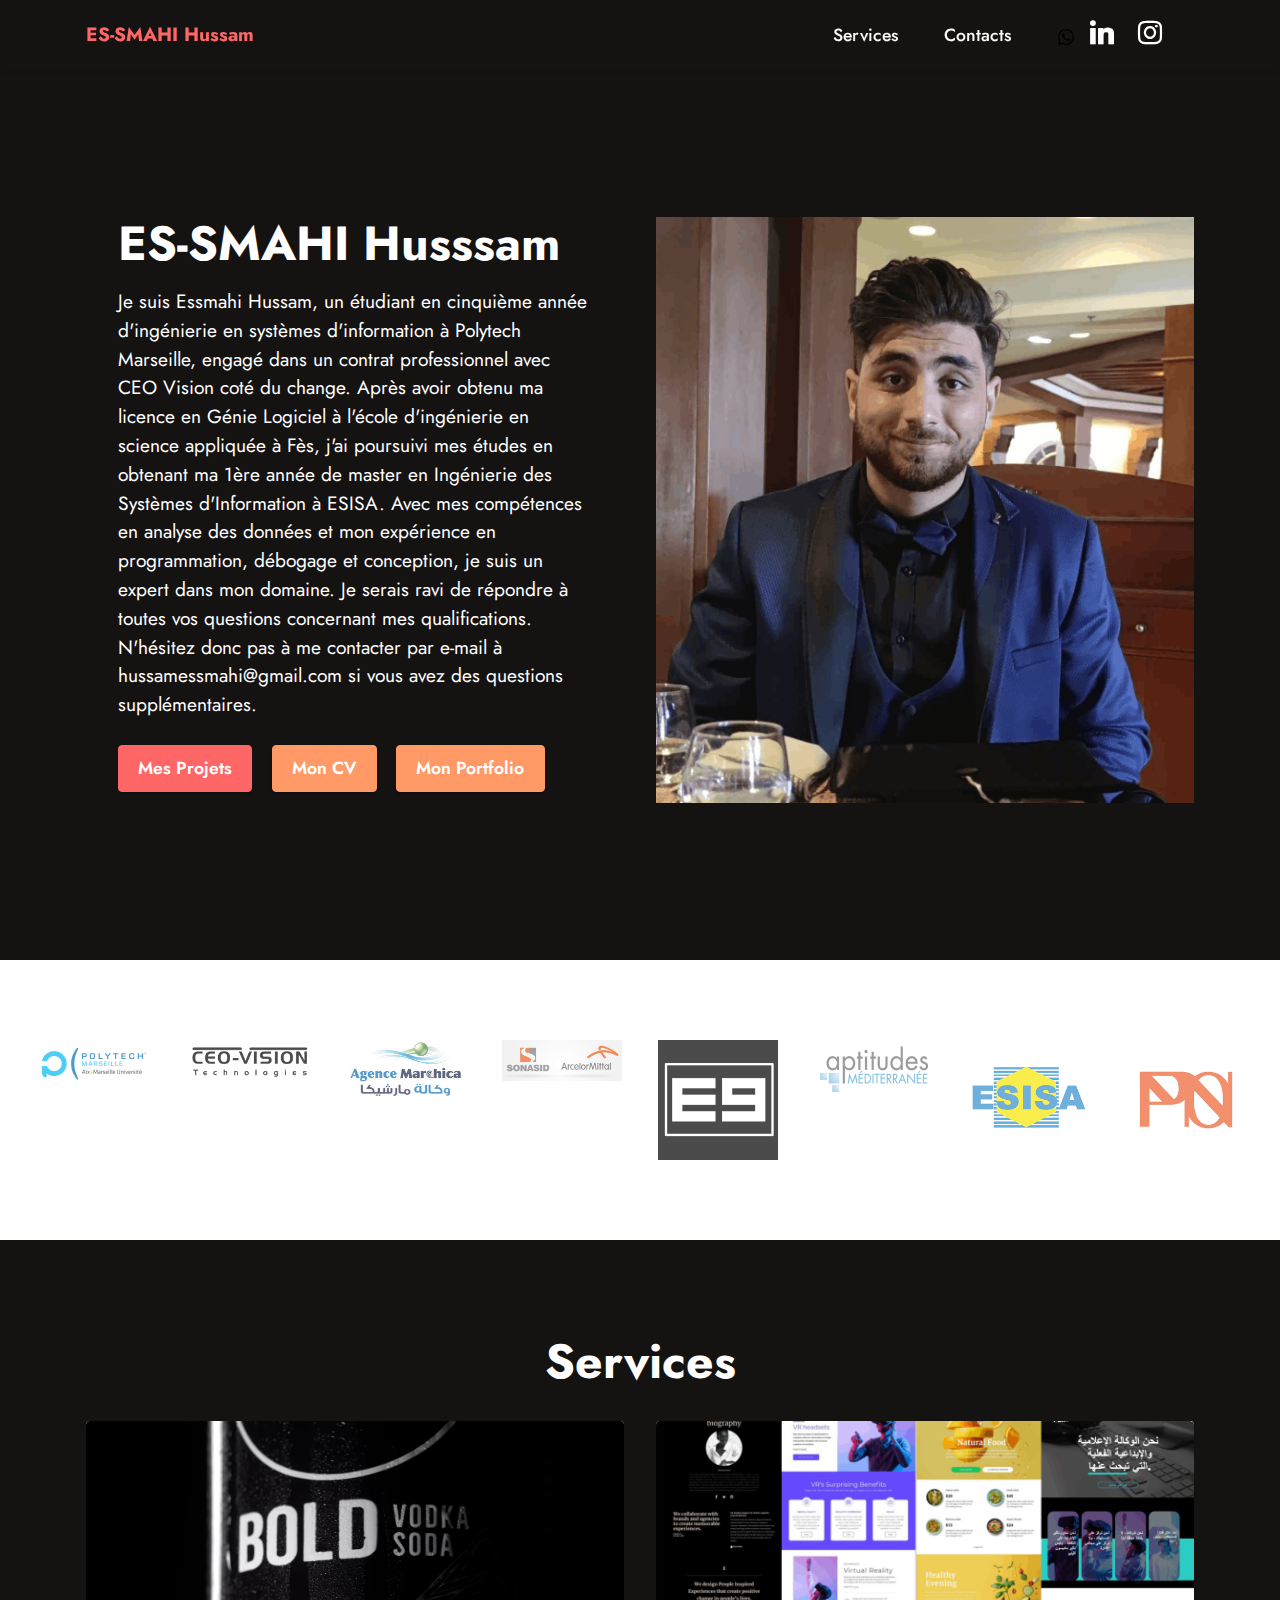
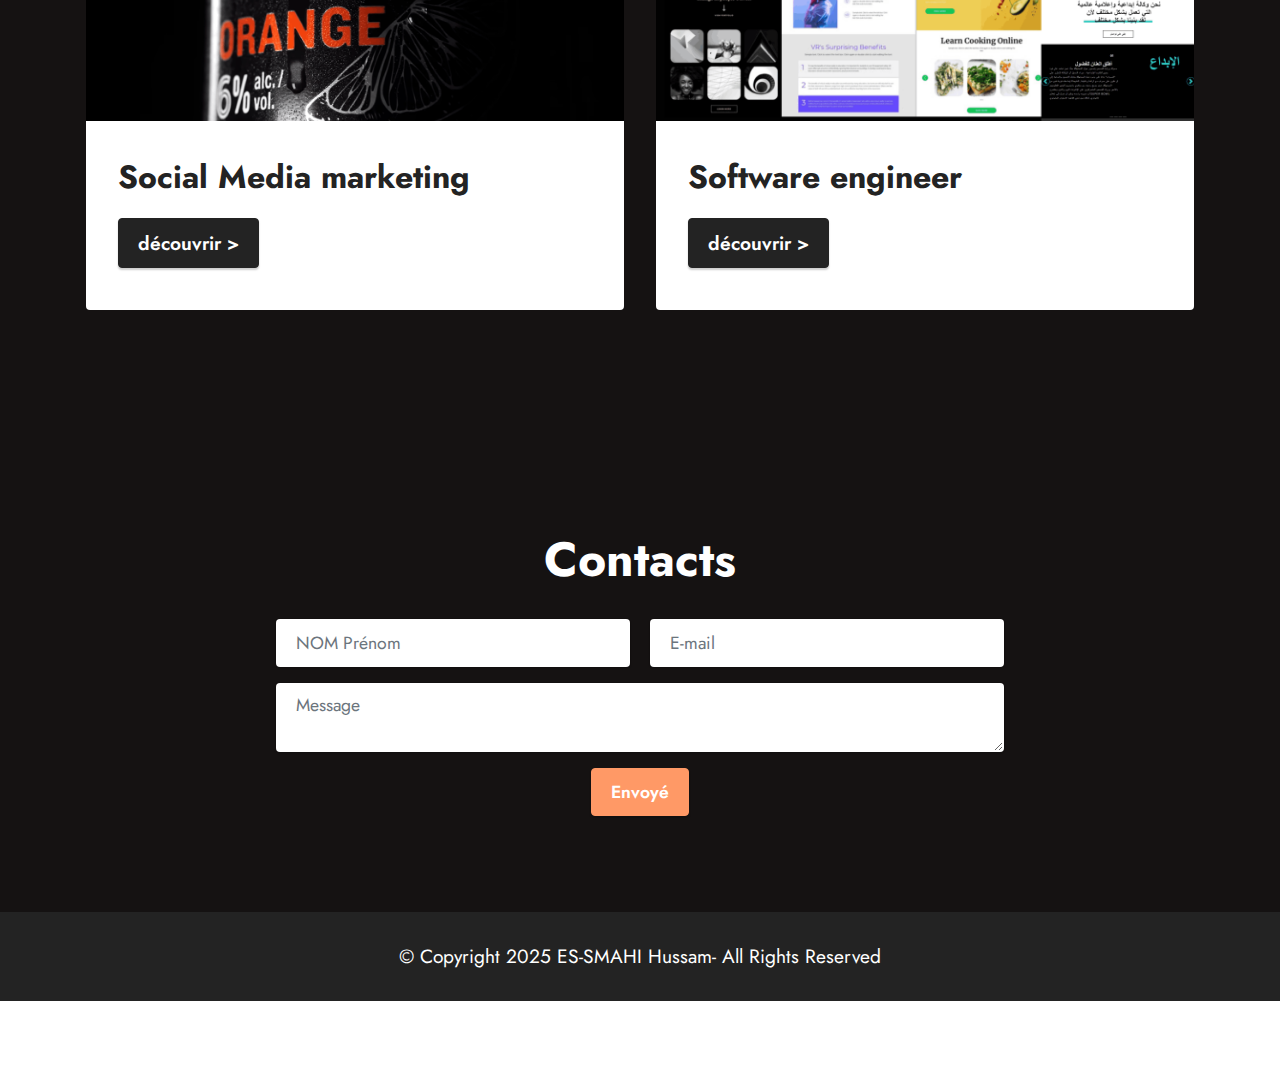
<file: index.html>
<!DOCTYPE html>
<html  >
<head>
  <!-- Site made with Mobirise Website Builder v5.6.5, https://mobirise.com -->
  <meta charset="UTF-8">
  <meta http-equiv="X-UA-Compatible" content="IE=edge">
  <meta name="generator" content="Mobirise v5.6.5, mobirise.com">
  <meta name="twitter:card" content="summary_large_image"/>
  <meta name="twitter:image:src" content="">
  <meta property="og:image" content="">
  <meta name="twitter:title" content="Home">
  <meta name="viewport" content="width=device-width, initial-scale=1, minimum-scale=1">
  <link rel="shortcut icon" href="assets/images/logo.png" type="image/x-icon">
  <meta name="description" content="">
  
  
  <title>Home</title>
  <link rel="stylesheet" href="assets/bootstrap/css/bootstrap.min.css">
  <link rel="stylesheet" href="assets/bootstrap/css/bootstrap-grid.min.css">
  <link rel="stylesheet" href="assets/bootstrap/css/bootstrap-reboot.min.css">
  <link rel="stylesheet" href="assets/dropdown/css/style.css">
  <link rel="stylesheet" href="assets/socicon/css/styles.css">
  <link rel="stylesheet" href="assets/theme/css/style.css">
  <link rel="preload" href="https://fonts.googleapis.com/css?family=Jost:100,200,300,400,500,600,700,800,900,100i,200i,300i,400i,500i,600i,700i,800i,900i&display=swap" as="style" onload="this.onload=null;this.rel='stylesheet'">
  <noscript><link rel="stylesheet" href="https://fonts.googleapis.com/css?family=Jost:100,200,300,400,500,600,700,800,900,100i,200i,300i,400i,500i,600i,700i,800i,900i&display=swap"></noscript>
  <link rel="preload" as="style" href="assets/mobirise/css/mbr-additional.css"><link rel="stylesheet" href="assets/mobirise/css/mbr-additional.css" type="text/css">
  
  
  
  
</head>
<body>
  
  <section data-bs-version="5.1" class="menu menu3 cid-tCF4sDsSWA" once="menu" id="menu3-0">
    
    <nav class="navbar navbar-dropdown navbar-fixed-top navbar-expand-lg">
        <div class="container">
            <div class="navbar-brand">
                
                <span class="navbar-caption-wrap"><a class="navbar-caption text-secondary text-primary display-7" href="index.html">ES-SMAHI Hussam</a></span>
            </div>
            <button class="navbar-toggler" type="button" data-toggle="collapse" data-bs-toggle="collapse" data-target="#navbarSupportedContent" data-bs-target="#navbarSupportedContent" aria-controls="navbarNavAltMarkup" aria-expanded="false" aria-label="Toggle navigation">
                <div class="hamburger">
                    <span></span>
                    <span></span>
                    <span></span>
                    <span></span>
                </div>
            </button>
            <div class="collapse navbar-collapse" id="navbarSupportedContent">
                <ul class="navbar-nav nav-dropdown nav-right" data-app-modern-menu="true"><li class="nav-item"><a class="nav-link link text-white display-4" href="https://mobiri.se">
                            Services</a></li><li class="nav-item"><a class="nav-link link text-white text-primary display-4" href="index.html#form5-3">Contacts</a>
                    </li></ul>
                <div class="icons-menu">
                    
                        <span class="p-2 mbr-iconfont socicon-whatsapp socicon" style="color: rgb(0, 0, 0); fill: rgb(0, 0, 0);"></span>
                    
                    <a class="iconfont-wrapper" href="https://www.linkedin.com/in/hussam-essmahi-9958611b5/" target="_blank">
                        <span class="p-2 mbr-iconfont socicon-linkedin socicon"></span>
                    </a>
                    <a class="iconfont-wrapper" href="https://www.instagram.com/hussam.essmahi/?hl=fr" target="_blank">
                        <span class="p-2 mbr-iconfont socicon-instagram socicon"></span>
                    </a>
                    
                </div>
                
            </div>
        </div>
    </nav>
</section>

<section data-bs-version="5.1" class="header14 cid-tCIPx9BCI0 mbr-fullscreen" id="header14-2">

    

    

    <div class="container">
        <div class="row justify-content-center align-items-center">
            <div class="col-12 col-md-6 image-wrapper">
                <img src="assets/images/screenshot-2022-12-24-115649-2-582x633.png" alt="Mobirise Website Builder">
            </div>
            <div class="col-12 col-md">
                <div class="text-wrapper">
                    <h1 class="mbr-section-title mbr-fonts-style mb-3 display-2">
                        <strong>ES-SMAHI Husssam</strong></h1>
                    <p class="mbr-text mbr-fonts-style display-7">Je suis Essmahi Hussam, un étudiant en cinquième année d'ingénierie en systèmes d'information à Polytech Marseille, engagé dans un contrat professionnel avec CEO Vision coté du change. Après avoir obtenu ma licence en Génie Logiciel à l'école d'ingénierie en science appliquée à Fès, j'ai poursuivi mes études en obtenant ma 1ère année de master en Ingénierie des Systèmes d'Information à ESISA.

Avec mes compétences en analyse des données et mon expérience en programmation, débogage et conception, je suis un expert dans mon domaine. Je serais ravi de répondre à toutes vos questions concernant mes qualifications. N'hésitez donc pas à me contacter par e-mail à hussamessmahi@gmail.com si vous avez des questions supplémentaires.</p>
                    <div class="mbr-section-btn mt-3"><a class="btn btn-secondary display-4" href="page1.html">Mes Projets</a> <a class="btn btn-danger display-4" href="assets/files/Es-smahi-Hussam2.pdf">Mon CV</a> <a class="btn btn-danger display-4" href="assets/files/Portfolio.pdf">Mon Portfolio</a></div>
                </div>
            </div>
        </div>
    </div>
</section>

<section data-bs-version="5.1" class="clients1 cid-tCJfXwPxIQ" id="clients1-4">
    
    <div class="images-container container-fluid">
        <div class="mbr-section-head">
            
            
            
        </div>
        <div class="row justify-content-center mt-4">
            <div class="col-md-3 card">
                <img src="assets/images/1200px-univ-aix-marseille-polytech.svg-240x94.png" alt="Mobirise Website Builder">
            </div>
          <div class="col-md-3 card">
                <img src="assets/images/Logo-CEO-Vision-Technologies_HR_v2.0.png" alt="Mobirise Website Builder">
            </div>
            <div class="col-md-3 card">
                <img src="assets/images/marchica-med-240x125.jpg" alt="Mobirise Website Builder">
            </div>
            <div class="col-md-3 card">
                <img src="assets/images/screenshot-2023-04-28-154111-240x81.png" alt="Mobirise Website Builder">
            </div>
            <div class="col-md-3 card">
                <img src="assets/images/e-9raya-6-240x240.png" alt="Mobirise Website Builder">
            </div>
            <div class="col-md-3 card">
                <img src="assets/images/aptitude-mediterranee-logo-removebg-preview-240x120.png" alt="Mobirise Website Builder">
            </div>
            <div class="col-md-3 card">
                <img src="assets/images/tlchargement-225x225.png" alt="Mobirise Website Builder">
            </div>
            <div class="col-md-3 card">
                <img src="assets/images/tlchargement-1-225x225.png" alt="Mobirise Website Builder">
            </div>
            
        </div>
    </div>
</section>

<section data-bs-version="5.1" class="features4 cid-tCJn4pSjIe" id="features4-6">
    
    
    <div class="container">
        <div class="mbr-section-head">
            <h4 class="mbr-section-title mbr-fonts-style align-center mb-0 display-2">
                <strong>Services</strong></h4>
            
        </div>
        <div class="row mt-4">
            <div class="item features-image сol-12 col-md-6 col-lg-6">
                <div class="item-wrapper">
                    <div class="item-img">
                        <img src="assets/images/video3-1256x707.png" alt="Mobirise Website Builder" title="">
                    </div>
                    <div class="item-content">
                        <h5 class="item-title mbr-fonts-style display-5"><strong>Social Media&nbsp;marketing</strong></h5>
                        
                        
                    </div>
                    <div class="mbr-section-btn item-footer mt-2"><a href="page5.html" class="btn item-btn btn-black display-7" target="_blank">découvrir &gt;</a></div>
                </div>
            </div>
            <div class="item features-image сol-12 col-md-6 col-lg-6">
                <div class="item-wrapper">
                    <div class="item-img">
                        <img src="assets/images/1-1256x628.png" alt="Mobirise Website Builder" title="">
                    </div>
                    <div class="item-content">
                        <h5 class="item-title mbr-fonts-style display-5"><strong>Software engineer</strong></h5>
                        
                        
                    </div>
                    <div class="mbr-section-btn item-footer mt-2"><a href="page1.html" class="btn item-btn btn-black display-7" target="_blank">découvrir
                            &gt;</a></div>
                </div>
            </div>
            

        </div>
    </div>
</section>

<section data-bs-version="5.1" class="form5 cid-tCJf3Zh24b" id="form5-3">
    
    
    <div class="container">
        <div class="mbr-section-head">
            <h3 class="mbr-section-title mbr-fonts-style align-center mb-0 display-2">
                <strong>Contacts</strong>
            </h3>
            
        </div>
        <div class="row justify-content-center mt-4">
            <div class="col-lg-8 mx-auto mbr-form" data-form-type="formoid">
                <form action="https://mobirise.eu/" method="POST" class="mbr-form form-with-styler" data-form-title="Form Name"><input type="hidden" name="email" data-form-email="true" value="ehWW7rApoA9Y2hfZn9GCkHL5u0ICSAsxdJmX8OKqvEM/43juf9tQSKIidzGbz67jUuAWk7LRwySB3l4bdKlcCVJN3Yz5Erg2LloMmnm/QEmBDAK+t4J5rGbTePOC7NWg">
                    <div class="row">
                        <div hidden="hidden" data-form-alert="" class="alert alert-success col-12">on vous souhait une Bonne Journée</div>
                        <div hidden="hidden" data-form-alert-danger="" class="alert alert-danger col-12">
                            Oops...! some problem!
                        </div>
                    </div>
                    <div class="dragArea row">
                        <div class="col-md col-sm-12 form-group mb-3" data-for="name">
                            <input type="text" name="name" placeholder="NOM Prénom" data-form-field="name" class="form-control" value="" id="name-form5-3">
                        </div>
                        <div class="col-md col-sm-12 form-group mb-3" data-for="email">
                            <input type="email" name="email" placeholder="E-mail" data-form-field="email" class="form-control" value="" id="email-form5-3">
                        </div>
                        
                        <div class="col-12 form-group mb-3" data-for="textarea">
                            <textarea name="textarea" placeholder="Message" data-form-field="textarea" class="form-control" id="textarea-form5-3"></textarea>
                        </div>
                        <div class="col-lg-12 col-md-12 col-sm-12 align-center mbr-section-btn"><button type="submit" class="btn btn-danger display-4">Envoyé</button></div>
                    </div>
                </form>
            </div>
        </div>
    </div>
</section>

<section data-bs-version="5.1" class="footer7 cid-tCLOP21ZpP" once="footers" id="footer7-10">

    

    

    <div class="container">
        <div class="media-container-row align-center mbr-white">
            <div class="col-12">
                <p class="mbr-text mb-0 mbr-fonts-style display-7">
                    © Copyright 2025 ES-SMAHI Hussam- All Rights Reserved
                </p>
            </div>
        </div>
    </div>
</section><section class="display-7" style="padding: 0;align-items: center;justify-content: center;flex-wrap: wrap;    align-content: center;display: flex;position: relative;height: 4rem;"><a href="https://mobiri.se/2725744" style="flex: 1 1;height: 4rem;position: absolute;width: 100%;z-index: 1;"><img alt="" style="height: 4rem;" src="[data-uri]"></a><p style="margin: 0;text-align: center;" class="display-7"></p><a style="z-index:1" href="https://mobirise.com/builder/html-code-generator.html"></a></section><script src="assets/bootstrap/js/bootstrap.bundle.min.js"></script>  <script src="assets/smoothscroll/smooth-scroll.js"></script>  <script src="assets/ytplayer/index.js"></script>  <script src="assets/dropdown/js/navbar-dropdown.js"></script>  <script src="assets/theme/js/script.js"></script>  <script src="assets/formoid/formoid.min.js"></script>  
  
  
</body>
</html>
</file>
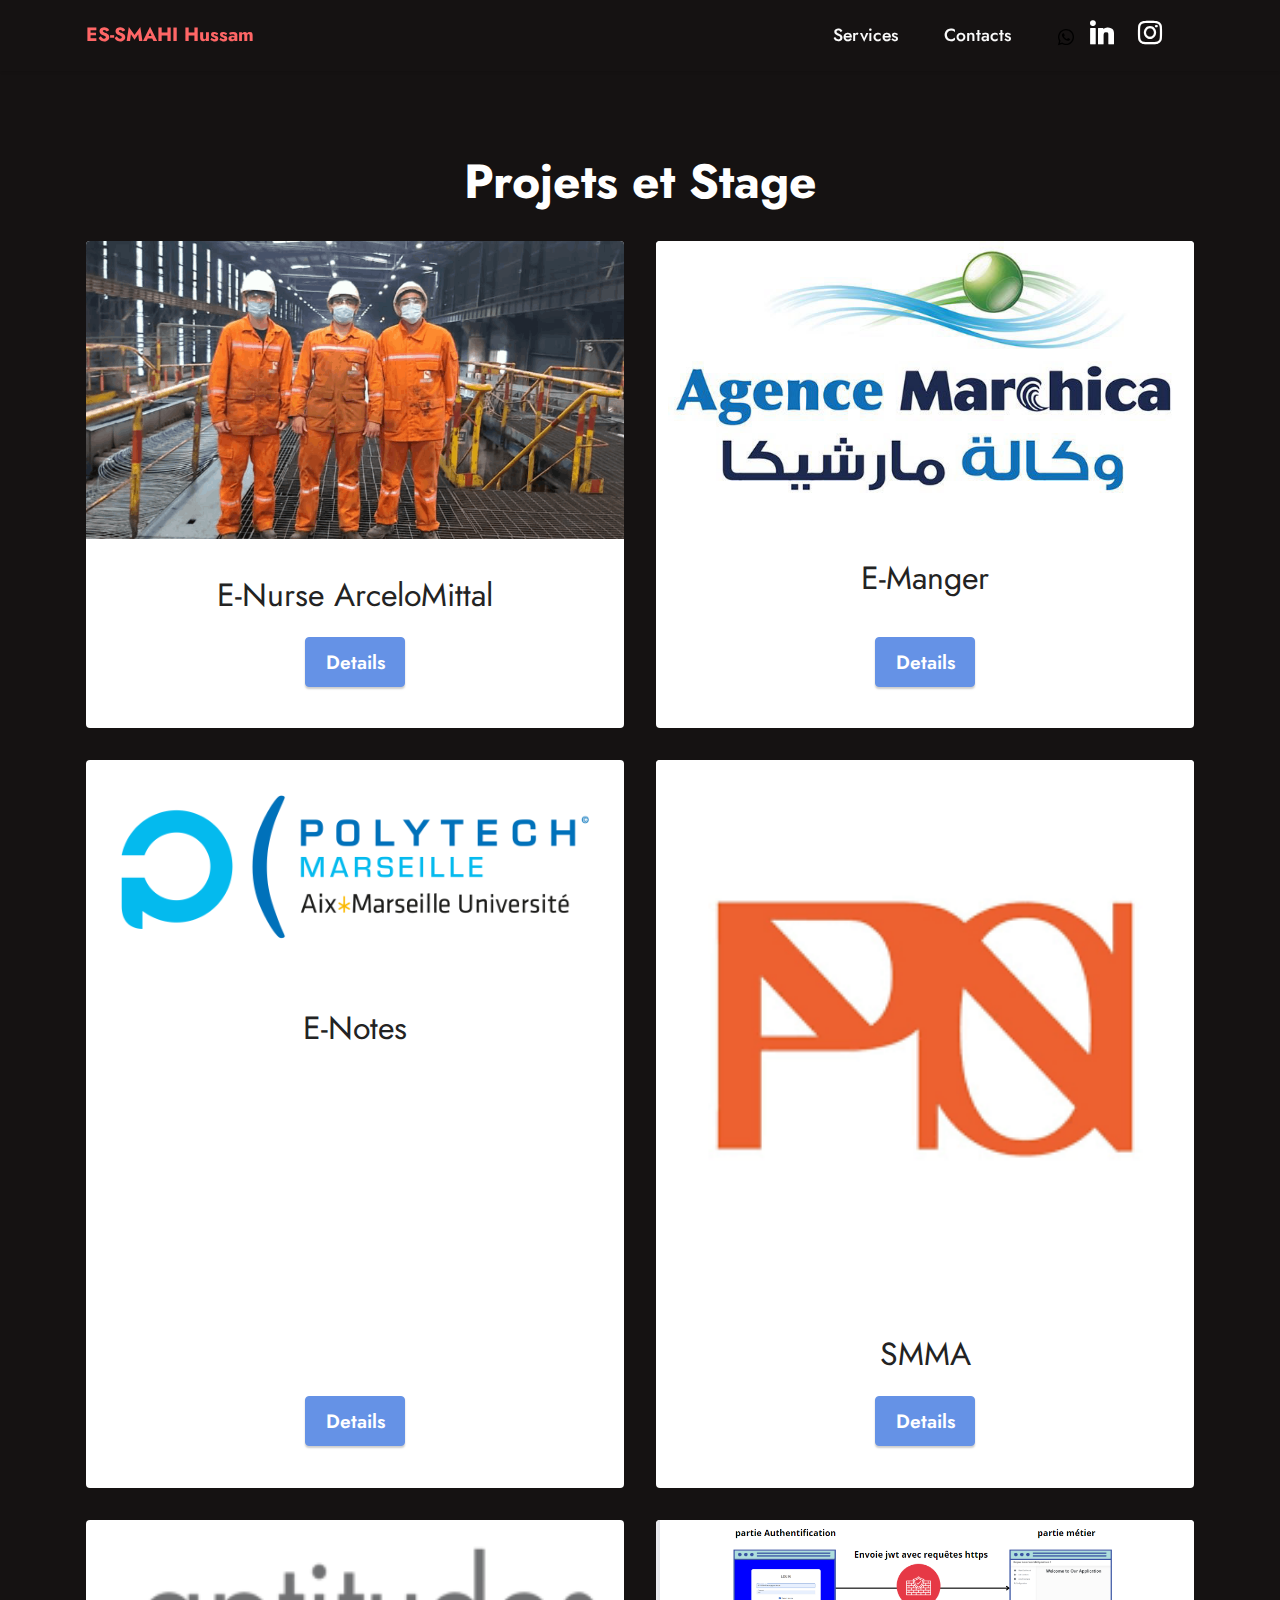
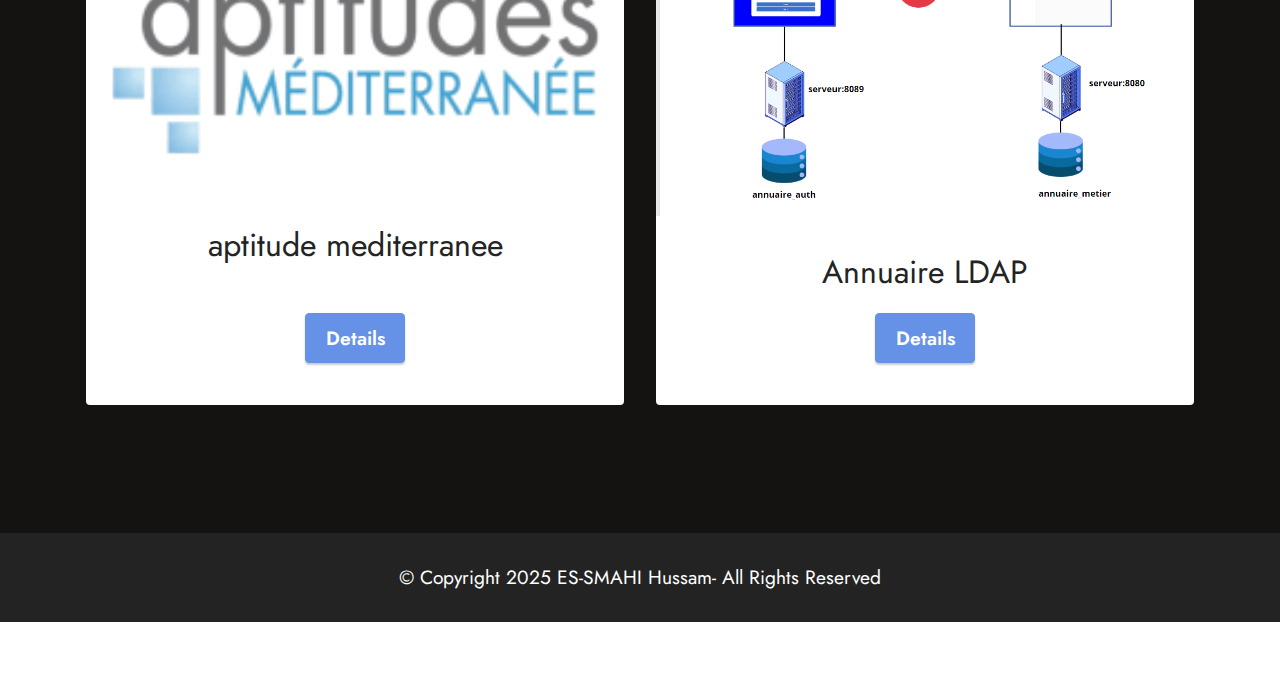
<file: page1.html>
<!DOCTYPE html>
<html  >
<head>
  <!-- Site made with Mobirise Website Builder v5.6.5, https://mobirise.com -->
  <meta charset="UTF-8">
  <meta http-equiv="X-UA-Compatible" content="IE=edge">
  <meta name="generator" content="Mobirise v5.6.5, mobirise.com">
  <meta name="twitter:card" content="summary_large_image"/>
  <meta name="twitter:image:src" content="">
  <meta property="og:image" content="">
  <meta name="twitter:title" content="Projet Programmation">
  <meta name="viewport" content="width=device-width, initial-scale=1, minimum-scale=1">
  <link rel="shortcut icon" href="assets/images/logo.png" type="image/x-icon">
  <meta name="description" content="">
  
  
  <title>Projet Programmation</title>
  <link rel="stylesheet" href="assets/bootstrap/css/bootstrap.min.css">
  <link rel="stylesheet" href="assets/bootstrap/css/bootstrap-grid.min.css">
  <link rel="stylesheet" href="assets/bootstrap/css/bootstrap-reboot.min.css">
  <link rel="stylesheet" href="assets/dropdown/css/style.css">
  <link rel="stylesheet" href="assets/socicon/css/styles.css">
  <link rel="stylesheet" href="assets/theme/css/style.css">
  <link rel="preload" href="https://fonts.googleapis.com/css?family=Jost:100,200,300,400,500,600,700,800,900,100i,200i,300i,400i,500i,600i,700i,800i,900i&display=swap" as="style" onload="this.onload=null;this.rel='stylesheet'">
  <noscript><link rel="stylesheet" href="https://fonts.googleapis.com/css?family=Jost:100,200,300,400,500,600,700,800,900,100i,200i,300i,400i,500i,600i,700i,800i,900i&display=swap"></noscript>
  <link rel="preload" as="style" href="assets/mobirise/css/mbr-additional.css"><link rel="stylesheet" href="assets/mobirise/css/mbr-additional.css" type="text/css">
  
  
  
  
</head>
<body>
  
  <section data-bs-version="5.1" class="menu menu3 cid-tCF4sDsSWA" once="menu" id="menu3-7">
    
    <nav class="navbar navbar-dropdown navbar-fixed-top navbar-expand-lg">
        <div class="container">
            <div class="navbar-brand">
                
                <span class="navbar-caption-wrap"><a class="navbar-caption text-secondary text-primary display-7" href="index.html">ES-SMAHI Hussam</a></span>
            </div>
            <button class="navbar-toggler" type="button" data-toggle="collapse" data-bs-toggle="collapse" data-target="#navbarSupportedContent" data-bs-target="#navbarSupportedContent" aria-controls="navbarNavAltMarkup" aria-expanded="false" aria-label="Toggle navigation">
                <div class="hamburger">
                    <span></span>
                    <span></span>
                    <span></span>
                    <span></span>
                </div>
            </button>
            <div class="collapse navbar-collapse" id="navbarSupportedContent">
                <ul class="navbar-nav nav-dropdown nav-right" data-app-modern-menu="true"><li class="nav-item"><a class="nav-link link text-white display-4" href="https://mobiri.se">
                            Services</a></li><li class="nav-item"><a class="nav-link link text-white text-primary display-4" href="index.html#form5-3">Contacts</a>
                    </li></ul>
                <div class="icons-menu">
                    
                        <span class="p-2 mbr-iconfont socicon-whatsapp socicon" style="color: rgb(0, 0, 0); fill: rgb(0, 0, 0);"></span>
                    
                    <a class="iconfont-wrapper" href="https://www.linkedin.com/in/hussam-essmahi-9958611b5/" target="_blank">
                        <span class="p-2 mbr-iconfont socicon-linkedin socicon"></span>
                    </a>
                    <a class="iconfont-wrapper" href="https://www.instagram.com/hussam.essmahi/?hl=fr" target="_blank">
                        <span class="p-2 mbr-iconfont socicon-instagram socicon"></span>
                    </a>
                    
                </div>
                
            </div>
        </div>
    </nav>
</section>

<section data-bs-version="5.1" class="gallery2 cid-tCK8ynt9mp" id="gallery2-a">
    
    
    <div class="container">
        <div class="mbr-section-head">
            <h4 class="mbr-section-title mbr-fonts-style align-center mb-0 display-2"><strong>Projets et Stage</strong></h4>
            
        </div>
        <div class="row mt-4">
            <div class="item features-image сol-12 col-md-6 col-lg-6">
                <div class="item-wrapper">
                    <div class="item-img">
                        <img src="assets/images/screenshot-2023-04-28-190928-811x450.png" alt="Mobirise Website Builder">
                    </div>
                    <div class="item-content">
                        <h5 class="item-title mbr-fonts-style display-5">E-Nurse ArceloMittal</h5>
                        
                        
                    </div>
                    <div class="mbr-section-btn item-footer mt-2"><a href="page2.html" class="btn btn-primary item-btn display-7">Details</a></div>
                </div>
            </div>
            <div class="item features-image сol-12 col-md-6 col-lg-6">
                <div class="item-wrapper">
                    <div class="item-img">
                        <img src="assets/images/marchica-med-718x375.jpg" alt="Mobirise Website Builder">
                    </div>
                    <div class="item-content">
                        <h5 class="item-title mbr-fonts-style display-5">E-Manger</h5>
                        
                        
                    </div>
                    <div class="mbr-section-btn item-footer mt-2"><a href="page3.html" class="btn btn-primary item-btn display-7">Details</a></div>
                </div>
            </div>
            <div class="item features-image сol-12 col-md-6 col-lg-6">
                <div class="item-wrapper">
                    <div class="item-img">
                        <img src="assets/images/1200px-univ-aix-marseille-polytech.svg-1200x472.png" alt="Mobirise Website Builder">
                    </div>
                    <div class="item-content">
                        <h5 class="item-title mbr-fonts-style display-5">E-Notes</h5>
                        
                        
                    </div>
                    <div class="mbr-section-btn item-footer mt-2"><a href="page4.html" class="btn btn-primary item-btn display-7">Details</a></div>
                </div>
            </div>
            <div class="item features-image сol-12 col-md-6 col-lg-6">
                <div class="item-wrapper">
                    <div class="item-img">
                        <img src="assets/images/tlchargement-1-225x225.png" alt="Mobirise Website Builder" title="">
                    </div>
                    <div class="item-content">
                        <h5 class="item-title mbr-fonts-style display-5">SMMA</h5>
                        
                        
                    </div>
                  
                    <div class="mbr-section-btn item-footer mt-2"><a href="page5.html" class="btn btn-primary item-btn display-7" target="_blank">Details</a></div>
                </div>
            </div>
            <div class="item features-image сol-12 col-md-6 col-lg-6">
                <div class="item-wrapper">
                    <div class="item-img">
                        <img src="assets/images/aptitude-mediterranee-logo-removebg-preview-240x120.png" alt="Mobirise Website Builder" title="">
                    </div>
                    <div class="item-content">
                        <h5 class="item-title mbr-fonts-style display-5">aptitude mediterranee</h5>
                        
                        
                    </div>
                    <div class="mbr-section-btn item-footer mt-2"><a href="page6.html" class="btn btn-primary item-btn display-7">Details</a></div>
                </div>
            </div>
            <div class="item features-image сol-12 col-md-6 col-lg-6">
                <div class="item-wrapper">
                    <div class="item-img">
                        <img src="assets/images/securite.png" alt="Mobirise Website Builder" title="">
                    </div>
                    <div class="item-content">
                        <h5 class="item-title mbr-fonts-style display-5">Annuaire LDAP</h5>
                        
                        
                    </div>
                    <div class="mbr-section-btn item-footer mt-2"><a href="page7.html" class="btn btn-primary item-btn display-7">Details</a></div>
                </div>
            </div>
        </div>
    </div>
</section>

<section data-bs-version="5.1" class="footer7 cid-tCLOP21ZpP" once="footers" id="footer7-10">

    

    

    <div class="container">
        <div class="media-container-row align-center mbr-white">
            <div class="col-12">
                <p class="mbr-text mb-0 mbr-fonts-style display-7">
                    © Copyright 2025 ES-SMAHI Hussam- All Rights Reserved
                </p>
            </div>
        </div>
    </div>
</section><section class="display-7" style="padding: 0;align-items: center;justify-content: center;flex-wrap: wrap;    align-content: center;display: flex;position: relative;height: 4rem;"><a href="https://mobiri.se/2725744" style="flex: 1 1;height: 4rem;position: absolute;width: 100%;z-index: 1;"><img alt="" style="height: 4rem;" src="[data-uri]"></a><p style="margin: 0;text-align: center;" class="display-7"></p><a style="z-index:1" href="https://mobirise.com/builder/html-code-generator.html"></a></section><script src="assets/bootstrap/js/bootstrap.bundle.min.js"></script>  <script src="assets/smoothscroll/smooth-scroll.js"></script>  <script src="assets/ytplayer/index.js"></script>  <script src="assets/dropdown/js/navbar-dropdown.js"></script>  <script src="assets/theme/js/script.js"></script>  <script src="assets/formoid/formoid.min.js"></script>  
  
  
</body>
</html>
</file>
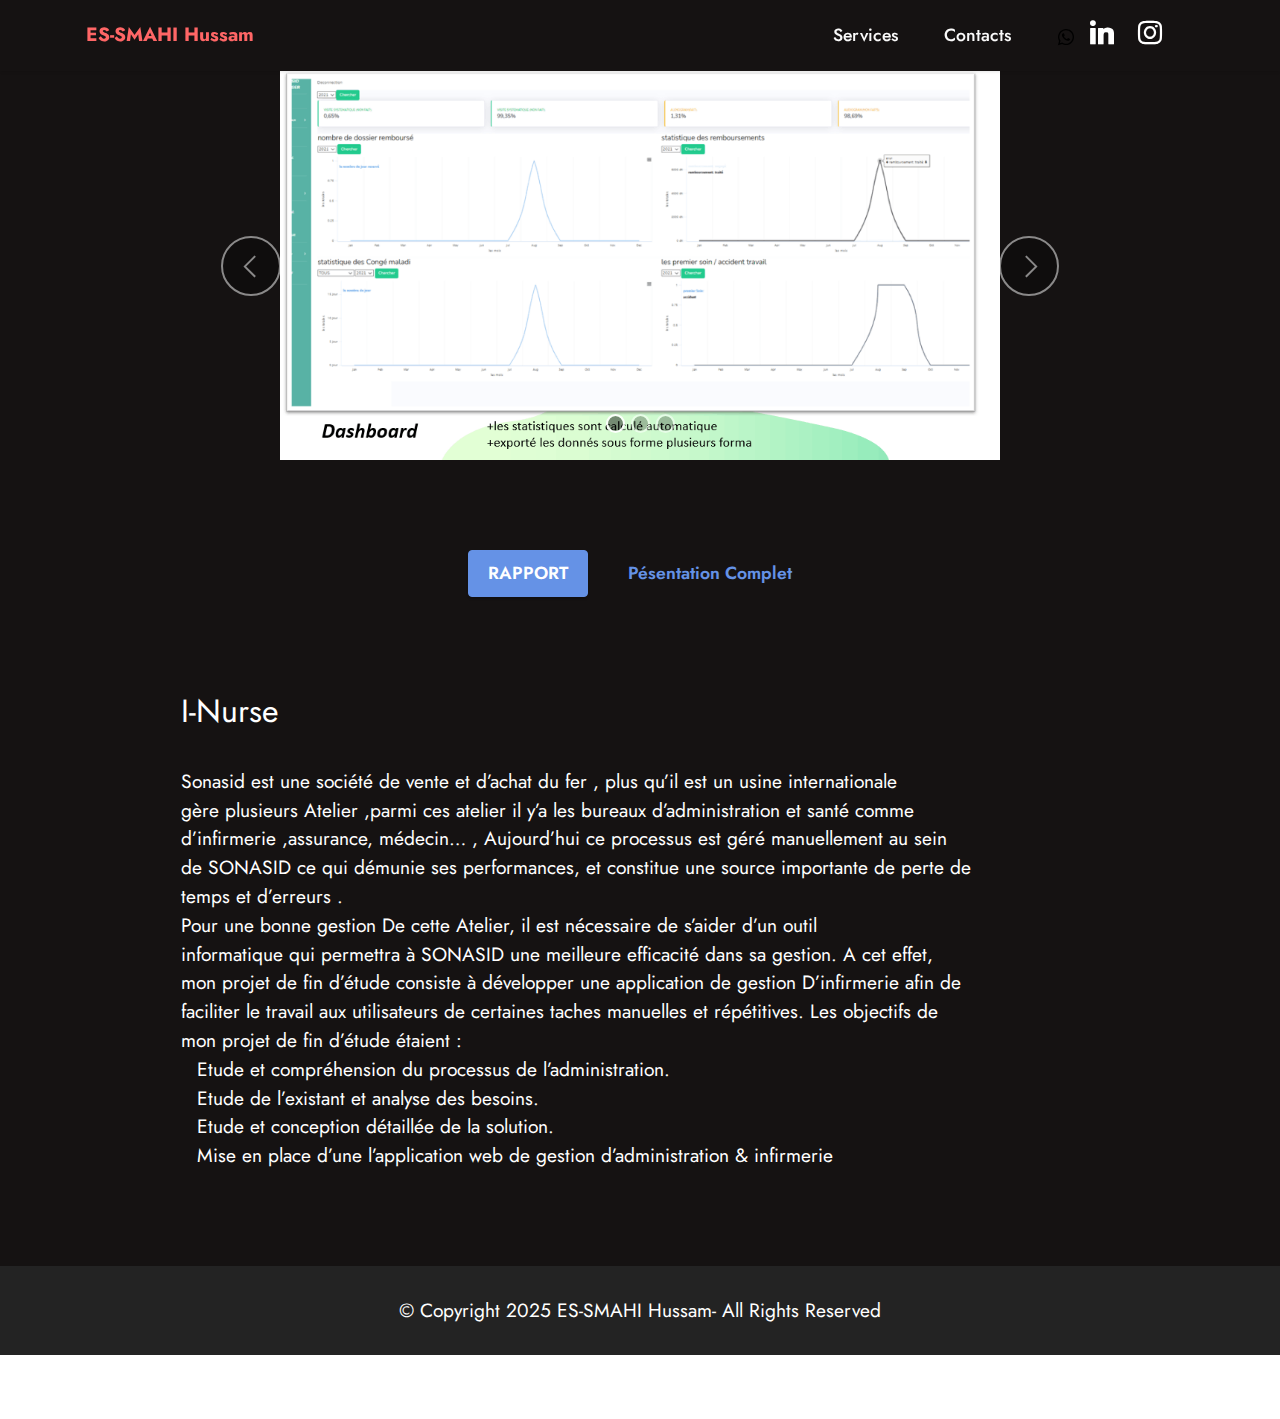
<file: page2.html>
<!DOCTYPE html>
<html  >
<head>
  <!-- Site made with Mobirise Website Builder v5.6.5, https://mobirise.com -->
  <meta charset="UTF-8">
  <meta http-equiv="X-UA-Compatible" content="IE=edge">
  <meta name="generator" content="Mobirise v5.6.5, mobirise.com">
  <meta name="twitter:card" content="summary_large_image"/>
  <meta name="twitter:image:src" content="">
  <meta property="og:image" content="">
  <meta name="twitter:title" content="SONASID">
  <meta name="viewport" content="width=device-width, initial-scale=1, minimum-scale=1">
  <link rel="shortcut icon" href="assets/images/logo.png" type="image/x-icon">
  <meta name="description" content="">
  
  
  <title>SONASID</title>
  <link rel="stylesheet" href="assets/web/assets/mobirise-icons2/mobirise2.css">
  <link rel="stylesheet" href="assets/bootstrap/css/bootstrap.min.css">
  <link rel="stylesheet" href="assets/bootstrap/css/bootstrap-grid.min.css">
  <link rel="stylesheet" href="assets/bootstrap/css/bootstrap-reboot.min.css">
  <link rel="stylesheet" href="assets/dropdown/css/style.css">
  <link rel="stylesheet" href="assets/socicon/css/styles.css">
  <link rel="stylesheet" href="assets/theme/css/style.css">
  <link rel="preload" href="https://fonts.googleapis.com/css?family=Jost:100,200,300,400,500,600,700,800,900,100i,200i,300i,400i,500i,600i,700i,800i,900i&display=swap" as="style" onload="this.onload=null;this.rel='stylesheet'">
  <noscript><link rel="stylesheet" href="https://fonts.googleapis.com/css?family=Jost:100,200,300,400,500,600,700,800,900,100i,200i,300i,400i,500i,600i,700i,800i,900i&display=swap"></noscript>
  <link rel="preload" as="style" href="assets/mobirise/css/mbr-additional.css"><link rel="stylesheet" href="assets/mobirise/css/mbr-additional.css" type="text/css">
  
  
  
  
</head>
<body>
  
  <section data-bs-version="5.1" class="menu menu3 cid-tCF4sDsSWA" once="menu" id="menu3-b">
    
    <nav class="navbar navbar-dropdown navbar-fixed-top navbar-expand-lg">
        <div class="container">
            <div class="navbar-brand">
                
                <span class="navbar-caption-wrap"><a class="navbar-caption text-secondary text-primary display-7" href="index.html">ES-SMAHI Hussam</a></span>
            </div>
            <button class="navbar-toggler" type="button" data-toggle="collapse" data-bs-toggle="collapse" data-target="#navbarSupportedContent" data-bs-target="#navbarSupportedContent" aria-controls="navbarNavAltMarkup" aria-expanded="false" aria-label="Toggle navigation">
                <div class="hamburger">
                    <span></span>
                    <span></span>
                    <span></span>
                    <span></span>
                </div>
            </button>
            <div class="collapse navbar-collapse" id="navbarSupportedContent">
                <ul class="navbar-nav nav-dropdown nav-right" data-app-modern-menu="true"><li class="nav-item"><a class="nav-link link text-white display-4" href="https://mobiri.se">
                            Services</a></li><li class="nav-item"><a class="nav-link link text-white text-primary display-4" href="index.html#form5-3">Contacts</a>
                    </li></ul>
                <div class="icons-menu">
                    
                        <span class="p-2 mbr-iconfont socicon-whatsapp socicon" style="color: rgb(0, 0, 0); fill: rgb(0, 0, 0);"></span>
                    
                    <a class="iconfont-wrapper" href="https://www.linkedin.com/in/hussam-essmahi-9958611b5/" target="_blank">
                        <span class="p-2 mbr-iconfont socicon-linkedin socicon"></span>
                    </a>
                    <a class="iconfont-wrapper" href="https://www.instagram.com/hussam.essmahi/?hl=fr" target="_blank">
                        <span class="p-2 mbr-iconfont socicon-instagram socicon"></span>
                    </a>
                    
                </div>
                
            </div>
        </div>
    </nav>
</section>

<section data-bs-version="5.1" class="slider2 cid-tCKboZi9n3" id="slider2-d">
    

    
    <div class="container">
        <div class="row justify-content-center">
            <div class="col-12 col-md-10">
                <div class="carousel slide" id="tCLR02kdf7" data-interval="5000" data-bs-interval="5000">
                    
                    <ol class="carousel-indicators">
                        <li data-slide-to="0" data-bs-slide-to="0" class="active" data-target="#tCLR02kdf7" data-bs-target="#tCLR02kdf7"></li><li data-slide-to="1" data-bs-slide-to="1" class="" data-target="#tCLR02kdf7" data-bs-target="#tCLR02kdf7"></li><li data-slide-to="2" data-bs-slide-to="2" class="" data-target="#tCLR02kdf7" data-bs-target="#tCLR02kdf7"></li>
                        
                        
                    </ol>
                    <div class="carousel-inner">
                        <div class="carousel-item slider-image item active">
                            <div class="item-wrapper">
                                <img class="d-block w-100" src="assets/images/screenshot-2023-04-28-192258-967x537.png" alt="Mobirise Website Builder" data-slide-to="1" data-bs-slide-to="1">
                                
                            </div>
                        </div><div class="carousel-item slider-image item">
                            <div class="item-wrapper">
                                <img class="d-block w-100" src="assets/images/screenshot-2023-04-28-192329-948x535.png" alt="Mobirise Website Builder" data-slide-to="2" data-bs-slide-to="2">
                                
                            </div>
                        </div><div class="carousel-item slider-image item">
                            <div class="item-wrapper">
                                <img class="d-block w-100" src="assets/images/screenshot-2023-04-28-192355-948x537.png" alt="Mobirise Website Builder" data-slide-to="3" data-bs-slide-to="3">
                                
                            </div>
                        </div>
                        
                        
                    </div>
                    <a class="carousel-control carousel-control-prev" role="button" data-slide="prev" data-bs-slide="prev" href="#tCLR02kdf7">
                        <span class="mobi-mbri mobi-mbri-arrow-prev" aria-hidden="true"></span>
                        <span class="sr-only visually-hidden">Previous</span>
                    </a>
                    <a class="carousel-control carousel-control-next" role="button" data-slide="next" data-bs-slide="next" href="#tCLR02kdf7">
                        <span class="mobi-mbri mobi-mbri-arrow-next" aria-hidden="true"></span>
                        <span class="sr-only visually-hidden">Next</span>
                    </a>
                </div>
            </div>
        </div>
    </div>
</section>

<section data-bs-version="5.1" class="content11 cid-tCKd50SlyY" id="content11-f">
    
    <div class="container">
        <div class="row justify-content-center">
            <div class="col-md-12 col-lg-10">
                <div class="mbr-section-btn align-center"><a class="btn btn-primary display-4" href="assets/files/Rapport-sonasid.pdf">RAPPORT</a>
                    <a class="btn btn-primary-outline display-4" href="assets/files/ProjectSonasid.pptx">Pésentation Complet</a></div>
            </div>
        </div>
    </div>
</section>

<section data-bs-version="5.1" class="content5 cid-tCKbDgVxRF" id="content5-e">
    
    <div class="container">
        <div class="row justify-content-center">
            <div class="col-md-12 col-lg-10">
                
                <h4 class="mbr-section-subtitle mbr-fonts-style mb-4 display-5">I-Nurse</h4>
                <p class="mbr-text mbr-fonts-style display-7">Sonasid est une société de vente et d’achat du fer , plus qu’il est un usine internationale
<br>gère plusieurs Atelier ,parmi ces atelier il y’a les bureaux d’administration et santé comme
<br>d’infirmerie ,assurance, médecin… , Aujourd’hui ce processus est géré manuellement au sein
<br>de SONASID ce qui démunie ses performances, et constitue une source importante de perte de
<br>temps et d’erreurs .
<br>Pour une bonne gestion De cette Atelier, il est nécessaire de s’aider d’un outil
<br>informatique qui permettra à SONASID une meilleure efficacité dans sa gestion. A cet effet,
<br>mon projet de fin d’étude consiste à développer une application de gestion D’infirmerie afin de
<br>faciliter le travail aux utilisateurs de certaines taches manuelles et répétitives. Les objectifs de
<br>mon projet de fin d’étude étaient :
<br> Etude et compréhension du processus de l’administration.
<br> Etude de l’existant et analyse des besoins.
<br> Etude et conception détaillée de la solution.
<br> Mise en place d’une l’application web de gestion d’administration &amp; infirmerie</p>
            </div>
        </div>
    </div>
</section>

<section data-bs-version="5.1" class="footer7 cid-tCLOP21ZpP" once="footers" id="footer7-10">

    

    

    <div class="container">
        <div class="media-container-row align-center mbr-white">
            <div class="col-12">
                <p class="mbr-text mb-0 mbr-fonts-style display-7">
                    © Copyright 2025 ES-SMAHI Hussam- All Rights Reserved
                </p>
            </div>
        </div>
    </div>
</section><section class="display-7" style="padding: 0;align-items: center;justify-content: center;flex-wrap: wrap;    align-content: center;display: flex;position: relative;height: 4rem;"><a href="https://mobiri.se/2725744" style="flex: 1 1;height: 4rem;position: absolute;width: 100%;z-index: 1;"><img alt="" style="height: 4rem;" src="[data-uri]"></a><p style="margin: 0;text-align: center;" class="display-7"></p><a style="z-index:1" href="https://mobirise.com/builder/html-code-generator.html"></a></section><script src="assets/bootstrap/js/bootstrap.bundle.min.js"></script>  <script src="assets/smoothscroll/smooth-scroll.js"></script>  <script src="assets/ytplayer/index.js"></script>  <script src="assets/dropdown/js/navbar-dropdown.js"></script>  <script src="assets/theme/js/script.js"></script>  <script src="assets/formoid/formoid.min.js"></script>  
  
  
</body>
</html>
</file>
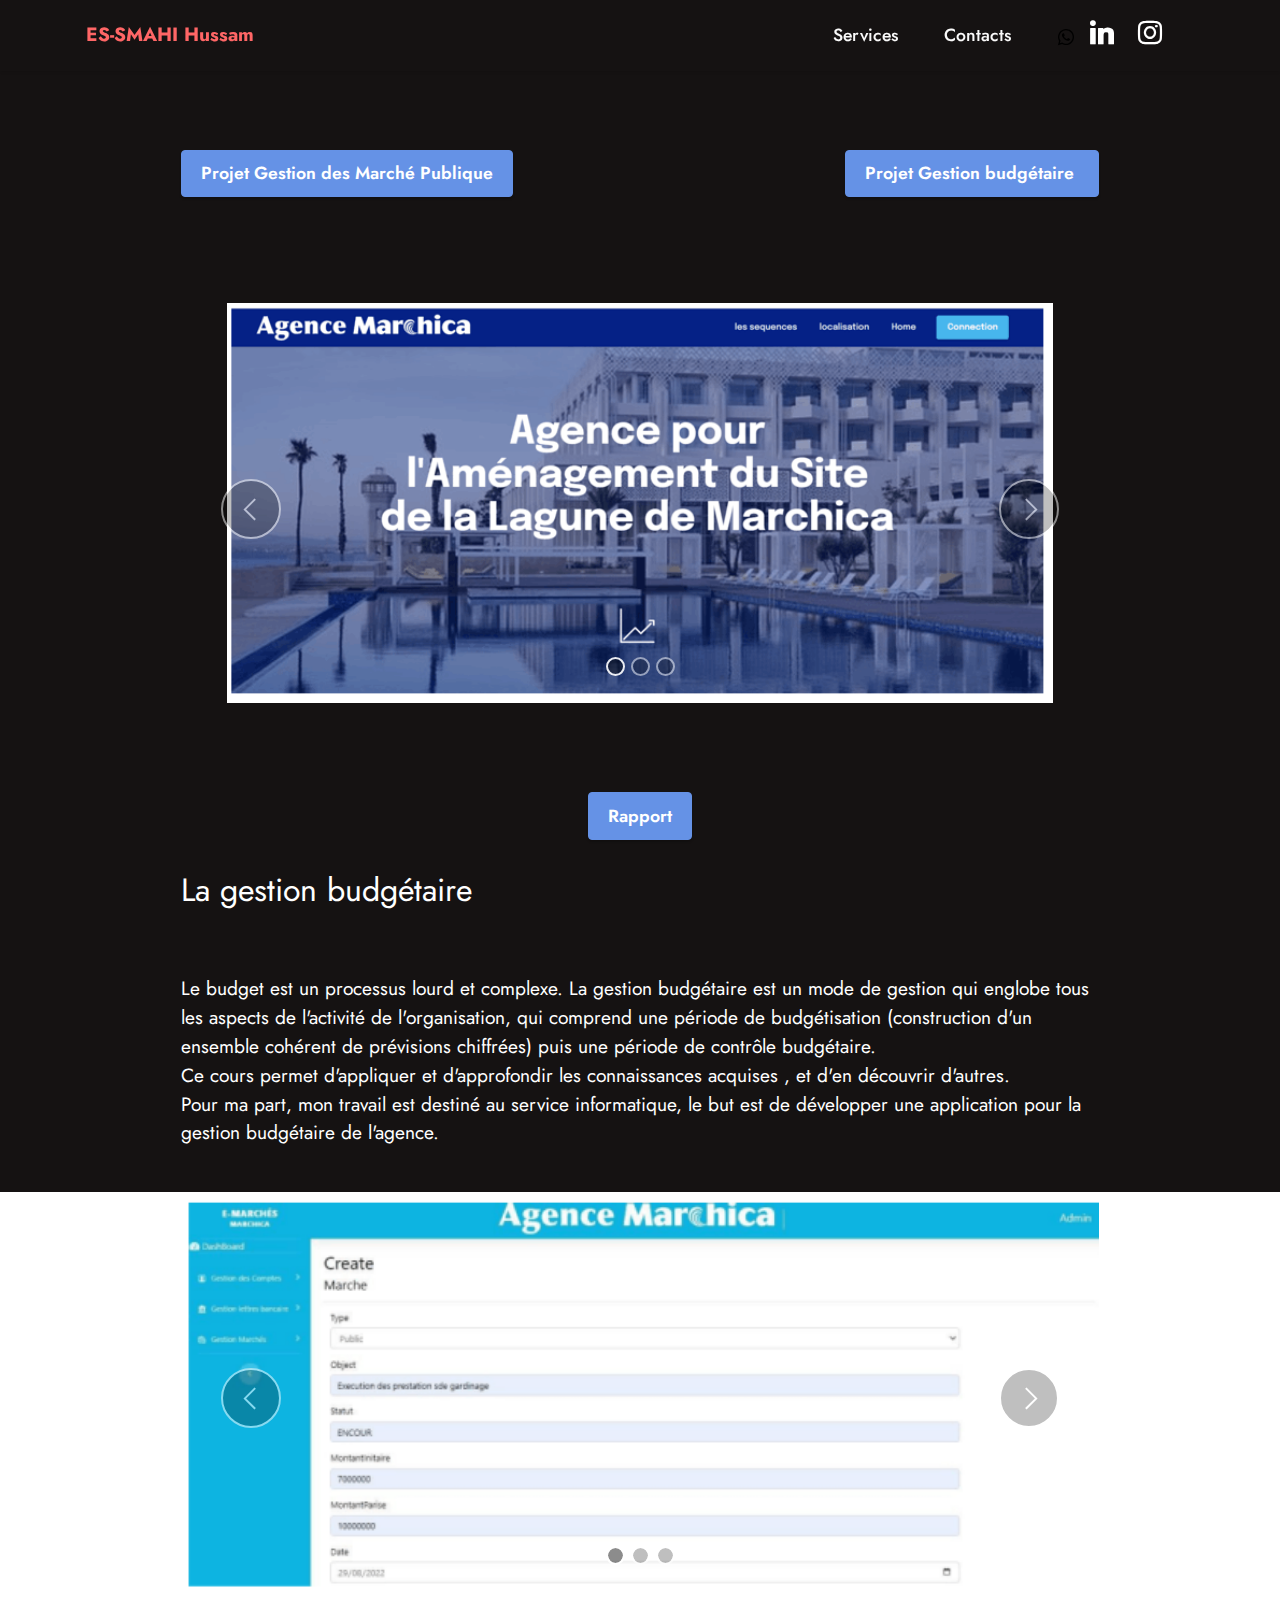
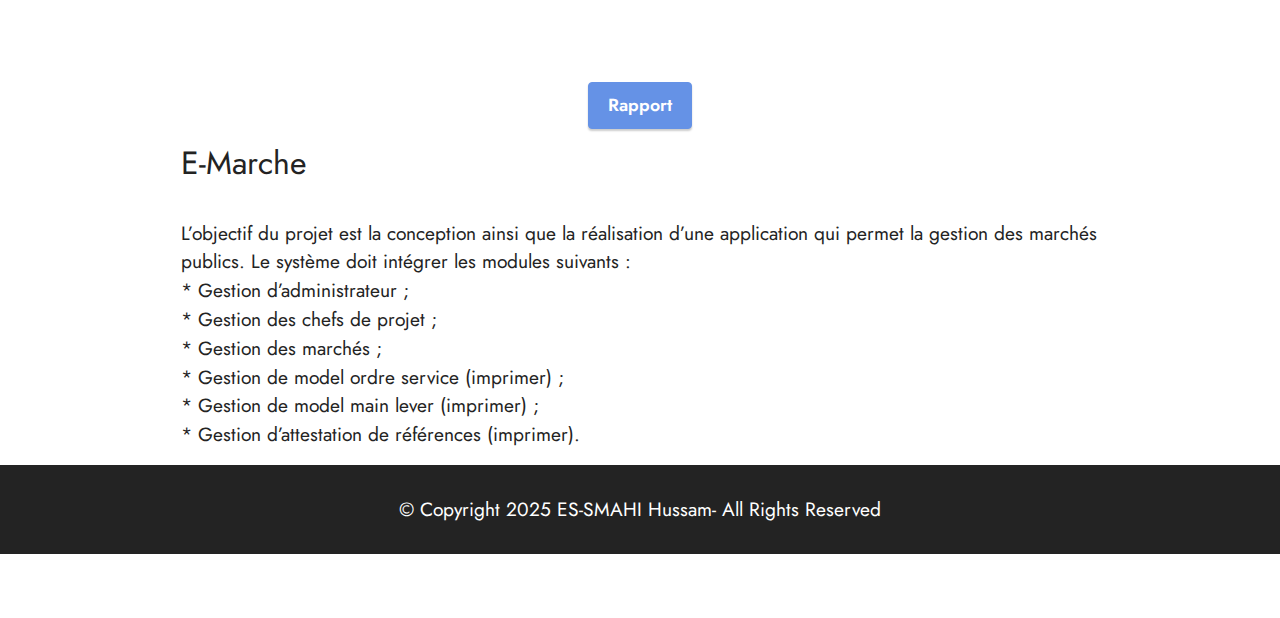
<file: page3.html>
<!DOCTYPE html>
<html  >
<head>
  <!-- Site made with Mobirise Website Builder v5.6.5, https://mobirise.com -->
  <meta charset="UTF-8">
  <meta http-equiv="X-UA-Compatible" content="IE=edge">
  <meta name="generator" content="Mobirise v5.6.5, mobirise.com">
  <meta name="twitter:card" content="summary_large_image"/>
  <meta name="twitter:image:src" content="">
  <meta property="og:image" content="">
  <meta name="twitter:title" content="Marchica">
  <meta name="viewport" content="width=device-width, initial-scale=1, minimum-scale=1">
  <link rel="shortcut icon" href="assets/images/logo.png" type="image/x-icon">
  <meta name="description" content="">
  
  
  <title>Marchica</title>
  <link rel="stylesheet" href="assets/web/assets/mobirise-icons2/mobirise2.css">
  <link rel="stylesheet" href="assets/bootstrap/css/bootstrap.min.css">
  <link rel="stylesheet" href="assets/bootstrap/css/bootstrap-grid.min.css">
  <link rel="stylesheet" href="assets/bootstrap/css/bootstrap-reboot.min.css">
  <link rel="stylesheet" href="assets/dropdown/css/style.css">
  <link rel="stylesheet" href="assets/socicon/css/styles.css">
  <link rel="stylesheet" href="assets/theme/css/style.css">
  <link rel="preload" href="https://fonts.googleapis.com/css?family=Jost:100,200,300,400,500,600,700,800,900,100i,200i,300i,400i,500i,600i,700i,800i,900i&display=swap" as="style" onload="this.onload=null;this.rel='stylesheet'">
  <noscript><link rel="stylesheet" href="https://fonts.googleapis.com/css?family=Jost:100,200,300,400,500,600,700,800,900,100i,200i,300i,400i,500i,600i,700i,800i,900i&display=swap"></noscript>
  <link rel="preload" as="style" href="assets/mobirise/css/mbr-additional.css"><link rel="stylesheet" href="assets/mobirise/css/mbr-additional.css" type="text/css">
  
  
  
  
</head>
<body>
  
  <section data-bs-version="5.1" class="menu menu3 cid-tCF4sDsSWA" once="menu" id="menu3-g">
    
    <nav class="navbar navbar-dropdown navbar-fixed-top navbar-expand-lg">
        <div class="container">
            <div class="navbar-brand">
                
                <span class="navbar-caption-wrap"><a class="navbar-caption text-secondary text-primary display-7" href="index.html">ES-SMAHI Hussam</a></span>
            </div>
            <button class="navbar-toggler" type="button" data-toggle="collapse" data-bs-toggle="collapse" data-target="#navbarSupportedContent" data-bs-target="#navbarSupportedContent" aria-controls="navbarNavAltMarkup" aria-expanded="false" aria-label="Toggle navigation">
                <div class="hamburger">
                    <span></span>
                    <span></span>
                    <span></span>
                    <span></span>
                </div>
            </button>
            <div class="collapse navbar-collapse" id="navbarSupportedContent">
                <ul class="navbar-nav nav-dropdown nav-right" data-app-modern-menu="true"><li class="nav-item"><a class="nav-link link text-white display-4" href="https://mobiri.se">
                            Services</a></li><li class="nav-item"><a class="nav-link link text-white text-primary display-4" href="index.html#form5-3">Contacts</a>
                    </li></ul>
                <div class="icons-menu">
                    
                        <span class="p-2 mbr-iconfont socicon-whatsapp socicon" style="color: rgb(0, 0, 0); fill: rgb(0, 0, 0);"></span>
                    
                    <a class="iconfont-wrapper" href="https://www.linkedin.com/in/hussam-essmahi-9958611b5/" target="_blank">
                        <span class="p-2 mbr-iconfont socicon-linkedin socicon"></span>
                    </a>
                    <a class="iconfont-wrapper" href="https://www.instagram.com/hussam.essmahi/?hl=fr" target="_blank">
                        <span class="p-2 mbr-iconfont socicon-instagram socicon"></span>
                    </a>
                    
                </div>
                
            </div>
        </div>
    </nav>
</section>

<section data-bs-version="5.1" class="content12 cid-tCKlOyDxWe" id="content12-n">
    
    <div class="container">
        <div class="row justify-content-center">
            <div class="col-md-12 col-lg-10">
                <div class="mbr-section-btn align-center"><a class="btn btn-primary display-4" href="page3.html#slider2-i">Projet Gestion des Marché Publique</a>
                    <a class="btn btn-primary display-4" href="page3.html#slider2-k">Projet Gestion&nbsp;budgétaire&nbsp;</a></div>
            </div>
        </div>
    </div>
</section>

<section data-bs-version="5.1" class="slider2 cid-tCKiEnxjX9" id="slider2-k">
    

    
    <div class="container">
        <div class="row justify-content-center">
            <div class="col-12 col-md-10">
                <div class="carousel slide" id="tCLR07npJZ" data-interval="5000" data-bs-interval="5000">
                    
                    <ol class="carousel-indicators">
                        <li data-slide-to="0" data-bs-slide-to="0" class="active" data-target="#tCLR07npJZ" data-bs-target="#tCLR07npJZ"></li><li data-slide-to="1" data-bs-slide-to="1" class="" data-target="#tCLR07npJZ" data-bs-target="#tCLR07npJZ"></li><li data-slide-to="2" data-bs-slide-to="2" class="" data-target="#tCLR07npJZ" data-bs-target="#tCLR07npJZ"></li>
                        
                        
                    </ol>
                    <div class="carousel-inner">
                        <div class="carousel-item slider-image item active">
                            <div class="item-wrapper">
                                <img class="d-block w-100" src="assets/images/screenshot-2023-04-28-195330-768x372.png" alt="Mobirise Website Builder" data-slide-to="1" data-bs-slide-to="1">
                                
                            </div>
                        </div><div class="carousel-item slider-image item">
                            <div class="item-wrapper">
                                <img class="d-block w-100" src="assets/images/screenshot-2023-04-28-195400-800x407.png" alt="Mobirise Website Builder" data-slide-to="2" data-bs-slide-to="2">
                                
                            </div>
                        </div><div class="carousel-item slider-image item">
                            <div class="item-wrapper">
                                <img class="d-block w-100" src="assets/images/screenshot-2023-04-28-195441-823x305.png" alt="Mobirise Website Builder" data-slide-to="3" data-bs-slide-to="3">
                                
                            </div>
                        </div>
                        
                        
                    </div>
                    <a class="carousel-control carousel-control-prev" role="button" data-slide="prev" data-bs-slide="prev" href="#tCLR07npJZ">
                        <span class="mobi-mbri mobi-mbri-arrow-prev" aria-hidden="true"></span>
                        <span class="sr-only visually-hidden">Previous</span>
                    </a>
                    <a class="carousel-control carousel-control-next" role="button" data-slide="next" data-bs-slide="next" href="#tCLR07npJZ">
                        <span class="mobi-mbri mobi-mbri-arrow-next" aria-hidden="true"></span>
                        <span class="sr-only visually-hidden">Next</span>
                    </a>
                </div>
            </div>
        </div>
    </div>
</section>

<section data-bs-version="5.1" class="content11 cid-tCKiGg6lmb" id="content11-l">
    
    <div class="container">
        <div class="row justify-content-center">
            <div class="col-md-12 col-lg-10">
                <div class="mbr-section-btn align-center"><a class="btn btn-primary display-4" href="assets/files/Application-WebpourLaGestiondeBudgAtaire.pdf">Rapport</a></div>
            </div>
        </div>
    </div>
</section>

<section data-bs-version="5.1" class="content5 cid-tCKiIPezs3" id="content5-m">
    
    <div class="container">
        <div class="row justify-content-center">
            <div class="col-md-12 col-lg-10">
                
                <h4 class="mbr-section-subtitle mbr-fonts-style mb-4 display-5">La gestion budgétaire</h4>
                <p class="mbr-text mbr-fonts-style display-7"><br>Le budget est un processus lourd et complexe. La gestion budgétaire est un mode de gestion qui englobe tous les aspects de l'activité de l'organisation, qui comprend une période de budgétisation (construction d'un ensemble cohérent de prévisions chiffrées) puis une période de contrôle budgétaire.<br>Ce cours permet d'appliquer et d'approfondir les connaissances acquises , et d'en découvrir d'autres.
<br>Pour ma part, mon travail est destiné au service informatique, le but est de développer une application pour la gestion budgétaire de l'agence.
<br><br></p>
            </div>
        </div>
    </div>
</section>

<section data-bs-version="5.1" class="slider2 cid-tCKhYFsHZT" id="slider2-i">
    

    
    <div class="container">
        <div class="row justify-content-center">
            <div class="col-12 col-md-10">
                <div class="carousel slide" id="tCLR08sLuV" data-interval="5000" data-bs-interval="5000">
                    
                    <ol class="carousel-indicators">
                        <li data-slide-to="0" data-bs-slide-to="0" class="active" data-target="#tCLR08sLuV" data-bs-target="#tCLR08sLuV"></li><li data-slide-to="1" data-bs-slide-to="1" class="" data-target="#tCLR08sLuV" data-bs-target="#tCLR08sLuV"></li><li data-slide-to="2" data-bs-slide-to="2" class="" data-target="#tCLR08sLuV" data-bs-target="#tCLR08sLuV"></li>
                        
                        
                    </ol>
                    <div class="carousel-inner">
                        <div class="carousel-item slider-image item active">
                            <div class="item-wrapper">
                                <img class="d-block w-100" src="assets/images/screenshot-2023-04-28-195851-605x263.png" alt="Mobirise Website Builder" data-slide-to="0" data-bs-slide-to="0">
                                
                            </div>
                        </div><div class="carousel-item slider-image item">
                            <div class="item-wrapper">
                                <img class="d-block w-100" src="assets/images/screenshot-2023-04-28-195751-605x252.png" alt="Mobirise Website Builder" data-slide-to="1" data-bs-slide-to="1">
                                
                            </div>
                        </div><div class="carousel-item slider-image item">
                            <div class="item-wrapper">
                                <img class="d-block w-100" src="assets/images/screenshot-2023-04-28-195821-605x229.png" alt="Mobirise Website Builder" data-slide-to="2" data-bs-slide-to="2">
                                
                            </div>
                        </div>
                        
                        
                    </div>
                    <a class="carousel-control carousel-control-prev" role="button" data-slide="prev" data-bs-slide="prev" href="#tCLR08sLuV">
                        <span class="mobi-mbri mobi-mbri-arrow-prev" aria-hidden="true"></span>
                        <span class="sr-only visually-hidden">Previous</span>
                    </a>
                    <a class="carousel-control carousel-control-next" role="button" data-slide="next" data-bs-slide="next" href="#tCLR08sLuV">
                        <span class="mobi-mbri mobi-mbri-arrow-next" aria-hidden="true"></span>
                        <span class="sr-only visually-hidden">Next</span>
                    </a>
                </div>
            </div>
        </div>
    </div>
</section>

<section data-bs-version="5.1" class="content11 cid-tCKialDWLq" id="content11-j">
    
    <div class="container">
        <div class="row justify-content-center">
            <div class="col-md-12 col-lg-10">
                <div class="mbr-section-btn align-center"><a class="btn btn-primary display-4" href="assets/files/GESTION-DESMARCHESPUBLICS.pdf">Rapport</a></div>
            </div>
        </div>
    </div>
</section>

<section data-bs-version="5.1" class="content5 cid-tCKhPIl0V6" id="content5-h">
    
    <div class="container">
        <div class="row justify-content-center">
            <div class="col-md-12 col-lg-10">
                
                <h4 class="mbr-section-subtitle mbr-fonts-style mb-4 display-5">
                    E-Marche</h4>
                <p class="mbr-text mbr-fonts-style display-7">L’objectif du projet est la conception ainsi que la réalisation d’une application qui permet la gestion des marchés publics. Le système doit intégrer les modules suivants : 
<br>* Gestion d’administrateur ; 
<br>* Gestion des chefs de projet ; 
<br>* Gestion des marchés ; 
<br>* Gestion de model ordre service (imprimer) ; 
<br>* Gestion de model main lever (imprimer) ; <br>* Gestion d’attestation de références (imprimer).&nbsp;&nbsp;<br></p>
            </div>
        </div>
    </div>
</section>

<section data-bs-version="5.1" class="footer7 cid-tCLOP21ZpP" once="footers" id="footer7-10">

    

    

    <div class="container">
        <div class="media-container-row align-center mbr-white">
            <div class="col-12">
                <p class="mbr-text mb-0 mbr-fonts-style display-7">
                    © Copyright 2025 ES-SMAHI Hussam- All Rights Reserved
                </p>
            </div>
        </div>
    </div>
</section><section class="display-7" style="padding: 0;align-items: center;justify-content: center;flex-wrap: wrap;    align-content: center;display: flex;position: relative;height: 4rem;"><a href="https://mobiri.se/2725744" style="flex: 1 1;height: 4rem;position: absolute;width: 100%;z-index: 1;"><img alt="" style="height: 4rem;" src="[data-uri]"></a><p style="margin: 0;text-align: center;" class="display-7"></p><a style="z-index:1" href="https://mobirise.com/builder/html-code-generator.html"></a></section><script src="assets/bootstrap/js/bootstrap.bundle.min.js"></script>  <script src="assets/smoothscroll/smooth-scroll.js"></script>  <script src="assets/ytplayer/index.js"></script>  <script src="assets/dropdown/js/navbar-dropdown.js"></script>  <script src="assets/theme/js/script.js"></script>  <script src="assets/formoid/formoid.min.js"></script>  
  
  
</body>
</html>
</file>
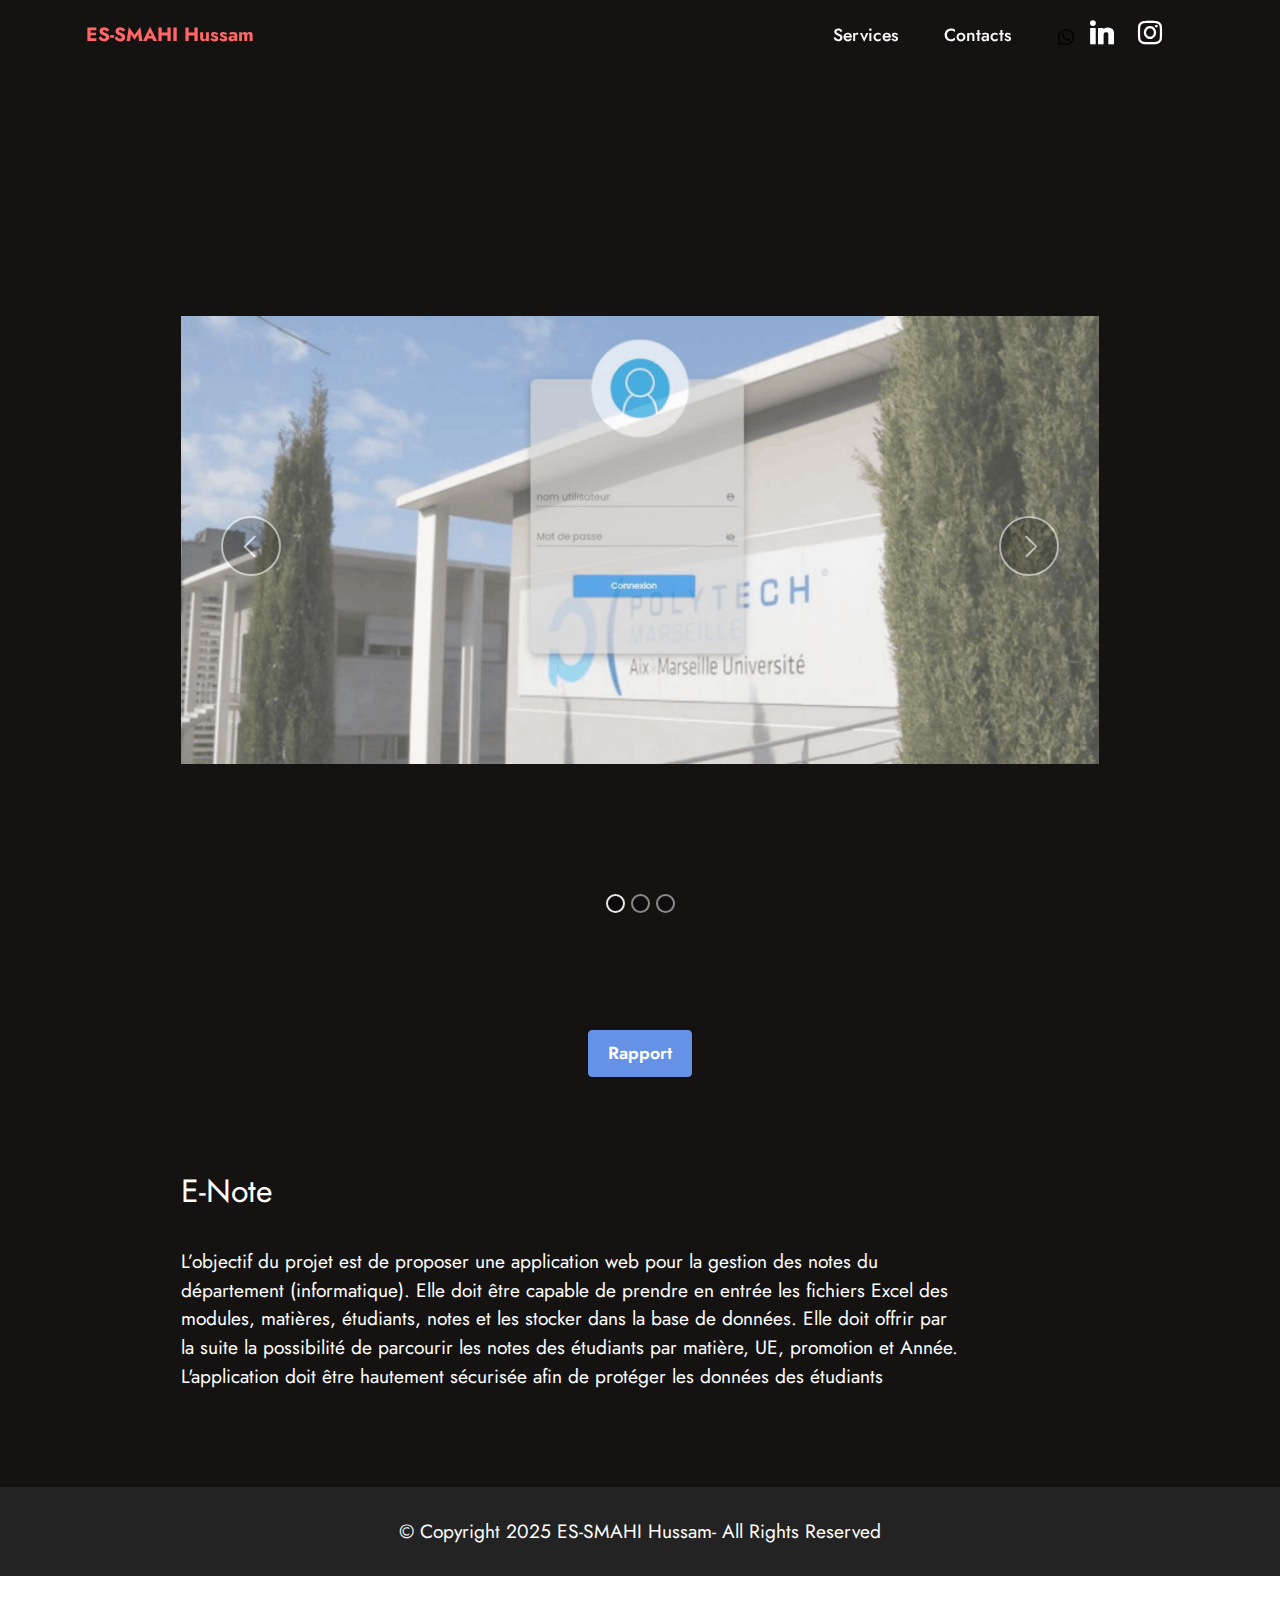
<file: page4.html>
<!DOCTYPE html>
<html  >
<head>
  <!-- Site made with Mobirise Website Builder v5.6.5, https://mobirise.com -->
  <meta charset="UTF-8">
  <meta http-equiv="X-UA-Compatible" content="IE=edge">
  <meta name="generator" content="Mobirise v5.6.5, mobirise.com">
  <meta name="twitter:card" content="summary_large_image"/>
  <meta name="twitter:image:src" content="">
  <meta property="og:image" content="">
  <meta name="twitter:title" content="Polytech">
  <meta name="viewport" content="width=device-width, initial-scale=1, minimum-scale=1">
  <link rel="shortcut icon" href="assets/images/logo.png" type="image/x-icon">
  <meta name="description" content="">
  
  
  <title>Polytech</title>
  <link rel="stylesheet" href="assets/web/assets/mobirise-icons2/mobirise2.css">
  <link rel="stylesheet" href="assets/bootstrap/css/bootstrap.min.css">
  <link rel="stylesheet" href="assets/bootstrap/css/bootstrap-grid.min.css">
  <link rel="stylesheet" href="assets/bootstrap/css/bootstrap-reboot.min.css">
  <link rel="stylesheet" href="assets/dropdown/css/style.css">
  <link rel="stylesheet" href="assets/socicon/css/styles.css">
  <link rel="stylesheet" href="assets/theme/css/style.css">
  <link rel="preload" href="https://fonts.googleapis.com/css?family=Jost:100,200,300,400,500,600,700,800,900,100i,200i,300i,400i,500i,600i,700i,800i,900i&display=swap" as="style" onload="this.onload=null;this.rel='stylesheet'">
  <noscript><link rel="stylesheet" href="https://fonts.googleapis.com/css?family=Jost:100,200,300,400,500,600,700,800,900,100i,200i,300i,400i,500i,600i,700i,800i,900i&display=swap"></noscript>
  <link rel="preload" as="style" href="assets/mobirise/css/mbr-additional.css"><link rel="stylesheet" href="assets/mobirise/css/mbr-additional.css" type="text/css">
  
  
  
  
</head>
<body>
  
  <section data-bs-version="5.1" class="menu menu3 cid-tCF4sDsSWA" once="menu" id="menu3-o">
    
    <nav class="navbar navbar-dropdown navbar-fixed-top navbar-expand-lg">
        <div class="container">
            <div class="navbar-brand">
                
                <span class="navbar-caption-wrap"><a class="navbar-caption text-secondary text-primary display-7" href="index.html">ES-SMAHI Hussam</a></span>
            </div>
            <button class="navbar-toggler" type="button" data-toggle="collapse" data-bs-toggle="collapse" data-target="#navbarSupportedContent" data-bs-target="#navbarSupportedContent" aria-controls="navbarNavAltMarkup" aria-expanded="false" aria-label="Toggle navigation">
                <div class="hamburger">
                    <span></span>
                    <span></span>
                    <span></span>
                    <span></span>
                </div>
            </button>
            <div class="collapse navbar-collapse" id="navbarSupportedContent">
                <ul class="navbar-nav nav-dropdown nav-right" data-app-modern-menu="true"><li class="nav-item"><a class="nav-link link text-white display-4" href="https://mobiri.se">
                            Services</a></li><li class="nav-item"><a class="nav-link link text-white text-primary display-4" href="index.html#form5-3">Contacts</a>
                    </li></ul>
                <div class="icons-menu">
                    
                        <span class="p-2 mbr-iconfont socicon-whatsapp socicon" style="color: rgb(0, 0, 0); fill: rgb(0, 0, 0);"></span>
                    
                    <a class="iconfont-wrapper" href="https://www.linkedin.com/in/hussam-essmahi-9958611b5/" target="_blank">
                        <span class="p-2 mbr-iconfont socicon-linkedin socicon"></span>
                    </a>
                    <a class="iconfont-wrapper" href="https://www.instagram.com/hussam.essmahi/?hl=fr" target="_blank">
                        <span class="p-2 mbr-iconfont socicon-instagram socicon"></span>
                    </a>
                    
                </div>
                
            </div>
        </div>
    </nav>
</section>

<section data-bs-version="5.1" class="slider2 cid-tCKocfC9yA" id="slider2-p">
    

    
    <div class="container">
        <div class="row justify-content-center">
            <div class="col-12 col-md-10">
                <div class="carousel slide" id="tCLR0emePN" data-interval="5000" data-bs-interval="5000">
                    
                    <ol class="carousel-indicators">
                        <li data-slide-to="0" data-bs-slide-to="0" class="active" data-target="#tCLR0emePN" data-bs-target="#tCLR0emePN"></li><li data-slide-to="1" data-bs-slide-to="1" class="" data-target="#tCLR0emePN" data-bs-target="#tCLR0emePN"></li><li data-slide-to="2" data-bs-slide-to="2" class="" data-target="#tCLR0emePN" data-bs-target="#tCLR0emePN"></li>
                        
                        
                    </ol>
                    <div class="carousel-inner">
                        <div class="carousel-item slider-image item active">
                            <div class="item-wrapper">
                                <img class="d-block w-100" src="assets/images/screenshot-2023-04-28-201133-872x425.png" alt="Mobirise Website Builder" data-slide-to="1" data-bs-slide-to="1">
                                
                            </div>
                        </div><div class="carousel-item slider-image item">
                            <div class="item-wrapper">
                                <img class="d-block w-100" src="assets/images/screenshot-2023-04-28-201148-868x412.png" alt="Mobirise Website Builder" data-slide-to="2" data-bs-slide-to="2">
                                
                            </div>
                        </div><div class="carousel-item slider-image item">
                            <div class="item-wrapper">
                                <img class="d-block w-100" src="assets/images/screenshot-2023-04-28-201206-867x420.png" alt="Mobirise Website Builder" data-slide-to="3" data-bs-slide-to="3">
                                
                            </div>
                        </div>
                        
                        
                    </div>
                    <a class="carousel-control carousel-control-prev" role="button" data-slide="prev" data-bs-slide="prev" href="#tCLR0emePN">
                        <span class="mobi-mbri mobi-mbri-arrow-prev" aria-hidden="true"></span>
                        <span class="sr-only visually-hidden">Previous</span>
                    </a>
                    <a class="carousel-control carousel-control-next" role="button" data-slide="next" data-bs-slide="next" href="#tCLR0emePN">
                        <span class="mobi-mbri mobi-mbri-arrow-next" aria-hidden="true"></span>
                        <span class="sr-only visually-hidden">Next</span>
                    </a>
                </div>
            </div>
        </div>
    </div>
</section>

<section data-bs-version="5.1" class="content11 cid-tCKok3JklU" id="content11-r">
    
    <div class="container">
        <div class="row justify-content-center">
            <div class="col-md-12 col-lg-10">
                <div class="mbr-section-btn align-center"><a class="btn btn-primary display-4" href="assets/files/Cahier-de-specification-rewriting.pdf">Rapport</a></div>
            </div>
        </div>
    </div>
</section>

<section data-bs-version="5.1" class="content5 cid-tCKofpqlbj" id="content5-q">
    
    <div class="container">
        <div class="row justify-content-center">
            <div class="col-md-12 col-lg-10">
                
                <h4 class="mbr-section-subtitle mbr-fonts-style mb-4 display-5">
                    E-Note</h4>
                <p class="mbr-text mbr-fonts-style display-7">L’objectif du projet est de proposer une application web pour la gestion des notes du
<br>département (informatique). Elle doit être capable de prendre en entrée les fichiers Excel des
<br>modules, matières, étudiants, notes et les stocker dans la base de données. Elle doit offrir par
<br>la suite la possibilité de parcourir les notes des étudiants par matière, UE, promotion et Année.
<br>L'application doit être hautement sécurisée afin de protéger les données des étudiants</p>
            </div>
        </div>
    </div>
</section>

<section data-bs-version="5.1" class="footer7 cid-tCLOP21ZpP" once="footers" id="footer7-10">

    

    

    <div class="container">
        <div class="media-container-row align-center mbr-white">
            <div class="col-12">
                <p class="mbr-text mb-0 mbr-fonts-style display-7">
                    © Copyright 2025 ES-SMAHI Hussam- All Rights Reserved
                </p>
            </div>
        </div>
    </div>
</section><section class="display-7" style="padding: 0;align-items: center;justify-content: center;flex-wrap: wrap;    align-content: center;display: flex;position: relative;height: 4rem;"><a href="https://mobiri.se/2725744" style="flex: 1 1;height: 4rem;position: absolute;width: 100%;z-index: 1;"><img alt="" style="height: 4rem;" src="[data-uri]"></a><p style="margin: 0;text-align: center;" class="display-7"></p><a style="z-index:1" href="https://mobirise.com/builder/html-code-generator.html"></a></section><script src="assets/bootstrap/js/bootstrap.bundle.min.js"></script>  <script src="assets/smoothscroll/smooth-scroll.js"></script>  <script src="assets/ytplayer/index.js"></script>  <script src="assets/dropdown/js/navbar-dropdown.js"></script>  <script src="assets/theme/js/script.js"></script>  <script src="assets/formoid/formoid.min.js"></script>  
  
  
</body>
</html>
</file>
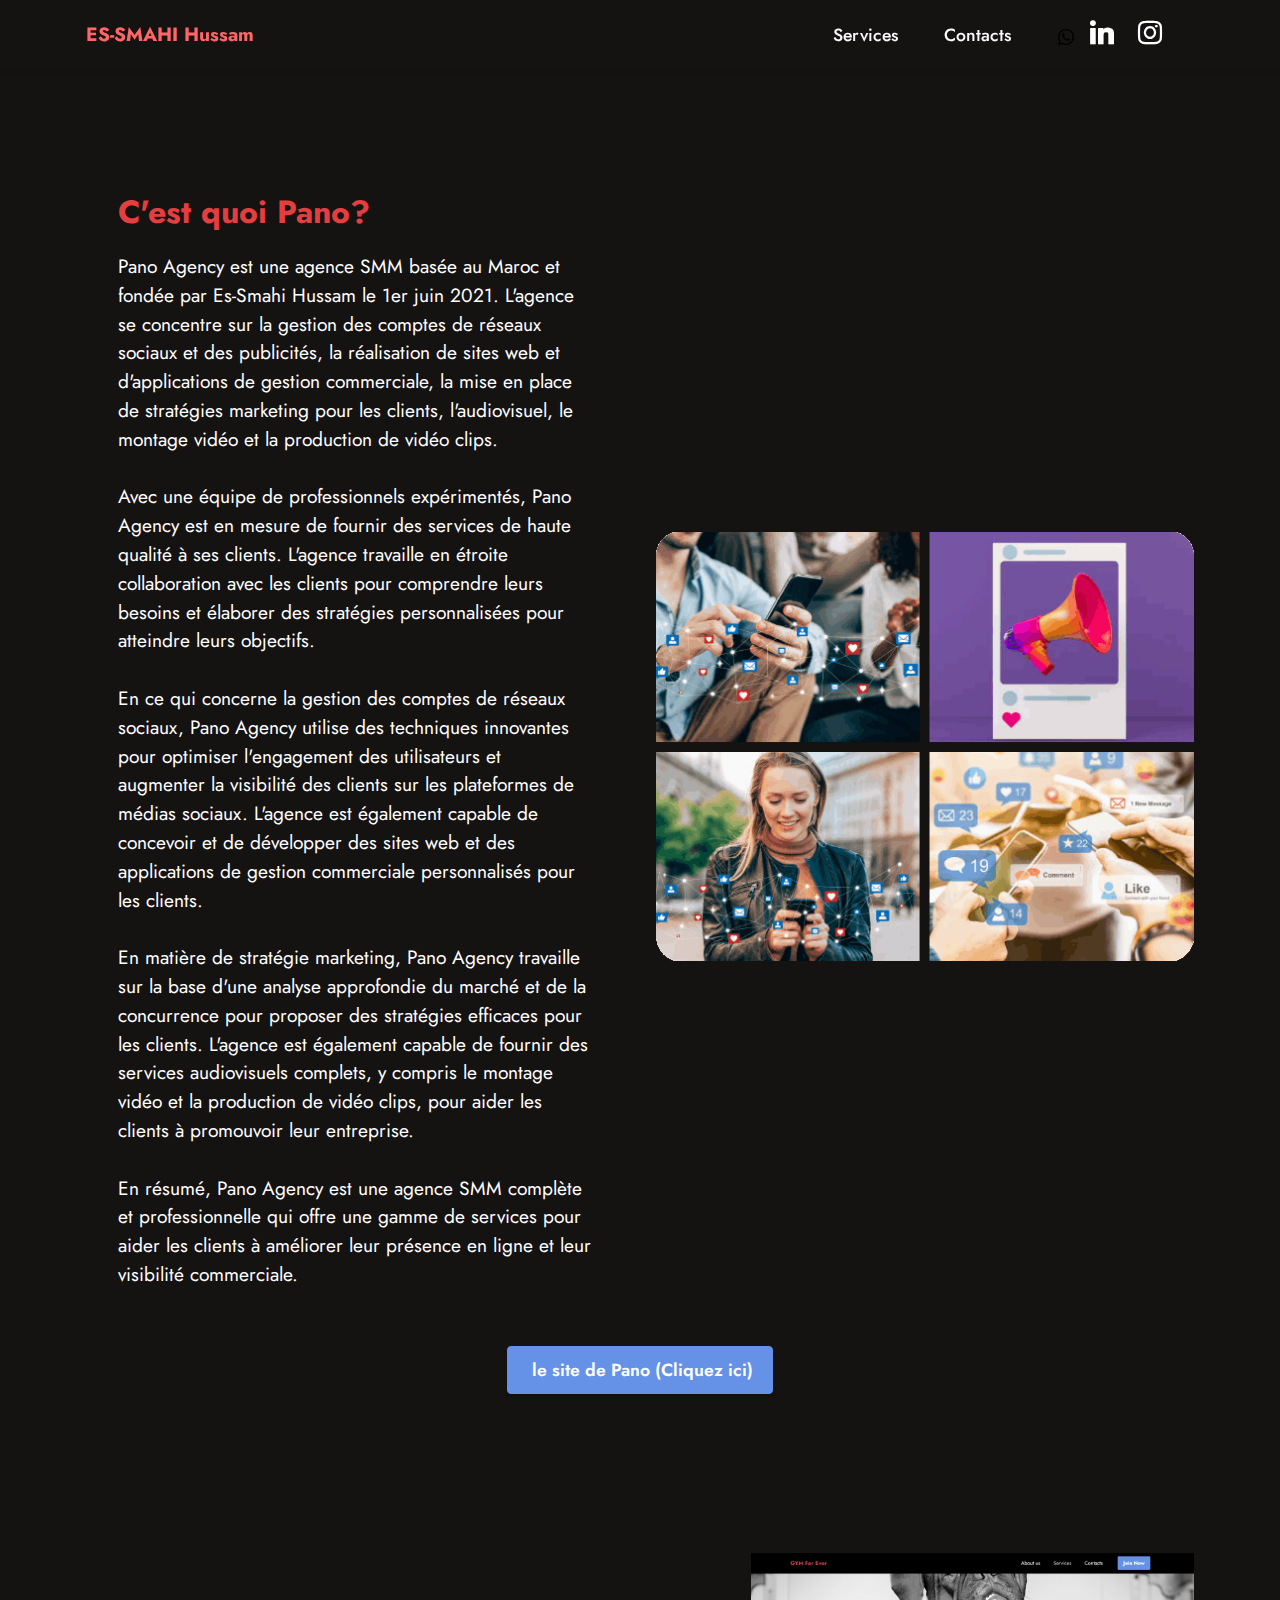
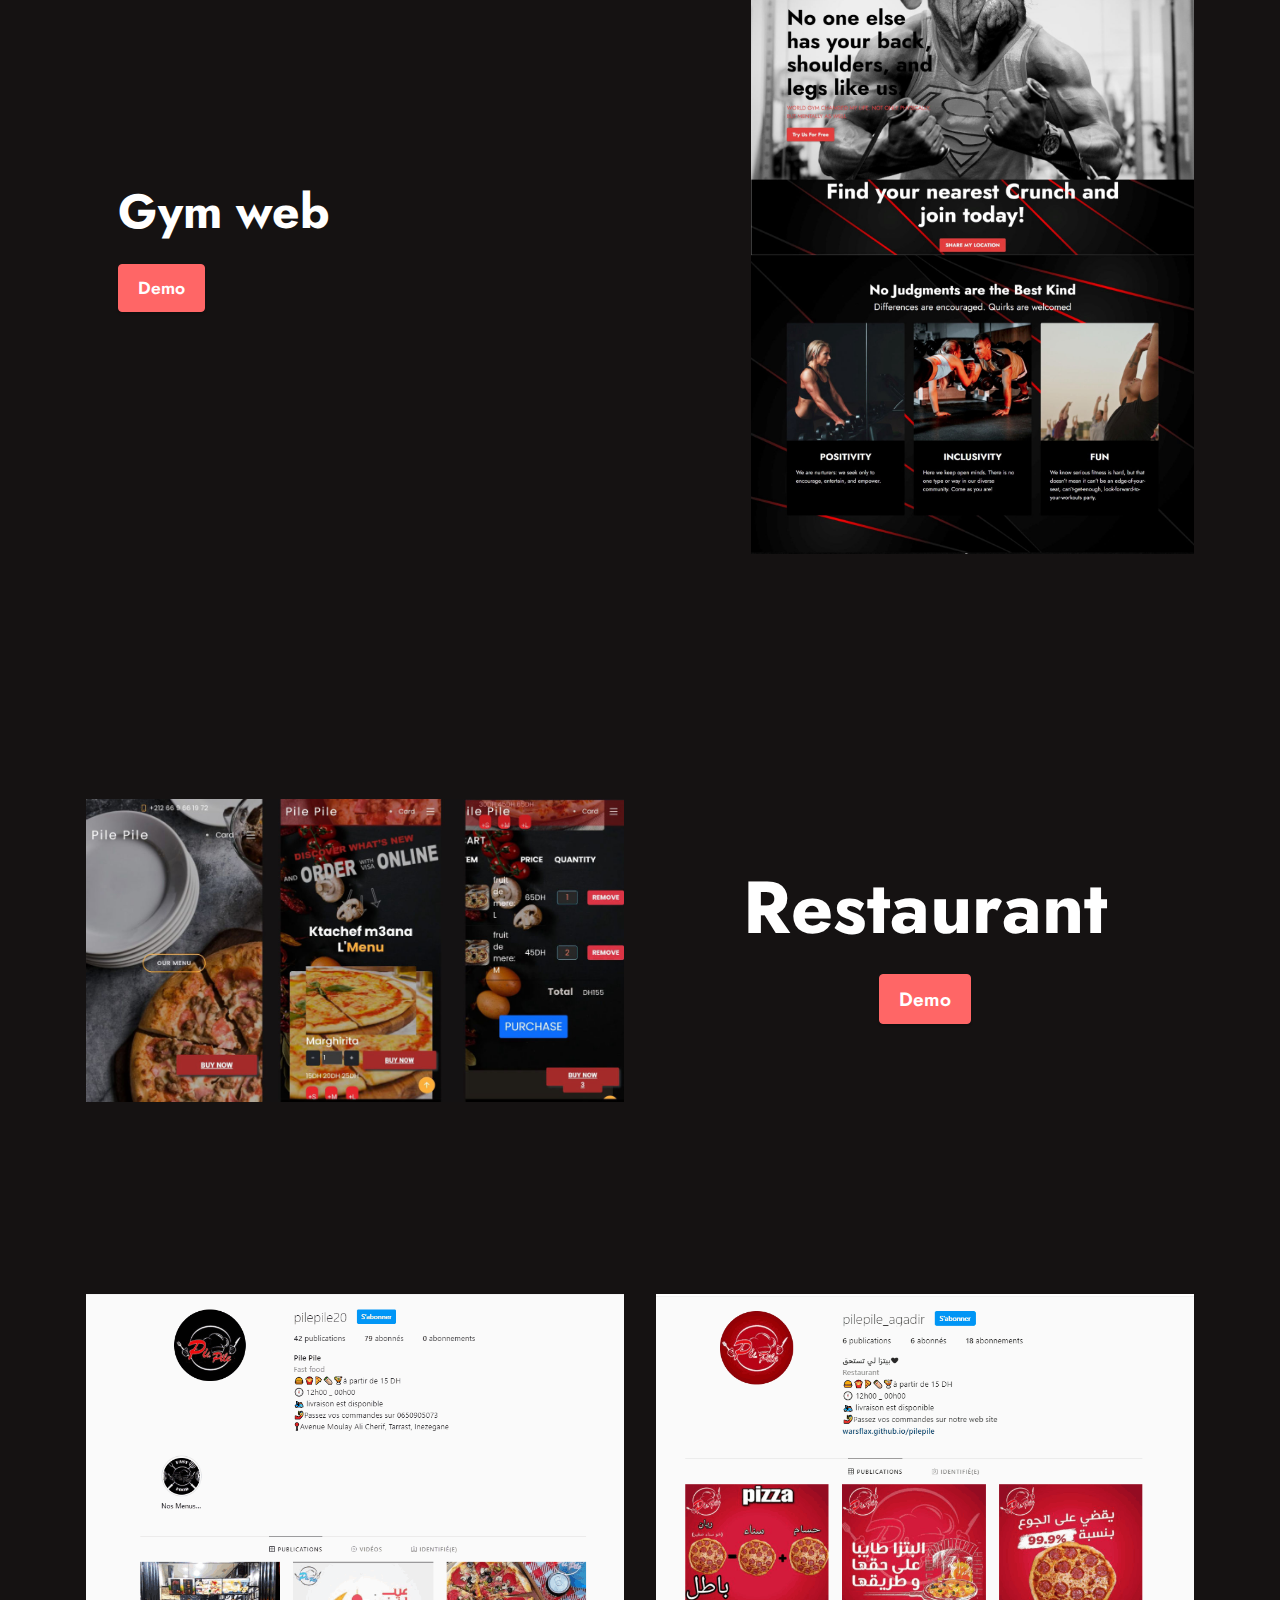
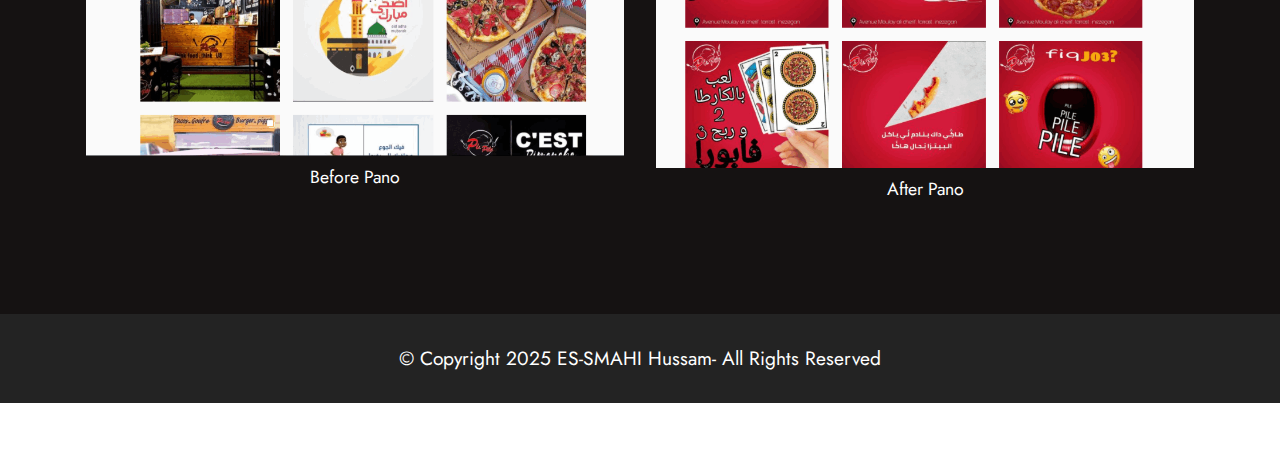
<file: page5.html>
<!DOCTYPE html>
<html  >
<head>
  <!-- Site made with Mobirise Website Builder v5.6.5, https://mobirise.com -->
  <meta charset="UTF-8">
  <meta http-equiv="X-UA-Compatible" content="IE=edge">
  <meta name="generator" content="Mobirise v5.6.5, mobirise.com">
  <meta name="twitter:card" content="summary_large_image"/>
  <meta name="twitter:image:src" content="">
  <meta property="og:image" content="">
  <meta name="twitter:title" content="Pano">
  <meta name="viewport" content="width=device-width, initial-scale=1, minimum-scale=1">
  <link rel="shortcut icon" href="assets/images/logo.png" type="image/x-icon">
  <meta name="description" content="">
  
  
  <title>Pano</title>
  <link rel="stylesheet" href="assets/bootstrap/css/bootstrap.min.css">
  <link rel="stylesheet" href="assets/bootstrap/css/bootstrap-grid.min.css">
  <link rel="stylesheet" href="assets/bootstrap/css/bootstrap-reboot.min.css">
  <link rel="stylesheet" href="assets/dropdown/css/style.css">
  <link rel="stylesheet" href="assets/socicon/css/styles.css">
  <link rel="stylesheet" href="assets/theme/css/style.css">
  <link rel="preload" href="https://fonts.googleapis.com/css?family=Jost:100,200,300,400,500,600,700,800,900,100i,200i,300i,400i,500i,600i,700i,800i,900i&display=swap" as="style" onload="this.onload=null;this.rel='stylesheet'">
  <noscript><link rel="stylesheet" href="https://fonts.googleapis.com/css?family=Jost:100,200,300,400,500,600,700,800,900,100i,200i,300i,400i,500i,600i,700i,800i,900i&display=swap"></noscript>
  <link rel="preload" as="style" href="assets/mobirise/css/mbr-additional.css"><link rel="stylesheet" href="assets/mobirise/css/mbr-additional.css" type="text/css">
  
  
  
  
</head>
<body>
  
  <section data-bs-version="5.1" class="menu menu3 cid-tCF4sDsSWA" once="menu" id="menu3-s">
    
    <nav class="navbar navbar-dropdown navbar-fixed-top navbar-expand-lg">
        <div class="container">
            <div class="navbar-brand">
                
                <span class="navbar-caption-wrap"><a class="navbar-caption text-secondary text-primary display-7" href="index.html">ES-SMAHI Hussam</a></span>
            </div>
            <button class="navbar-toggler" type="button" data-toggle="collapse" data-bs-toggle="collapse" data-target="#navbarSupportedContent" data-bs-target="#navbarSupportedContent" aria-controls="navbarNavAltMarkup" aria-expanded="false" aria-label="Toggle navigation">
                <div class="hamburger">
                    <span></span>
                    <span></span>
                    <span></span>
                    <span></span>
                </div>
            </button>
            <div class="collapse navbar-collapse" id="navbarSupportedContent">
                <ul class="navbar-nav nav-dropdown nav-right" data-app-modern-menu="true"><li class="nav-item"><a class="nav-link link text-white display-4" href="https://mobiri.se">
                            Services</a></li><li class="nav-item"><a class="nav-link link text-white text-primary display-4" href="index.html#form5-3">Contacts</a>
                    </li></ul>
                <div class="icons-menu">
                    
                        <span class="p-2 mbr-iconfont socicon-whatsapp socicon" style="color: rgb(0, 0, 0); fill: rgb(0, 0, 0);"></span>
                    
                    <a class="iconfont-wrapper" href="https://www.linkedin.com/in/hussam-essmahi-9958611b5/" target="_blank">
                        <span class="p-2 mbr-iconfont socicon-linkedin socicon"></span>
                    </a>
                    <a class="iconfont-wrapper" href="https://www.instagram.com/hussam.essmahi/?hl=fr" target="_blank">
                        <span class="p-2 mbr-iconfont socicon-instagram socicon"></span>
                    </a>
                    
                </div>
                
            </div>
        </div>
    </nav>
</section>

<section data-bs-version="5.1" class="image2 cid-tCKr0RFjB8" id="image2-t">
    

    

    <div class="container">
        <div class="row align-items-center">
            <div class="col-12 col-lg-6">
                <div class="image-wrapper">
                    <img src="assets/images/agence-smma-casa-543x433.png" alt="Mobirise Website Builder">
                    
                </div>
            </div>
            <div class="col-12 col-lg">
                <div class="text-wrapper">
                    <h3 class="mbr-section-title mbr-fonts-style mb-3 display-5">
                        <strong>C'est quoi Pano?</strong></h3>
                    <p class="mbr-text mbr-fonts-style display-7">Pano Agency est une agence SMM basée au Maroc et fondée par Es-Smahi Hussam le 1er juin 2021. L'agence se concentre sur la gestion des comptes de réseaux sociaux et des publicités, la réalisation de sites web et d'applications de gestion commerciale, la mise en place de stratégies marketing pour les clients, l'audiovisuel, le montage vidéo et la production de vidéo clips.
<br>
<br>Avec une équipe de professionnels expérimentés, Pano Agency est en mesure de fournir des services de haute qualité à ses clients. L'agence travaille en étroite collaboration avec les clients pour comprendre leurs besoins et élaborer des stratégies personnalisées pour atteindre leurs objectifs.
<br>
<br>En ce qui concerne la gestion des comptes de réseaux sociaux, Pano Agency utilise des techniques innovantes pour optimiser l'engagement des utilisateurs et augmenter la visibilité des clients sur les plateformes de médias sociaux. L'agence est également capable de concevoir et de développer des sites web et des applications de gestion commerciale personnalisés pour les clients.
<br>
<br>En matière de stratégie marketing, Pano Agency travaille sur la base d'une analyse approfondie du marché et de la concurrence pour proposer des stratégies efficaces pour les clients. L'agence est également capable de fournir des services audiovisuels complets, y compris le montage vidéo et la production de vidéo clips, pour aider les clients à promouvoir leur entreprise.
<br>
<br>En résumé, Pano Agency est une agence SMM complète et professionnelle qui offre une gamme de services pour aider les clients à améliorer leur présence en ligne et leur visibilité commerciale.</p>
                </div>
            </div>
        </div>
    </div>
</section>

<section data-bs-version="5.1" class="content11 cid-tCKsWPUqwY" id="content11-v">
    
    <div class="container">
        <div class="row justify-content-center">
            <div class="col-md-12 col-lg-10">
                <div class="mbr-section-btn align-center"><a class="btn btn-primary display-4" href="https://warsflax.github.io/panoAgency/">&nbsp;le site de Pano (Cliquez ici)</a></div>
            </div>
        </div>
    </div>
</section>

<section data-bs-version="5.1" class="header14 cid-tCLFFFjhfi mbr-fullscreen" id="header14-x">

    

    

    <div class="container">
        <div class="row justify-content-center align-items-center">
            <div class="col-12 col-md-5 image-wrapper">
                <img src="assets/images/tlchargement-2-1256x1704.jpg" alt="Mobirise Website Builder">
            </div>
            <div class="col-12 col-md">
                <div class="text-wrapper">
                    <h1 class="mbr-section-title mbr-fonts-style mb-3 display-2">
                        <strong>Gym web&nbsp;</strong></h1>
                    
                    <div class="mbr-section-btn mt-3"><a class="btn btn-secondary display-4" href="https://warsflax.github.io/GYM/project/index.html">Demo</a></div>
                </div>
            </div>
        </div>
    </div>
</section>

<section data-bs-version="5.1" class="header11 cid-tCLM9d05GE" id="header11-z">

    

    

    <div class="container">
        <div class="row justify-content-center">
            <div class="col-12 col-md-6 image-wrapper">
                <img class="w-100" src="assets/images/sans-titre-1256x707.jpg" alt="Mobirise Website Builder">
            </div>
            <div class="col-12 col-md">
                <div class="text-wrapper text-center">
                    <h1 class="mbr-section-title mbr-fonts-style mb-3 display-1"><strong>Restaurant</strong></h1>
                    
                    <div class="mbr-section-btn mt-3"><a class="btn btn-secondary display-7" href="https://warsflax.github.io/pilepile/">Demo</a></div>
                </div>
            </div>
        </div>
    </div>
</section>

<section data-bs-version="5.1" class="image4 cid-tCKwYxRzox" id="image4-w">
    

    

    <div class="container">
        <div class="row">
            <div class="col-12 col-lg-6">
                <div class="image-wrapper">
                    <img src="assets/images/instapilepile1-917x807.png" alt="Mobirise Website Builder">
                    <p class="mbr-text mbr-fonts-style mt-2 align-center display-4">
                        After Pano</p>
                </div>
            </div>
            <div class="col-12 col-lg-6">
                <div class="image-wrapper">
                    <img src="assets/images/instapilepile2-940x806.png" alt="Mobirise Website Builder">
                    <p class="mbr-text mbr-fonts-style mt-2 align-center display-4">
                        Before Pano</p>
                </div>
            </div>
        </div>
    </div>
</section>

<section data-bs-version="5.1" class="footer7 cid-tCLOP21ZpP" once="footers" id="footer7-10">

    

    

    <div class="container">
        <div class="media-container-row align-center mbr-white">
            <div class="col-12">
                <p class="mbr-text mb-0 mbr-fonts-style display-7">
                    © Copyright 2025 ES-SMAHI Hussam- All Rights Reserved
                </p>
            </div>
        </div>
    </div>
</section><section class="display-7" style="padding: 0;align-items: center;justify-content: center;flex-wrap: wrap;    align-content: center;display: flex;position: relative;height: 4rem;"><a href="https://mobiri.se/2725744" style="flex: 1 1;height: 4rem;position: absolute;width: 100%;z-index: 1;"><img alt="" style="height: 4rem;" src="[data-uri]"></a><p style="margin: 0;text-align: center;" class="display-7"></p><a style="z-index:1" href="https://mobirise.com/builder/html-code-generator.html"></a></section><script src="assets/bootstrap/js/bootstrap.bundle.min.js"></script>  <script src="assets/smoothscroll/smooth-scroll.js"></script>  <script src="assets/ytplayer/index.js"></script>  <script src="assets/dropdown/js/navbar-dropdown.js"></script>  <script src="assets/theme/js/script.js"></script>  <script src="assets/formoid/formoid.min.js"></script>  
  
  
</body>
</html>
</file>
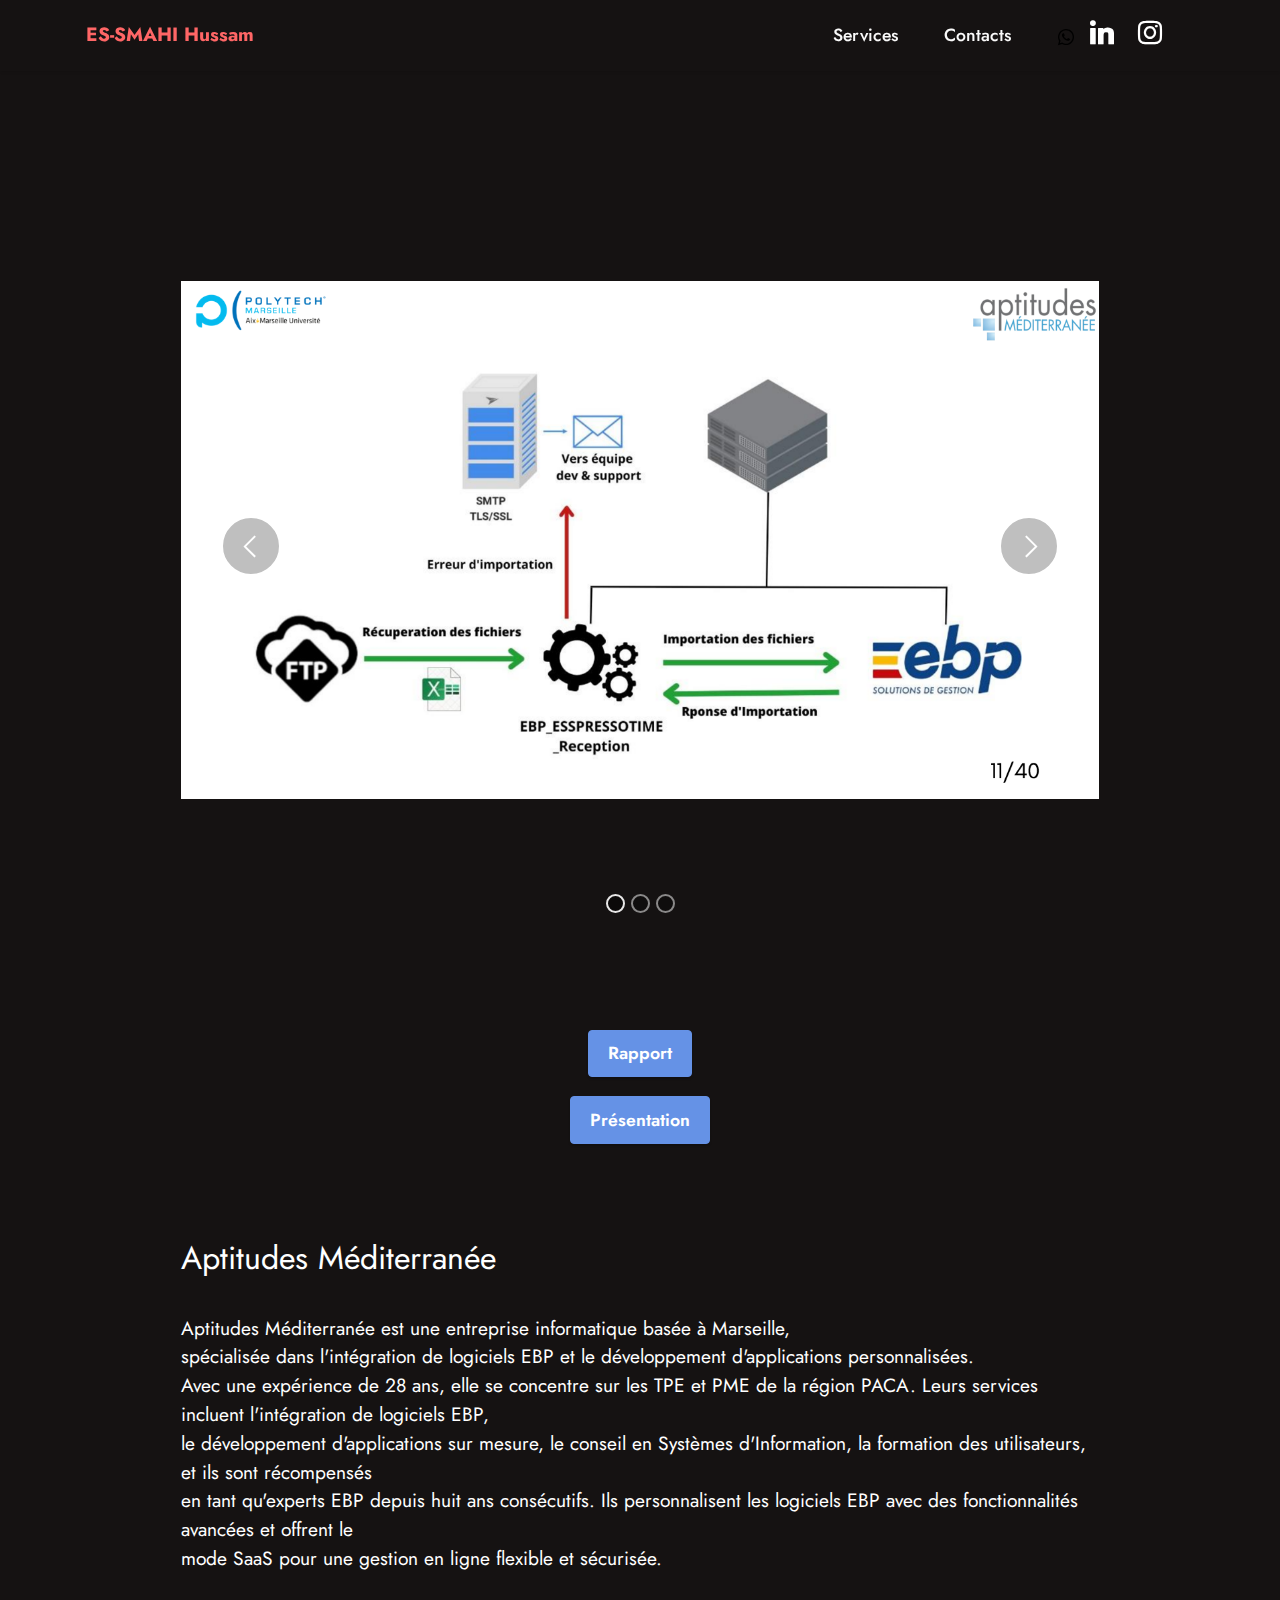
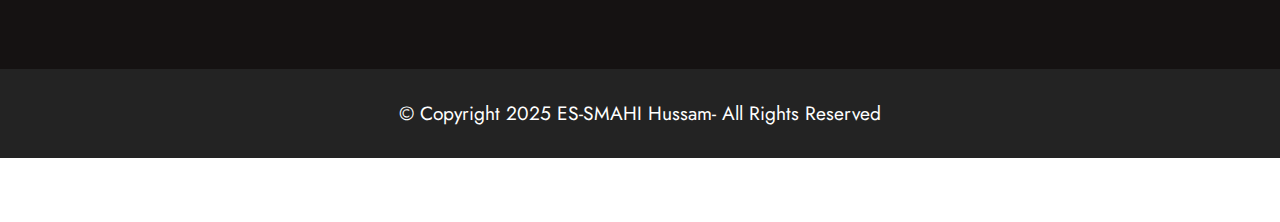
<file: page6.html>
<!DOCTYPE html>
<html  >
<head>
  <!-- Site made with Mobirise Website Builder v5.6.5, https://mobirise.com -->
  <meta charset="UTF-8">
  <meta http-equiv="X-UA-Compatible" content="IE=edge">
  <meta name="generator" content="Mobirise v5.6.5, mobirise.com">
  <meta name="twitter:card" content="summary_large_image"/>
  <meta name="twitter:image:src" content="">
  <meta property="og:image" content="">
  <meta name="twitter:title" content="Polytech">
  <meta name="viewport" content="width=device-width, initial-scale=1, minimum-scale=1">
  <link rel="shortcut icon" href="assets/images/logo.png" type="image/x-icon">
  <meta name="description" content="">
  
  
  <title>Polytech</title>
  <link rel="stylesheet" href="assets/web/assets/mobirise-icons2/mobirise2.css">
  <link rel="stylesheet" href="assets/bootstrap/css/bootstrap.min.css">
  <link rel="stylesheet" href="assets/bootstrap/css/bootstrap-grid.min.css">
  <link rel="stylesheet" href="assets/bootstrap/css/bootstrap-reboot.min.css">
  <link rel="stylesheet" href="assets/dropdown/css/style.css">
  <link rel="stylesheet" href="assets/socicon/css/styles.css">
  <link rel="stylesheet" href="assets/theme/css/style.css">
  <link rel="preload" href="https://fonts.googleapis.com/css?family=Jost:100,200,300,400,500,600,700,800,900,100i,200i,300i,400i,500i,600i,700i,800i,900i&display=swap" as="style" onload="this.onload=null;this.rel='stylesheet'">
  <noscript><link rel="stylesheet" href="https://fonts.googleapis.com/css?family=Jost:100,200,300,400,500,600,700,800,900,100i,200i,300i,400i,500i,600i,700i,800i,900i&display=swap"></noscript>
  <link rel="preload" as="style" href="assets/mobirise/css/mbr-additional.css"><link rel="stylesheet" href="assets/mobirise/css/mbr-additional.css" type="text/css">
  
  
  
  
</head>
<body>
  
  <section data-bs-version="5.1" class="menu menu3 cid-tCF4sDsSWA" once="menu" id="menu3-o">
    
    <nav class="navbar navbar-dropdown navbar-fixed-top navbar-expand-lg">
        <div class="container">
            <div class="navbar-brand">
                
                <span class="navbar-caption-wrap"><a class="navbar-caption text-secondary text-primary display-7" href="index.html">ES-SMAHI Hussam</a></span>
            </div>
            <button class="navbar-toggler" type="button" data-toggle="collapse" data-bs-toggle="collapse" data-target="#navbarSupportedContent" data-bs-target="#navbarSupportedContent" aria-controls="navbarNavAltMarkup" aria-expanded="false" aria-label="Toggle navigation">
                <div class="hamburger">
                    <span></span>
                    <span></span>
                    <span></span>
                    <span></span>
                </div>
            </button>
            <div class="collapse navbar-collapse" id="navbarSupportedContent">
                <ul class="navbar-nav nav-dropdown nav-right" data-app-modern-menu="true"><li class="nav-item"><a class="nav-link link text-white display-4" href="https://mobiri.se">
                            Services</a></li><li class="nav-item"><a class="nav-link link text-white text-primary display-4" href="index.html#form5-3">Contacts</a>
                    </li></ul>
                <div class="icons-menu">
                    
                        <span class="p-2 mbr-iconfont socicon-whatsapp socicon" style="color: rgb(0, 0, 0); fill: rgb(0, 0, 0);"></span>
                    
                    <a class="iconfont-wrapper" href="https://www.linkedin.com/in/hussam-essmahi-9958611b5/" target="_blank">
                        <span class="p-2 mbr-iconfont socicon-linkedin socicon"></span>
                    </a>
                    <a class="iconfont-wrapper" href="https://www.instagram.com/hussam.essmahi/?hl=fr" target="_blank">
                        <span class="p-2 mbr-iconfont socicon-instagram socicon"></span>
                    </a>
                    
                </div>
                
            </div>
        </div>
    </nav>
</section>

<section data-bs-version="5.1" class="slider2 cid-tCKocfC9yA" id="slider2-p">
    

    
    <div class="container">
        <div class="row justify-content-center">
            <div class="col-12 col-md-10">
                <div class="carousel slide" id="tCLR0emePN" data-interval="5000" data-bs-interval="5000">
                    
                    <ol class="carousel-indicators">
                        <li data-slide-to="0" data-bs-slide-to="0" class="active" data-target="#tCLR0emePN" data-bs-target="#tCLR0emePN"></li><li data-slide-to="1" data-bs-slide-to="1" class="" data-target="#tCLR0emePN" data-bs-target="#tCLR0emePN"></li><li data-slide-to="2" data-bs-slide-to="2" class="" data-target="#tCLR0emePN" data-bs-target="#tCLR0emePN"></li>
                        
                        
                    </ol>
                    <div class="carousel-inner">
                        <div class="carousel-item slider-image item active">
                            <div class="item-wrapper">
                                <img class="d-block w-100" src="assets/images/apt1.png" alt="Mobirise Website Builder" data-slide-to="1" data-bs-slide-to="1">
                                
                            </div>
                        </div><div class="carousel-item slider-image item">
                            <div class="item-wrapper">
                                <img class="d-block w-100" src="assets/images/apt2.png" alt="Mobirise Website Builder" data-slide-to="2" data-bs-slide-to="2">
                                
                            </div>
                        </div><div class="carousel-item slider-image item">
                            <div class="item-wrapper">
                                <img class="d-block w-100" src="assets/images/APT3.png" alt="Mobirise Website Builder" data-slide-to="3" data-bs-slide-to="3">
                                
                            </div>
                        </div>
                        
                        
                    </div>
                    <a class="carousel-control carousel-control-prev" role="button" data-slide="prev" data-bs-slide="prev" href="#tCLR0emePN">
                        <span class="mobi-mbri mobi-mbri-arrow-prev" aria-hidden="true"></span>
                        <span class="sr-only visually-hidden">Previous</span>
                    </a>
                    <a class="carousel-control carousel-control-next" role="button" data-slide="next" data-bs-slide="next" href="#tCLR0emePN">
                        <span class="mobi-mbri mobi-mbri-arrow-next" aria-hidden="true"></span>
                        <span class="sr-only visually-hidden">Next</span>
                    </a>
                </div>
            </div>
        </div>
    </div>
</section>

<section data-bs-version="5.1" class="content11 cid-tCKok3JklU" id="content11-r">
    
    <div class="container">
        <div class="row justify-content-center">
            <div class="col-md-12 col-lg-10">
                <div class="mbr-section-btn align-center"><a class="btn btn-primary display-4" href="assets/files/4A_ES-SMAHI Hussam_RAPPORT.pdf">Rapport</a></div>
                <div class="mbr-section-btn align-center"><a class="btn btn-primary display-4" href="assets/files/4A_ES-SMAHI Hussam_RAPPORT.pptx">Présentation</a></div>
            </div>
        </div>
    </div>
</section>

<section data-bs-version="5.1" class="content5 cid-tCKofpqlbj" id="content5-q">
    
    <div class="container">
        <div class="row justify-content-center">
            <div class="col-md-12 col-lg-10">
                
                <h4 class="mbr-section-subtitle mbr-fonts-style mb-4 display-5">
                    Aptitudes Méditerranée </h4>
                <p class="mbr-text mbr-fonts-style display-7">Aptitudes Méditerranée est une entreprise informatique basée à Marseille, 
                  <br>  spécialisée dans l'intégration de logiciels EBP et le développement d'applications personnalisées. 
                  <br>Avec une expérience de 28 ans, elle se concentre sur les TPE et PME de la région PACA. Leurs services incluent l'intégration de logiciels EBP,
                  <br>le développement d'applications sur mesure, le conseil en Systèmes d'Information, la formation des utilisateurs, et ils sont récompensés 
                  <br>en tant qu'experts EBP depuis huit ans consécutifs. Ils personnalisent les logiciels EBP avec des fonctionnalités avancées et offrent le 
                  <br> mode SaaS pour une gestion en ligne flexible et sécurisée.
                </p>
            </div>
        </div>
    </div>
</section>

<section data-bs-version="5.1" class="footer7 cid-tCLOP21ZpP" once="footers" id="footer7-10">

    

    

    <div class="container">
        <div class="media-container-row align-center mbr-white">
            <div class="col-12">
                <p class="mbr-text mb-0 mbr-fonts-style display-7">
                    © Copyright 2025 ES-SMAHI Hussam- All Rights Reserved
                </p>
            </div>
        </div>
    </div>
</section><section class="display-7" style="padding: 0;align-items: center;justify-content: center;flex-wrap: wrap;    align-content: center;display: flex;position: relative;height: 4rem;"><a href="https://mobiri.se/2725744" style="flex: 1 1;height: 4rem;position: absolute;width: 100%;z-index: 1;"><img alt="" style="height: 4rem;" src="[data-uri]"></a><p style="margin: 0;text-align: center;" class="display-7"></p><a style="z-index:1" href="https://mobirise.com/builder/html-code-generator.html"></a></section><script src="assets/bootstrap/js/bootstrap.bundle.min.js"></script>  <script src="assets/smoothscroll/smooth-scroll.js"></script>  <script src="assets/ytplayer/index.js"></script>  <script src="assets/dropdown/js/navbar-dropdown.js"></script>  <script src="assets/theme/js/script.js"></script>  <script src="assets/formoid/formoid.min.js"></script>  
  
  
</body>
</html>
</file>
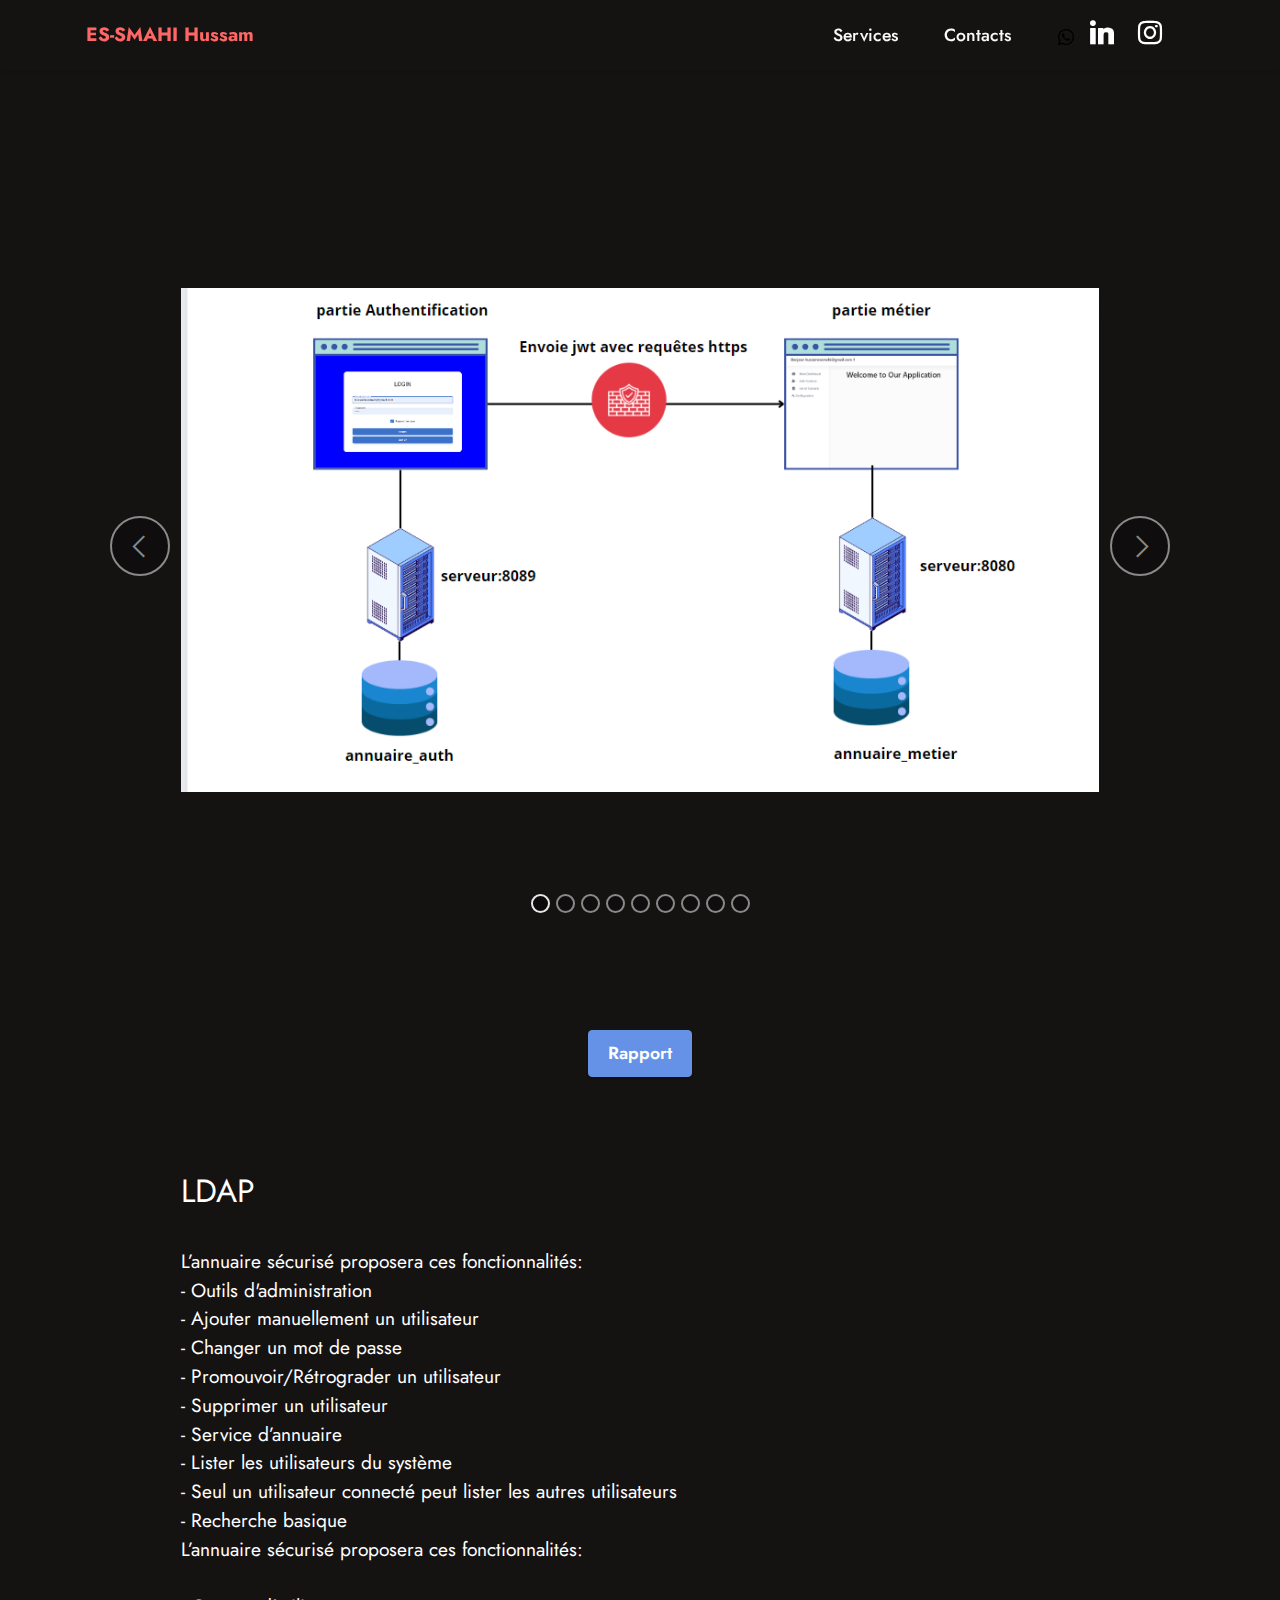
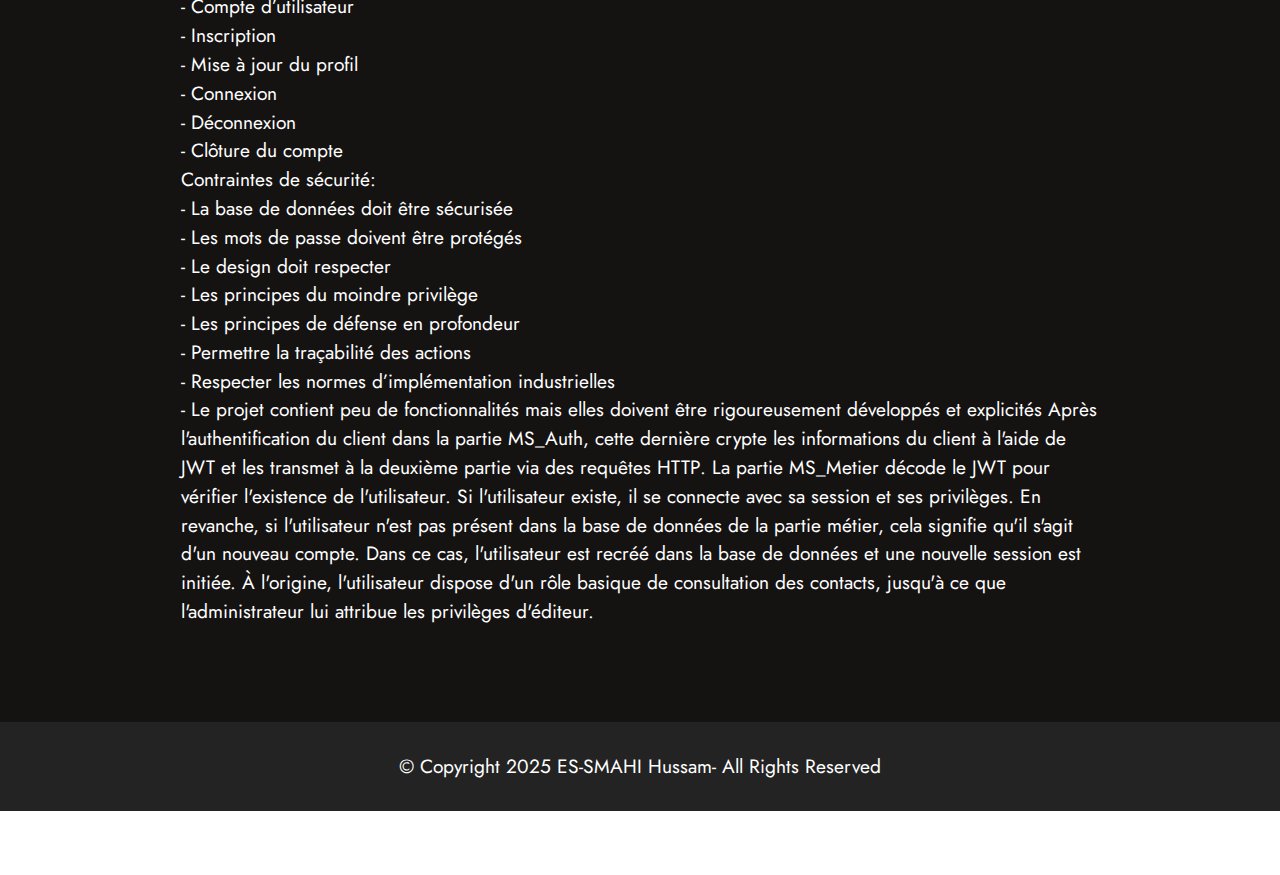
<file: page7.html>
<!DOCTYPE html>
<html  >
<head>
  <!-- Site made with Mobirise Website Builder v5.6.5, https://mobirise.com -->
  <meta charset="UTF-8">
  <meta http-equiv="X-UA-Compatible" content="IE=edge">
  <meta name="generator" content="Mobirise v5.6.5, mobirise.com">
  <meta name="twitter:card" content="summary_large_image"/>
  <meta name="twitter:image:src" content="">
  <meta property="og:image" content="">
  <meta name="twitter:title" content="Polytech">
  <meta name="viewport" content="width=device-width, initial-scale=1, minimum-scale=1">
  <link rel="shortcut icon" href="assets/images/logo.png" type="image/x-icon">
  <meta name="description" content="">
  
  
  <title>Polytech</title>
  <link rel="stylesheet" href="assets/web/assets/mobirise-icons2/mobirise2.css">
  <link rel="stylesheet" href="assets/bootstrap/css/bootstrap.min.css">
  <link rel="stylesheet" href="assets/bootstrap/css/bootstrap-grid.min.css">
  <link rel="stylesheet" href="assets/bootstrap/css/bootstrap-reboot.min.css">
  <link rel="stylesheet" href="assets/dropdown/css/style.css">
  <link rel="stylesheet" href="assets/socicon/css/styles.css">
  <link rel="stylesheet" href="assets/theme/css/style.css">
  <link rel="preload" href="https://fonts.googleapis.com/css?family=Jost:100,200,300,400,500,600,700,800,900,100i,200i,300i,400i,500i,600i,700i,800i,900i&display=swap" as="style" onload="this.onload=null;this.rel='stylesheet'">
  <noscript><link rel="stylesheet" href="https://fonts.googleapis.com/css?family=Jost:100,200,300,400,500,600,700,800,900,100i,200i,300i,400i,500i,600i,700i,800i,900i&display=swap"></noscript>
  <link rel="preload" as="style" href="assets/mobirise/css/mbr-additional.css"><link rel="stylesheet" href="assets/mobirise/css/mbr-additional.css" type="text/css">
  
  
  
  
</head>
<body>
  
  <section data-bs-version="5.1" class="menu menu3 cid-tCF4sDsSWA" once="menu" id="menu3-o">
    
    <nav class="navbar navbar-dropdown navbar-fixed-top navbar-expand-lg">
        <div class="container">
            <div class="navbar-brand">
                
                <span class="navbar-caption-wrap"><a class="navbar-caption text-secondary text-primary display-7" href="index.html">ES-SMAHI Hussam</a></span>
            </div>
            <button class="navbar-toggler" type="button" data-toggle="collapse" data-bs-toggle="collapse" data-target="#navbarSupportedContent" data-bs-target="#navbarSupportedContent" aria-controls="navbarNavAltMarkup" aria-expanded="false" aria-label="Toggle navigation">
                <div class="hamburger">
                    <span></span>
                    <span></span>
                    <span></span>
                    <span></span>
                </div>
            </button>
            <div class="collapse navbar-collapse" id="navbarSupportedContent">
                <ul class="navbar-nav nav-dropdown nav-right" data-app-modern-menu="true"><li class="nav-item"><a class="nav-link link text-white display-4" href="https://mobiri.se">
                            Services</a></li><li class="nav-item"><a class="nav-link link text-white text-primary display-4" href="index.html#form5-3">Contacts</a>
                    </li></ul>
                <div class="icons-menu">
                    
                        <span class="p-2 mbr-iconfont socicon-whatsapp socicon" style="color: rgb(0, 0, 0); fill: rgb(0, 0, 0);"></span>
                    
                    <a class="iconfont-wrapper" href="https://www.linkedin.com/in/hussam-essmahi-9958611b5/" target="_blank">
                        <span class="p-2 mbr-iconfont socicon-linkedin socicon"></span>
                    </a>
                    <a class="iconfont-wrapper" href="https://www.instagram.com/hussam.essmahi/?hl=fr" target="_blank">
                        <span class="p-2 mbr-iconfont socicon-instagram socicon"></span>
                    </a>
                    
                </div>
                
            </div>
        </div>
    </nav>
</section>

<section data-bs-version="5.1" class="slider2 cid-tCKocfC9yA" id="slider2-p">
    

    
    <div class="container">
        <div class="row justify-content-center">
            <div class="col-12 col-md-10">
                <div class="carousel slide" id="tCLR0emePN" data-interval="5000" data-bs-interval="5000">
                    
                    <ol class="carousel-indicators">
                        <li data-slide-to="0" data-bs-slide-to="0" class="active" data-target="#tCLR02kdf7" data-bs-target="#tCLR02kdf7"></li>
                        <li data-slide-to="1" data-bs-slide-to="1" class="" data-target="#tCLR02kdf7" data-bs-target="#tCLR02kdf7"></li>
                        <li data-slide-to="2" data-bs-slide-to="2" class="" data-target="#tCLR02kdf7" data-bs-target="#tCLR02kdf7"></li>
                        <li data-slide-to="3" data-bs-slide-to="3" class="" data-target="#tCLR02kdf7" data-bs-target="#tCLR02kdf7"></li>
                        <li data-slide-to="4" data-bs-slide-to="4" class="" data-target="#tCLR02kdf7" data-bs-target="#tCLR02kdf7"></li>
                        <li data-slide-to="5" data-bs-slide-to="5" class="" data-target="#tCLR02kdf7" data-bs-target="#tCLR02kdf7"></li>
                        <li data-slide-to="6" data-bs-slide-to="6" class="" data-target="#tCLR02kdf7" data-bs-target="#tCLR02kdf7"></li>
                        <li data-slide-to="7" data-bs-slide-to="7" class="" data-target="#tCLR02kdf7" data-bs-target="#tCLR02kdf7"></li>
                        <li data-slide-to="8" data-bs-slide-to="8" class="" data-target="#tCLR02kdf7" data-bs-target="#tCLR02kdf7"></li>
                        
                    </ol>
                    <div class="carousel-inner">
                        <div class="carousel-item slider-image item active">
                            <div class="item-wrapper">
                                <img class="d-block w-100" src="assets/images/securite.png" alt="Mobirise Website Builder" data-slide-to="1" data-bs-slide-to="1">
                                
                            </div>
                        </div><div class="carousel-item slider-image item">
                            <div class="item-wrapper">
                                <img class="d-block w-100" src="assets/images/1.png" alt="Mobirise Website Builder" data-slide-to="2" data-bs-slide-to="2">
                                
                            </div>
                        </div>
                        <div class="carousel-item slider-image item">
                            <div class="item-wrapper">
                                <img class="d-block w-100" src="assets/images/2.png" alt="Mobirise Website Builder" data-slide-to="3" data-bs-slide-to="3">
                                
                            </div>
                        </div>  <div class="carousel-item slider-image item">
                            <div class="item-wrapper">
                                <img class="d-block w-100" src="assets/images/3.png" alt="Mobirise Website Builder" data-slide-to="4" data-bs-slide-to="4">
                                
                            </div>
                        </div>  <div class="carousel-item slider-image item">
                            <div class="item-wrapper">
                                <img class="d-block w-100" src="assets/images/4.png" alt="Mobirise Website Builder" data-slide-to="5" data-bs-slide-to="5">
                                
                            </div>
                        </div>  <div class="carousel-item slider-image item">
                            <div class="item-wrapper">
                                <img class="d-block w-100" src="assets/images/5.png" alt="Mobirise Website Builder" data-slide-to="6" data-bs-slide-to="6">
                                
                            </div>
                        </div>  <div class="carousel-item slider-image item">
                            <div class="item-wrapper">
                                <img class="d-block w-100" src="assets/images/6.png" alt="Mobirise Website Builder" data-slide-to="7" data-bs-slide-to="7">
                                
                            </div>
                        </div>  <div class="carousel-item slider-image item">
                            <div class="item-wrapper">
                                <img class="d-block w-100" src="assets/images/7.png" alt="Mobirise Website Builder" data-slide-to="8" data-bs-slide-to="8">
                                
                            </div>
                        </div>  
                        </div>
                        
                        
                    </div>
                    <a class="carousel-control carousel-control-prev" role="button" data-slide="prev" data-bs-slide="prev" href="#tCLR0emePN">
                        <span class="mobi-mbri mobi-mbri-arrow-prev" aria-hidden="true"></span>
                        <span class="sr-only visually-hidden">Previous</span>
                    </a>
                    <a class="carousel-control carousel-control-next" role="button" data-slide="next" data-bs-slide="next" href="#tCLR0emePN">
                        <span class="mobi-mbri mobi-mbri-arrow-next" aria-hidden="true"></span>
                        <span class="sr-only visually-hidden">Next</span>
                    </a>
                </div>
            </div>
        </div>
    </div>
</section>

<section data-bs-version="5.1" class="content11 cid-tCKok3JklU" id="content11-r">
    
    <div class="container">
        <div class="row justify-content-center">
            <div class="col-md-12 col-lg-10">
                <div class="mbr-section-btn align-center"><a class="btn btn-primary display-4" href="assets/files/Rapport.pdf">Rapport</a></div>
            </div>
        </div>
    </div>
</section>

<section data-bs-version="5.1" class="content5 cid-tCKofpqlbj" id="content5-q">
    
    <div class="container">
        <div class="row justify-content-center">
            <div class="col-md-12 col-lg-10">
                
                <h4 class="mbr-section-subtitle mbr-fonts-style mb-4 display-5">
                    LDAP</h4>
                <p class="mbr-text mbr-fonts-style display-7">L’annuaire sécurisé proposera ces fonctionnalités:</br>

                    - Outils d'administration</br>
                        - Ajouter manuellement un utilisateur</br>
                        - Changer un mot de passe</br>
                        - Promouvoir/Rétrograder un utilisateur</br>
                        - Supprimer un utilisateur</br>
                    - Service d’annuaire</br>
                        - Lister les utilisateurs du système</br>
                        - Seul un utilisateur connecté peut lister les autres utilisateurs</br>
                        - Recherche basique</br>
                        
                        L’annuaire sécurisé proposera ces fonctionnalités:</br>
                    </br>
                        - Compte d’utilisateur</br>
                            - Inscription</br>
                            - Mise à jour du profil</br>
                            - Connexion</br>
                            - Déconnexion</br>
                            - Clôture du compte</br>
                        
                        Contraintes de sécurité:</br>
                        
                        - La base de données doit être sécurisée</br>
                        - Les mots de passe doivent être protégés</br>
                        - Le design doit respecter</br>
                            - Les principes du moindre privilège</br>
                            - Les principes de défense en profondeur</br>
                            - Permettre la traçabilité des actions</br>
                        - Respecter les normes d’implémentation industrielles</br>
                            - Le projet contient peu de fonctionnalités mais elles doivent être rigoureusement développés et explicités
                            Après l'authentification du client dans la partie MS_Auth, cette dernière crypte les informations du client à l'aide de JWT et les transmet à
                             la deuxième partie via des requêtes HTTP. La partie MS_Metier décode le JWT pour vérifier l'existence de l'utilisateur. 
                             Si l'utilisateur existe, il se connecte avec sa session et ses privilèges.
                              En revanche, si l'utilisateur n'est pas présent dans la base de données de la partie métier,
                               cela signifie qu'il s'agit d'un nouveau compte. Dans ce cas, l'utilisateur est recréé dans la base de données et une nouvelle session est initiée.
                                À l'origine, l'utilisateur dispose d'un rôle basique de consultation des contacts, jusqu'à ce que l'administrateur lui attribue les privilèges d'éditeur.</p>
            </div>
        </div>
    </div>
</section>

<section data-bs-version="5.1" class="footer7 cid-tCLOP21ZpP" once="footers" id="footer7-10">

    

    

    <div class="container">
        <div class="media-container-row align-center mbr-white">
            <div class="col-12">
                <p class="mbr-text mb-0 mbr-fonts-style display-7">
                    © Copyright 2025 ES-SMAHI Hussam- All Rights Reserved
                </p>
            </div>
        </div>
    </div>
</section><section class="display-7" style="padding: 0;align-items: center;justify-content: center;flex-wrap: wrap;    align-content: center;display: flex;position: relative;height: 4rem;"><a href="https://mobiri.se/2725744" style="flex: 1 1;height: 4rem;position: absolute;width: 100%;z-index: 1;"><img alt="" style="height: 4rem;" src="[data-uri]"></a><p style="margin: 0;text-align: center;" class="display-7"></p><a style="z-index:1" href="https://mobirise.com/builder/html-code-generator.html"></a></section><script src="assets/bootstrap/js/bootstrap.bundle.min.js"></script>  <script src="assets/smoothscroll/smooth-scroll.js"></script>  <script src="assets/ytplayer/index.js"></script>  <script src="assets/dropdown/js/navbar-dropdown.js"></script>  <script src="assets/theme/js/script.js"></script>  <script src="assets/formoid/formoid.min.js"></script>  
  
  
</body>
</html>
</file>
<file: assets/dropdown/css/style.css>
.navbar-dropdown {
  left: 0;
  padding: 0;
  position: absolute;
  right: 0;
  top: 0;
  transition: all 0.45s ease;
  z-index: 1030;
  background: #282828; }
  .navbar-dropdown .navbar-logo {
    margin-right: 0.8rem;
    transition: margin 0.3s ease-in-out;
    vertical-align: middle; }
    .navbar-dropdown .navbar-logo img {
      height: 3.125rem;
      transition: all 0.3s ease-in-out; }
    .navbar-dropdown .navbar-logo.mbr-iconfont {
      font-size: 3.125rem;
      line-height: 3.125rem; }
  .navbar-dropdown .navbar-caption {
    font-weight: 700;
    white-space: normal;
    vertical-align: -4px;
    line-height: 3.125rem !important; }
    .navbar-dropdown .navbar-caption, .navbar-dropdown .navbar-caption:hover {
      color: inherit;
      text-decoration: none; }
  .navbar-dropdown .mbr-iconfont + .navbar-caption {
    vertical-align: -1px; }
  .navbar-dropdown.navbar-fixed-top {
    position: fixed; }
  .navbar-dropdown .navbar-brand span {
    vertical-align: -4px; }
  .navbar-dropdown.bg-color.transparent {
    background: none; }
  .navbar-dropdown.navbar-short .navbar-brand {
    padding: 0.625rem 0; }
    .navbar-dropdown.navbar-short .navbar-brand span {
      vertical-align: -1px; }
  .navbar-dropdown.navbar-short .navbar-caption {
    line-height: 2.375rem !important;
    vertical-align: -2px; }
  .navbar-dropdown.navbar-short .navbar-logo {
    margin-right: 0.5rem; }
    .navbar-dropdown.navbar-short .navbar-logo img {
      height: 2.375rem; }
    .navbar-dropdown.navbar-short .navbar-logo.mbr-iconfont {
      font-size: 2.375rem;
      line-height: 2.375rem; }
  .navbar-dropdown.navbar-short .mbr-table-cell {
    height: 3.625rem; }
  .navbar-dropdown .navbar-close {
    left: 0.6875rem;
    position: fixed;
    top: 0.75rem;
    z-index: 1000; }
  .navbar-dropdown .hamburger-icon {
    content: "";
    display: inline-block;
    vertical-align: middle;
    width: 16px;
    -webkit-box-shadow: 0 -6px 0 1px #282828,0 0 0 1px #282828,0 6px 0 1px #282828;
    -moz-box-shadow: 0 -6px 0 1px #282828,0 0 0 1px #282828,0 6px 0 1px #282828;
    box-shadow: 0 -6px 0 1px #282828,0 0 0 1px #282828,0 6px 0 1px #282828; }

.dropdown-menu .dropdown-toggle[data-toggle="dropdown-submenu"]::after {
  border-bottom: 0.35em solid transparent;
  border-left: 0.35em solid;
  border-right: 0;
  border-top: 0.35em solid transparent;
  margin-left: 0.3rem; }

.dropdown-menu .dropdown-item:focus {
  outline: 0; }

.nav-dropdown {
  font-size: 0.75rem;
  font-weight: 500;
  height: auto !important; }
  .nav-dropdown .nav-btn {
    padding-left: 1rem; }
  .nav-dropdown .link {
    margin: .667em 1.667em;
    font-weight: 500;
    padding: 0;
    transition: color .2s ease-in-out; }
    .nav-dropdown .link.dropdown-toggle {
      margin-right: 2.583em; }
      .nav-dropdown .link.dropdown-toggle::after {
        margin-left: .25rem;
        border-top: 0.35em solid;
        border-right: 0.35em solid transparent;
        border-left: 0.35em solid transparent;
        border-bottom: 0; }
      .nav-dropdown .link.dropdown-toggle[aria-expanded="true"] {
        margin: 0;
        padding: 0.667em 3.263em  0.667em 1.667em; }
  .nav-dropdown .link::after,
  .nav-dropdown .dropdown-item::after {
    color: inherit; }
  .nav-dropdown .btn {
    font-size: 0.75rem;
    font-weight: 700;
    letter-spacing: 0;
    margin-bottom: 0;
    padding-left: 1.25rem;
    padding-right: 1.25rem; }
  .nav-dropdown .dropdown-menu {
    border-radius: 0;
    border: 0;
    left: 0;
    margin: 0;
    padding-bottom: 1.25rem;
    padding-top: 1.25rem;
    position: relative; }
  .nav-dropdown .dropdown-submenu {
    margin-left: 0.125rem;
    top: 0; }
  .nav-dropdown .dropdown-item {
    font-weight: 500;
    line-height: 2;
    padding: 0.3846em 4.615em 0.3846em 1.5385em;
    position: relative;
    transition: color .2s ease-in-out, background-color .2s ease-in-out; }
    .nav-dropdown .dropdown-item::after {
      margin-top: -0.3077em;
      position: absolute;
      right: 1.1538em;
      top: 50%; }
    .nav-dropdown .dropdown-item:focus, .nav-dropdown .dropdown-item:hover {
      background: none; }

@media (max-width: 767px) {
  .nav-dropdown.navbar-toggleable-sm {
    bottom: 0;
    display: none;
    left: 0;
    overflow-x: hidden;
    position: fixed;
    top: 0;
    transform: translateX(-100%);
    -ms-transform: translateX(-100%);
    -webkit-transform: translateX(-100%);
    width: 18.75rem;
    z-index: 999; } }
.nav-dropdown.navbar-toggleable-xl {
  bottom: 0;
  display: none;
  left: 0;
  overflow-x: hidden;
  position: fixed;
  top: 0;
  transform: translateX(-100%);
  -ms-transform: translateX(-100%);
  -webkit-transform: translateX(-100%);
  width: 18.75rem;
  z-index: 999; }

.nav-dropdown-sm {
  display: block !important;
  overflow-x: hidden;
  overflow: auto;
  padding-top: 3.875rem; }
  .nav-dropdown-sm::after {
    content: "";
    display: block;
    height: 3rem;
    width: 100%; }
  .nav-dropdown-sm.collapse.in ~ .navbar-close {
    display: block !important; }
  .nav-dropdown-sm.collapsing, .nav-dropdown-sm.collapse.in {
    transform: translateX(0);
    -ms-transform: translateX(0);
    -webkit-transform: translateX(0);
    transition: all 0.25s ease-out;
    -webkit-transition: all 0.25s ease-out;
    background: #282828; }
  .nav-dropdown-sm.collapsing[aria-expanded="false"] {
    transform: translateX(-100%);
    -ms-transform: translateX(-100%);
    -webkit-transform: translateX(-100%); }
  .nav-dropdown-sm .nav-item {
    display: block;
    margin-left: 0 !important;
    padding-left: 0; }
  .nav-dropdown-sm .link,
  .nav-dropdown-sm .dropdown-item {
    border-top: 1px dotted rgba(255, 255, 255, 0.1);
    font-size: 0.8125rem;
    line-height: 1.6;
    margin: 0 !important;
    padding: 0.875rem 2.4rem 0.875rem 1.5625rem !important;
    position: relative;
    white-space: normal; }
    .nav-dropdown-sm .link:focus, .nav-dropdown-sm .link:hover,
    .nav-dropdown-sm .dropdown-item:focus,
    .nav-dropdown-sm .dropdown-item:hover {
      background: rgba(0, 0, 0, 0.2) !important;
      color: #c0a375; }
  .nav-dropdown-sm .nav-btn {
    position: relative;
    padding: 1.5625rem 1.5625rem 0 1.5625rem; }
    .nav-dropdown-sm .nav-btn::before {
      border-top: 1px dotted rgba(255, 255, 255, 0.1);
      content: "";
      left: 0;
      position: absolute;
      top: 0;
      width: 100%; }
    .nav-dropdown-sm .nav-btn + .nav-btn {
      padding-top: 0.625rem; }
      .nav-dropdown-sm .nav-btn + .nav-btn::before {
        display: none; }
  .nav-dropdown-sm .btn {
    padding: 0.625rem 0; }
  .nav-dropdown-sm .dropdown-toggle[data-toggle="dropdown-submenu"]::after {
    margin-left: .25rem;
    border-top: 0.35em solid;
    border-right: 0.35em solid transparent;
    border-left: 0.35em solid transparent;
    border-bottom: 0; }
  .nav-dropdown-sm .dropdown-toggle[data-toggle="dropdown-submenu"][aria-expanded="true"]::after {
    border-top: 0;
    border-right: 0.35em solid transparent;
    border-left: 0.35em solid transparent;
    border-bottom: 0.35em solid; }
  .nav-dropdown-sm .dropdown-menu {
    margin: 0;
    padding: 0;
    position: relative;
    top: 0;
    left: 0;
    width: 100%;
    border: 0;
    float: none;
    border-radius: 0;
    background: none; }
  .nav-dropdown-sm .dropdown-submenu {
    left: 100%;
    margin-left: 0.125rem;
    margin-top: -1.25rem;
    top: 0; }

.navbar-toggleable-sm .nav-dropdown .dropdown-menu {
  position: absolute; }

.navbar-toggleable-sm .nav-dropdown .dropdown-submenu {
  left: 100%;
  margin-left: 0.125rem;
  margin-top: -1.25rem;
  top: 0; }

.navbar-toggleable-sm.opened .nav-dropdown .dropdown-menu {
  position: relative; }

.navbar-toggleable-sm.opened .nav-dropdown .dropdown-submenu {
  left: 0;
  margin-left: 00rem;
  margin-top: 0rem;
  top: 0; }

.is-builder .nav-dropdown.collapsing {
  transition: none !important; }
</file>
<file: assets/socicon/css/styles.css>
@charset "UTF-8";

@font-face {
  font-family: 'Socicon';
  src:  url('../fonts/socicon.eot');
  src:  url('../fonts/socicon.eot?#iefix') format('embedded-opentype'),
    url('../fonts/socicon.woff2') format('woff2'),
    url('../fonts/socicon.ttf') format('truetype'),
    url('../fonts/socicon.woff') format('woff'),
    url('../fonts/socicon.svg#socicon') format('svg');
  font-weight: normal;
  font-style: normal;
  font-display: swap;
}

[data-icon]:before {
  font-family: "socicon" !important;
  content: attr(data-icon);
  font-style: normal !important;
  font-weight: normal !important;
  font-variant: normal !important;
  text-transform: none !important;
  speak: none;
  line-height: 1;
  -webkit-font-smoothing: antialiased;
  -moz-osx-font-smoothing: grayscale;
}

[class^="socicon-"], [class*=" socicon-"] {
  /* use !important to prevent issues with browser extensions that change fonts */
  font-family: 'Socicon' !important;
  speak: none;
  font-style: normal;
  font-weight: normal;
  font-variant: normal;
  text-transform: none;
  line-height: 1;

  /* Better Font Rendering =========== */
  -webkit-font-smoothing: antialiased;
  -moz-osx-font-smoothing: grayscale;
}

.socicon-eitaa:before {
  content: "\e97c";
}
.socicon-soroush:before {
  content: "\e97d";
}
.socicon-bale:before {
  content: "\e97e";
}
.socicon-zazzle:before {
  content: "\e97b";
}
.socicon-society6:before {
  content: "\e97a";
}
.socicon-redbubble:before {
  content: "\e979";
}
.socicon-avvo:before {
  content: "\e978";
}
.socicon-stitcher:before {
  content: "\e977";
}
.socicon-googlehangouts:before {
  content: "\e974";
}
.socicon-dlive:before {
  content: "\e975";
}
.socicon-vsco:before {
  content: "\e976";
}
.socicon-flipboard:before {
  content: "\e973";
}
.socicon-ubuntu:before {
  content: "\e958";
}
.socicon-artstation:before {
  content: "\e959";
}
.socicon-invision:before {
  content: "\e95a";
}
.socicon-torial:before {
  content: "\e95b";
}
.socicon-collectorz:before {
  content: "\e95c";
}
.socicon-seenthis:before {
  content: "\e95d";
}
.socicon-googleplaymusic:before {
  content: "\e95e";
}
.socicon-debian:before {
  content: "\e95f";
}
.socicon-filmfreeway:before {
  content: "\e960";
}
.socicon-gnome:before {
  content: "\e961";
}
.socicon-itchio:before {
  content: "\e962";
}
.socicon-jamendo:before {
  content: "\e963";
}
.socicon-mix:before {
  content: "\e964";
}
.socicon-sharepoint:before {
  content: "\e965";
}
.socicon-tinder:before {
  content: "\e966";
}
.socicon-windguru:before {
  content: "\e967";
}
.socicon-cdbaby:before {
  content: "\e968";
}
.socicon-elementaryos:before {
  content: "\e969";
}
.socicon-stage32:before {
  content: "\e96a";
}
.socicon-tiktok:before {
  content: "\e96b";
}
.socicon-gitter:before {
  content: "\e96c";
}
.socicon-letterboxd:before {
  content: "\e96d";
}
.socicon-threema:before {
  content: "\e96e";
}
.socicon-splice:before {
  content: "\e96f";
}
.socicon-metapop:before {
  content: "\e970";
}
.socicon-naver:before {
  content: "\e971";
}
.socicon-remote:before {
  content: "\e972";
}
.socicon-internet:before {
  content: "\e957";
}
.socicon-moddb:before {
  content: "\e94b";
}
.socicon-indiedb:before {
  content: "\e94c";
}
.socicon-traxsource:before {
  content: "\e94d";
}
.socicon-gamefor:before {
  content: "\e94e";
}
.socicon-pixiv:before {
  content: "\e94f";
}
.socicon-myanimelist:before {
  content: "\e950";
}
.socicon-blackberry:before {
  content: "\e951";
}
.socicon-wickr:before {
  content: "\e952";
}
.socicon-spip:before {
  content: "\e953";
}
.socicon-napster:before {
  content: "\e954";
}
.socicon-beatport:before {
  content: "\e955";
}
.socicon-hackerone:before {
  content: "\e956";
}
.socicon-hackernews:before {
  content: "\e946";
}
.socicon-smashwords:before {
  content: "\e947";
}
.socicon-kobo:before {
  content: "\e948";
}
.socicon-bookbub:before {
  content: "\e949";
}
.socicon-mailru:before {
  content: "\e94a";
}
.socicon-gitlab:before {
  content: "\e945";
}
.socicon-instructables:before {
  content: "\e944";
}
.socicon-portfolio:before {
  content: "\e943";
}
.socicon-codered:before {
  content: "\e940";
}
.socicon-origin:before {
  content: "\e941";
}
.socicon-nextdoor:before {
  content: "\e942";
}
.socicon-udemy:before {
  content: "\e93f";
}
.socicon-livemaster:before {
  content: "\e93e";
}
.socicon-crunchbase:before {
  content: "\e93b";
}
.socicon-homefy:before {
  content: "\e93c";
}
.socicon-calendly:before {
  content: "\e93d";
}
.socicon-realtor:before {
  content: "\e90f";
}
.socicon-tidal:before {
  content: "\e910";
}
.socicon-qobuz:before {
  content: "\e911";
}
.socicon-natgeo:before {
  content: "\e912";
}
.socicon-mastodon:before {
  content: "\e913";
}
.socicon-unsplash:before {
  content: "\e914";
}
.socicon-homeadvisor:before {
  content: "\e915";
}
.socicon-angieslist:before {
  content: "\e916";
}
.socicon-codepen:before {
  content: "\e917";
}
.socicon-slack:before {
  content: "\e918";
}
.socicon-openaigym:before {
  content: "\e919";
}
.socicon-logmein:before {
  content: "\e91a";
}
.socicon-fiverr:before {
  content: "\e91b";
}
.socicon-gotomeeting:before {
  content: "\e91c";
}
.socicon-aliexpress:before {
  content: "\e91d";
}
.socicon-guru:before {
  content: "\e91e";
}
.socicon-appstore:before {
  content: "\e91f";
}
.socicon-homes:before {
  content: "\e920";
}
.socicon-zoom:before {
  content: "\e921";
}
.socicon-alibaba:before {
  content: "\e922";
}
.socicon-craigslist:before {
  content: "\e923";
}
.socicon-wix:before {
  content: "\e924";
}
.socicon-redfin:before {
  content: "\e925";
}
.socicon-googlecalendar:before {
  content: "\e926";
}
.socicon-shopify:before {
  content: "\e927";
}
.socicon-freelancer:before {
  content: "\e928";
}
.socicon-seedrs:before {
  content: "\e929";
}
.socicon-bing:before {
  content: "\e92a";
}
.socicon-doodle:before {
  content: "\e92b";
}
.socicon-bonanza:before {
  content: "\e92c";
}
.socicon-squarespace:before {
  content: "\e92d";
}
.socicon-toptal:before {
  content: "\e92e";
}
.socicon-gust:before {
  content: "\e92f";
}
.socicon-ask:before {
  content: "\e930";
}
.socicon-trulia:before {
  content: "\e931";
}
.socicon-loomly:before {
  content: "\e932";
}
.socicon-ghost:before {
  content: "\e933";
}
.socicon-upwork:before {
  content: "\e934";
}
.socicon-fundable:before {
  content: "\e935";
}
.socicon-booking:before {
  content: "\e936";
}
.socicon-googlemaps:before {
  content: "\e937";
}
.socicon-zillow:before {
  content: "\e938";
}
.socicon-niconico:before {
  content: "\e939";
}
.socicon-toneden:before {
  content: "\e93a";
}
.socicon-augment:before {
  content: "\e908";
}
.socicon-bitbucket:before {
  content: "\e909";
}
.socicon-fyuse:before {
  content: "\e90a";
}
.socicon-yt-gaming:before {
  content: "\e90b";
}
.socicon-sketchfab:before {
  content: "\e90c";
}
.socicon-mobcrush:before {
  content: "\e90d";
}
.socicon-microsoft:before {
  content: "\e90e";
}
.socicon-pandora:before {
  content: "\e907";
}
.socicon-messenger:before {
  content: "\e906";
}
.socicon-gamewisp:before {
  content: "\e905";
}
.socicon-bloglovin:before {
  content: "\e904";
}
.socicon-tunein:before {
  content: "\e903";
}
.socicon-gamejolt:before {
  content: "\e901";
}
.socicon-trello:before {
  content: "\e902";
}
.socicon-spreadshirt:before {
  content: "\e900";
}
.socicon-500px:before {
  content: "\e000";
}
.socicon-8tracks:before {
  content: "\e001";
}
.socicon-airbnb:before {
  content: "\e002";
}
.socicon-alliance:before {
  content: "\e003";
}
.socicon-amazon:before {
  content: "\e004";
}
.socicon-amplement:before {
  content: "\e005";
}
.socicon-android:before {
  content: "\e006";
}
.socicon-angellist:before {
  content: "\e007";
}
.socicon-apple:before {
  content: "\e008";
}
.socicon-appnet:before {
  content: "\e009";
}
.socicon-baidu:before {
  content: "\e00a";
}
.socicon-bandcamp:before {
  content: "\e00b";
}
.socicon-battlenet:before {
  content: "\e00c";
}
.socicon-mixer:before {
  content: "\e00d";
}
.socicon-bebee:before {
  content: "\e00e";
}
.socicon-bebo:before {
  content: "\e00f";
}
.socicon-behance:before {
  content: "\e010";
}
.socicon-blizzard:before {
  content: "\e011";
}
.socicon-blogger:before {
  content: "\e012";
}
.socicon-buffer:before {
  content: "\e013";
}
.socicon-chrome:before {
  content: "\e014";
}
.socicon-coderwall:before {
  content: "\e015";
}
.socicon-curse:before {
  content: "\e016";
}
.socicon-dailymotion:before {
  content: "\e017";
}
.socicon-deezer:before {
  content: "\e018";
}
.socicon-delicious:before {
  content: "\e019";
}
.socicon-deviantart:before {
  content: "\e01a";
}
.socicon-diablo:before {
  content: "\e01b";
}
.socicon-digg:before {
  content: "\e01c";
}
.socicon-discord:before {
  content: "\e01d";
}
.socicon-disqus:before {
  content: "\e01e";
}
.socicon-douban:before {
  content: "\e01f";
}
.socicon-draugiem:before {
  content: "\e020";
}
.socicon-dribbble:before {
  content: "\e021";
}
.socicon-drupal:before {
  content: "\e022";
}
.socicon-ebay:before {
  content: "\e023";
}
.socicon-ello:before {
  content: "\e024";
}
.socicon-endomodo:before {
  content: "\e025";
}
.socicon-envato:before {
  content: "\e026";
}
.socicon-etsy:before {
  content: "\e027";
}
.socicon-facebook:before {
  content: "\e028";
}
.socicon-feedburner:before {
  content: "\e029";
}
.socicon-filmweb:before {
  content: "\e02a";
}
.socicon-firefox:before {
  content: "\e02b";
}
.socicon-flattr:before {
  content: "\e02c";
}
.socicon-flickr:before {
  content: "\e02d";
}
.socicon-formulr:before {
  content: "\e02e";
}
.socicon-forrst:before {
  content: "\e02f";
}
.socicon-foursquare:before {
  content: "\e030";
}
.socicon-friendfeed:before {
  content: "\e031";
}
.socicon-github:before {
  content: "\e032";
}
.socicon-goodreads:before {
  content: "\e033";
}
.socicon-google:before {
  content: "\e034";
}
.socicon-googlescholar:before {
  content: "\e035";
}
.socicon-googlegroups:before {
  content: "\e036";
}
.socicon-googlephotos:before {
  content: "\e037";
}
.socicon-googleplus:before {
  content: "\e038";
}
.socicon-grooveshark:before {
  content: "\e039";
}
.socicon-hackerrank:before {
  content: "\e03a";
}
.socicon-hearthstone:before {
  content: "\e03b";
}
.socicon-hellocoton:before {
  content: "\e03c";
}
.socicon-heroes:before {
  content: "\e03d";
}
.socicon-smashcast:before {
  content: "\e03e";
}
.socicon-horde:before {
  content: "\e03f";
}
.socicon-houzz:before {
  content: "\e040";
}
.socicon-icq:before {
  content: "\e041";
}
.socicon-identica:before {
  content: "\e042";
}
.socicon-imdb:before {
  content: "\e043";
}
.socicon-instagram:before {
  content: "\e044";
}
.socicon-issuu:before {
  content: "\e045";
}
.socicon-istock:before {
  content: "\e046";
}
.socicon-itunes:before {
  content: "\e047";
}
.socicon-keybase:before {
  content: "\e048";
}
.socicon-lanyrd:before {
  content: "\e049";
}
.socicon-lastfm:before {
  content: "\e04a";
}
.socicon-line:before {
  content: "\e04b";
}
.socicon-linkedin:before {
  content: "\e04c";
}
.socicon-livejournal:before {
  content: "\e04d";
}
.socicon-lyft:before {
  content: "\e04e";
}
.socicon-macos:before {
  content: "\e04f";
}
.socicon-mail:before {
  content: "\e050";
}
.socicon-medium:before {
  content: "\e051";
}
.socicon-meetup:before {
  content: "\e052";
}
.socicon-mixcloud:before {
  content: "\e053";
}
.socicon-modelmayhem:before {
  content: "\e054";
}
.socicon-mumble:before {
  content: "\e055";
}
.socicon-myspace:before {
  content: "\e056";
}
.socicon-newsvine:before {
  content: "\e057";
}
.socicon-nintendo:before {
  content: "\e058";
}
.socicon-npm:before {
  content: "\e059";
}
.socicon-odnoklassniki:before {
  content: "\e05a";
}
.socicon-openid:before {
  content: "\e05b";
}
.socicon-opera:before {
  content: "\e05c";
}
.socicon-outlook:before {
  content: "\e05d";
}
.socicon-overwatch:before {
  content: "\e05e";
}
.socicon-patreon:before {
  content: "\e05f";
}
.socicon-paypal:before {
  content: "\e060";
}
.socicon-periscope:before {
  content: "\e061";
}
.socicon-persona:before {
  content: "\e062";
}
.socicon-pinterest:before {
  content: "\e063";
}
.socicon-play:before {
  content: "\e064";
}
.socicon-player:before {
  content: "\e065";
}
.socicon-playstation:before {
  content: "\e066";
}
.socicon-pocket:before {
  content: "\e067";
}
.socicon-qq:before {
  content: "\e068";
}
.socicon-quora:before {
  content: "\e069";
}
.socicon-raidcall:before {
  content: "\e06a";
}
.socicon-ravelry:before {
  content: "\e06b";
}
.socicon-reddit:before {
  content: "\e06c";
}
.socicon-renren:before {
  content: "\e06d";
}
.socicon-researchgate:before {
  content: "\e06e";
}
.socicon-residentadvisor:before {
  content: "\e06f";
}
.socicon-reverbnation:before {
  content: "\e070";
}
.socicon-rss:before {
  content: "\e071";
}
.socicon-sharethis:before {
  content: "\e072";
}
.socicon-skype:before {
  content: "\e073";
}
.socicon-slideshare:before {
  content: "\e074";
}
.socicon-smugmug:before {
  content: "\e075";
}
.socicon-snapchat:before {
  content: "\e076";
}
.socicon-songkick:before {
  content: "\e077";
}
.socicon-soundcloud:before {
  content: "\e078";
}
.socicon-spotify:before {
  content: "\e079";
}
.socicon-stackexchange:before {
  content: "\e07a";
}
.socicon-stackoverflow:before {
  content: "\e07b";
}
.socicon-starcraft:before {
  content: "\e07c";
}
.socicon-stayfriends:before {
  content: "\e07d";
}
.socicon-steam:before {
  content: "\e07e";
}
.socicon-storehouse:before {
  content: "\e07f";
}
.socicon-strava:before {
  content: "\e080";
}
.socicon-streamjar:before {
  content: "\e081";
}
.socicon-stumbleupon:before {
  content: "\e082";
}
.socicon-swarm:before {
  content: "\e083";
}
.socicon-teamspeak:before {
  content: "\e084";
}
.socicon-teamviewer:before {
  content: "\e085";
}
.socicon-technorati:before {
  content: "\e086";
}
.socicon-telegram:before {
  content: "\e087";
}
.socicon-tripadvisor:before {
  content: "\e088";
}
.socicon-tripit:before {
  content: "\e089";
}
.socicon-triplej:before {
  content: "\e08a";
}
.socicon-tumblr:before {
  content: "\e08b";
}
.socicon-twitch:before {
  content: "\e08c";
}
.socicon-twitter:before {
  content: "\e08d";
}
.socicon-uber:before {
  content: "\e08e";
}
.socicon-ventrilo:before {
  content: "\e08f";
}
.socicon-viadeo:before {
  content: "\e090";
}
.socicon-viber:before {
  content: "\e091";
}
.socicon-viewbug:before {
  content: "\e092";
}
.socicon-vimeo:before {
  content: "\e093";
}
.socicon-vine:before {
  content: "\e094";
}
.socicon-vkontakte:before {
  content: "\e095";
}
.socicon-warcraft:before {
  content: "\e096";
}
.socicon-wechat:before {
  content: "\e097";
}
.socicon-weibo:before {
  content: "\e098";
}
.socicon-whatsapp:before {
  content: "\e099";
}
.socicon-wikipedia:before {
  content: "\e09a";
}
.socicon-windows:before {
  content: "\e09b";
}
.socicon-wordpress:before {
  content: "\e09c";
}
.socicon-wykop:before {
  content: "\e09d";
}
.socicon-xbox:before {
  content: "\e09e";
}
.socicon-xing:before {
  content: "\e09f";
}
.socicon-yahoo:before {
  content: "\e0a0";
}
.socicon-yammer:before {
  content: "\e0a1";
}
.socicon-yandex:before {
  content: "\e0a2";
}
.socicon-yelp:before {
  content: "\e0a3";
}
.socicon-younow:before {
  content: "\e0a4";
}
.socicon-youtube:before {
  content: "\e0a5";
}
.socicon-zapier:before {
  content: "\e0a6";
}
.socicon-zerply:before {
  content: "\e0a7";
}
.socicon-zomato:before {
  content: "\e0a8";
}
.socicon-zynga:before {
  content: "\e0a9";
}
</file>
<file: assets/theme/css/style.css>
@charset "UTF-8";
section {
  background-color: #ffffff;
}

body {
  font-style: normal;
  line-height: 1.5;
  font-weight: 400;
  color: #232323;
  position: relative;
}

button {
  background-color: transparent;
  border-color: transparent;
}

section,
.container,
.container-fluid {
  position: relative;
  word-wrap: break-word;
}

a.mbr-iconfont:hover {
  text-decoration: none;
}

.article .lead p,
.article .lead ul,
.article .lead ol,
.article .lead pre,
.article .lead blockquote {
  margin-bottom: 0;
}

a {
  font-style: normal;
  font-weight: 400;
  cursor: pointer;
}
a, a:hover {
  text-decoration: none;
}

.mbr-section-title {
  font-style: normal;
  line-height: 1.3;
}

.mbr-section-subtitle {
  line-height: 1.3;
}

.mbr-text {
  font-style: normal;
  line-height: 1.7;
}

h1,
h2,
h3,
h4,
h5,
h6,
.display-1,
.display-2,
.display-4,
.display-5,
.display-7,
span,
p,
a {
  line-height: 1;
  word-break: break-word;
  word-wrap: break-word;
  font-weight: 400;
}

b,
strong {
  font-weight: bold;
}

input:-webkit-autofill, input:-webkit-autofill:hover, input:-webkit-autofill:focus, input:-webkit-autofill:active {
  transition-delay: 9999s;
  -webkit-transition-property: background-color, color;
  transition-property: background-color, color;
}

textarea[type=hidden] {
  display: none;
}

section {
  background-position: 50% 50%;
  background-repeat: no-repeat;
  background-size: cover;
}
section .mbr-background-video,
section .mbr-background-video-preview {
  position: absolute;
  bottom: 0;
  left: 0;
  right: 0;
  top: 0;
}

.hidden {
  visibility: hidden;
}

.mbr-z-index20 {
  z-index: 20;
}

/*! Base colors */
.mbr-white {
  color: #ffffff;
}

.mbr-black {
  color: #111111;
}

.mbr-bg-white {
  background-color: #ffffff;
}

.mbr-bg-black {
  background-color: #000000;
}

/*! Text-aligns */
.align-left {
  text-align: left;
}

.align-center {
  text-align: center;
}

.align-right {
  text-align: right;
}

/*! Font-weight  */
.mbr-light {
  font-weight: 300;
}

.mbr-regular {
  font-weight: 400;
}

.mbr-semibold {
  font-weight: 500;
}

.mbr-bold {
  font-weight: 700;
}

/*! Media  */
.media-content {
  flex-basis: 100%;
}

.media-container-row {
  display: flex;
  flex-direction: row;
  flex-wrap: wrap;
  justify-content: center;
  align-content: center;
  align-items: start;
}
.media-container-row .media-size-item {
  width: 400px;
}

.media-container-column {
  display: flex;
  flex-direction: column;
  flex-wrap: wrap;
  justify-content: center;
  align-content: center;
  align-items: stretch;
}
.media-container-column > * {
  width: 100%;
}

@media (min-width: 992px) {
  .media-container-row {
    flex-wrap: nowrap;
  }
}
figure {
  margin-bottom: 0;
  overflow: hidden;
}

figure[mbr-media-size] {
  transition: width 0.1s;
}

img,
iframe {
  display: block;
  width: 100%;
}

.card {
  background-color: transparent;
  border: none;
}

.card-box {
  width: 100%;
}

.card-img {
  text-align: center;
  flex-shrink: 0;
  -webkit-flex-shrink: 0;
}

.media {
  max-width: 100%;
  margin: 0 auto;
}

.mbr-figure {
  align-self: center;
}

.media-container > div {
  max-width: 100%;
}

.mbr-figure img,
.card-img img {
  width: 100%;
}

@media (max-width: 991px) {
  .media-size-item {
    width: auto !important;
  }

  .media {
    width: auto;
  }

  .mbr-figure {
    width: 100% !important;
  }
}
/*! Buttons */
.mbr-section-btn {
  margin-left: -0.6rem;
  margin-right: -0.6rem;
  font-size: 0;
}

.btn {
  font-weight: 600;
  border-width: 1px;
  font-style: normal;
  margin: 0.6rem 0.6rem;
  white-space: normal;
  transition: all 0.2s ease-in-out;
  display: inline-flex;
  align-items: center;
  justify-content: center;
  word-break: break-word;
}

.btn-sm {
  font-weight: 600;
  letter-spacing: 0px;
  transition: all 0.3s ease-in-out;
}

.btn-md {
  font-weight: 600;
  letter-spacing: 0px;
  transition: all 0.3s ease-in-out;
}

.btn-lg {
  font-weight: 600;
  letter-spacing: 0px;
  transition: all 0.3s ease-in-out;
}

.btn-form {
  margin: 0;
}
.btn-form:hover {
  cursor: pointer;
}

nav .mbr-section-btn {
  margin-left: 0rem;
  margin-right: 0rem;
}

/*! Btn icon margin */
.btn .mbr-iconfont,
.btn.btn-sm .mbr-iconfont {
  order: 1;
  cursor: pointer;
  margin-left: 0.5rem;
  vertical-align: sub;
}

.btn.btn-md .mbr-iconfont,
.btn.btn-md .mbr-iconfont {
  margin-left: 0.8rem;
}

.mbr-regular {
  font-weight: 400;
}

.mbr-semibold {
  font-weight: 500;
}

.mbr-bold {
  font-weight: 700;
}

[type=submit] {
  -webkit-appearance: none;
}

/*! Full-screen */
.mbr-fullscreen .mbr-overlay {
  min-height: 100vh;
}

.mbr-fullscreen {
  display: flex;
  display: -moz-flex;
  display: -ms-flex;
  display: -o-flex;
  align-items: center;
  min-height: 100vh;
  padding-top: 3rem;
  padding-bottom: 3rem;
}

/*! Map */
.map {
  height: 25rem;
  position: relative;
}
.map iframe {
  width: 100%;
  height: 100%;
}

/*! Scroll to top arrow */
.mbr-arrow-up {
  bottom: 25px;
  right: 90px;
  position: fixed;
  text-align: right;
  z-index: 5000;
  color: #ffffff;
  font-size: 22px;
}

.mbr-arrow-up a {
  background: rgba(0, 0, 0, 0.2);
  border-radius: 50%;
  color: #fff;
  display: inline-block;
  height: 60px;
  width: 60px;
  border: 2px solid #fff;
  outline-style: none !important;
  position: relative;
  text-decoration: none;
  transition: all 0.3s ease-in-out;
  cursor: pointer;
  text-align: center;
}
.mbr-arrow-up a:hover {
  background-color: rgba(0, 0, 0, 0.4);
}
.mbr-arrow-up a i {
  line-height: 60px;
}

.mbr-arrow-up-icon {
  display: block;
  color: #fff;
}

.mbr-arrow-up-icon::before {
  content: "›";
  display: inline-block;
  font-family: serif;
  font-size: 22px;
  line-height: 1;
  font-style: normal;
  position: relative;
  top: 6px;
  left: -4px;
  transform: rotate(-90deg);
}

/*! Arrow Down */
.mbr-arrow {
  position: absolute;
  bottom: 45px;
  left: 50%;
  width: 60px;
  height: 60px;
  cursor: pointer;
  background-color: rgba(80, 80, 80, 0.5);
  border-radius: 50%;
  transform: translateX(-50%);
}
@media (max-width: 767px) {
  .mbr-arrow {
    display: none;
  }
}
.mbr-arrow > a {
  display: inline-block;
  text-decoration: none;
  outline-style: none;
  -webkit-animation: arrowdown 1.7s ease-in-out infinite;
          animation: arrowdown 1.7s ease-in-out infinite;
  color: #ffffff;
}
.mbr-arrow > a > i {
  position: absolute;
  top: -2px;
  left: 15px;
  font-size: 2rem;
}

#scrollToTop a i::before {
  content: "";
  position: absolute;
  display: block;
  border-bottom: 2.5px solid #fff;
  border-left: 2.5px solid #fff;
  width: 27.8%;
  height: 27.8%;
  left: 50%;
  top: 51%;
  transform: translateY(-30%) translateX(-50%) rotate(135deg);
}

@keyframes arrowdown {
  0% {
    transform: translateY(0px);
  }
  50% {
    transform: translateY(-5px);
  }
  100% {
    transform: translateY(0px);
  }
}
@-webkit-keyframes arrowdown {
  0% {
    transform: translateY(0px);
  }
  50% {
    transform: translateY(-5px);
  }
  100% {
    transform: translateY(0px);
  }
}
@media (max-width: 500px) {
  .mbr-arrow-up {
    left: 0;
    right: 0;
    text-align: center;
  }
}
/*Gradients animation*/
@keyframes gradient-animation {
  from {
    background-position: 0% 100%;
    -webkit-animation-timing-function: ease-in-out;
            animation-timing-function: ease-in-out;
  }
  to {
    background-position: 100% 0%;
    -webkit-animation-timing-function: ease-in-out;
            animation-timing-function: ease-in-out;
  }
}
@-webkit-keyframes gradient-animation {
  from {
    background-position: 0% 100%;
    -webkit-animation-timing-function: ease-in-out;
            animation-timing-function: ease-in-out;
  }
  to {
    background-position: 100% 0%;
    -webkit-animation-timing-function: ease-in-out;
            animation-timing-function: ease-in-out;
  }
}
.bg-gradient {
  background-size: 200% 200%;
  animation: gradient-animation 5s infinite alternate;
  -webkit-animation: gradient-animation 5s infinite alternate;
}

.menu .navbar-brand {
  display: -webkit-flex;
}
.menu .navbar-brand span {
  display: flex;
  display: -webkit-flex;
}
.menu .navbar-brand .navbar-caption-wrap {
  display: -webkit-flex;
}
.menu .navbar-brand .navbar-logo img {
  display: -webkit-flex;
  width: auto;
}
@media (min-width: 768px) and (max-width: 991px) {
  .menu .navbar-toggleable-sm .navbar-nav {
    display: -ms-flexbox;
  }
}
@media (max-width: 991px) {
  .menu .navbar-collapse {
    max-height: 93.5vh;
  }
  .menu .navbar-collapse.show {
    overflow: auto;
  }
}
@media (min-width: 992px) {
  .menu .navbar-nav.nav-dropdown {
    display: -webkit-flex;
  }
  .menu .navbar-toggleable-sm .navbar-collapse {
    display: -webkit-flex !important;
  }
  .menu .collapsed .navbar-collapse {
    max-height: 93.5vh;
  }
  .menu .collapsed .navbar-collapse.show {
    overflow: auto;
  }
}
@media (max-width: 767px) {
  .menu .navbar-collapse {
    max-height: 80vh;
  }
}

.nav-link .mbr-iconfont {
  margin-right: 0.5rem;
}

.navbar {
  display: -webkit-flex;
  -webkit-flex-wrap: wrap;
  -webkit-align-items: center;
  -webkit-justify-content: space-between;
}

.navbar-collapse {
  -webkit-flex-basis: 100%;
  -webkit-flex-grow: 1;
  -webkit-align-items: center;
}

.nav-dropdown .link {
  padding: 0.667em 1.667em !important;
  margin: 0 !important;
}

.nav {
  display: -webkit-flex;
  -webkit-flex-wrap: wrap;
}

.row {
  display: -webkit-flex;
  -webkit-flex-wrap: wrap;
}

.justify-content-center {
  -webkit-justify-content: center;
}

.form-inline {
  display: -webkit-flex;
}

.card-wrapper {
  -webkit-flex: 1;
}

.carousel-control {
  z-index: 10;
  display: -webkit-flex;
}

.carousel-controls {
  display: -webkit-flex;
}

.media {
  display: -webkit-flex;
}

.form-group:focus {
  outline: none;
}

.jq-selectbox__select {
  padding: 7px 0;
  position: relative;
}

.jq-selectbox__dropdown {
  overflow: hidden;
  border-radius: 10px;
  position: absolute;
  top: 100%;
  left: 0 !important;
  width: 100% !important;
}

.jq-selectbox__trigger-arrow {
  right: 0;
  transform: translateY(-50%);
}

.jq-selectbox li {
  padding: 1.07em 0.5em;
}

input[type=range] {
  padding-left: 0 !important;
  padding-right: 0 !important;
}

.modal-dialog,
.modal-content {
  height: 100%;
}

.modal-dialog .carousel-inner {
  height: calc(100vh - 1.75rem);
}
@media (max-width: 575px) {
  .modal-dialog .carousel-inner {
    height: calc(100vh - 1rem);
  }
}

.carousel-item {
  text-align: center;
}

.carousel-item img {
  margin: auto;
}

.navbar-toggler {
  align-self: flex-start;
  padding: 0.25rem 0.75rem;
  font-size: 1.25rem;
  line-height: 1;
  background: transparent;
  border: 1px solid transparent;
  border-radius: 0.25rem;
}

.navbar-toggler:focus,
.navbar-toggler:hover {
  text-decoration: none;
  box-shadow: none;
}

.navbar-toggler-icon {
  display: inline-block;
  width: 1.5em;
  height: 1.5em;
  vertical-align: middle;
  content: "";
  background: no-repeat center center;
  background-size: 100% 100%;
}

.navbar-toggler-left {
  position: absolute;
  left: 1rem;
}

.navbar-toggler-right {
  position: absolute;
  right: 1rem;
}

.card-img {
  width: auto;
}

.menu .navbar.collapsed:not(.beta-menu) {
  flex-direction: column;
}

.carousel-item.active,
.carousel-item-next,
.carousel-item-prev {
  display: flex;
}

.note-air-layout .dropup .dropdown-menu,
.note-air-layout .navbar-fixed-bottom .dropdown .dropdown-menu {
  bottom: initial !important;
}

html,
body {
  height: auto;
  min-height: 100vh;
}

.dropup .dropdown-toggle::after {
  display: none;
}

.form-asterisk {
  font-family: initial;
  position: absolute;
  top: -2px;
  font-weight: normal;
}

.form-control-label {
  position: relative;
  cursor: pointer;
  margin-bottom: 0.357em;
  padding: 0;
}

.alert {
  color: #ffffff;
  border-radius: 0;
  border: 0;
  font-size: 1.1rem;
  line-height: 1.5;
  margin-bottom: 1.875rem;
  padding: 1.25rem;
  position: relative;
  text-align: center;
}
.alert.alert-form::after {
  background-color: inherit;
  bottom: -7px;
  content: "";
  display: block;
  height: 14px;
  left: 50%;
  margin-left: -7px;
  position: absolute;
  transform: rotate(45deg);
  width: 14px;
}

.form-control {
  background-color: #ffffff;
  background-clip: border-box;
  color: #232323;
  line-height: 1rem !important;
  height: auto;
  padding: 0.6rem 1.2rem;
  transition: border-color 0.25s ease 0s;
  border: 1px solid transparent !important;
  border-radius: 4px;
  box-shadow: rgba(0, 0, 0, 0.07) 0px 1px 1px 0px, rgba(0, 0, 0, 0.07) 0px 1px 3px 0px, rgba(0, 0, 0, 0.03) 0px 0px 0px 1px;
}
.form-active .form-control:invalid {
  border-color: red;
}

form .row {
  margin-left: -0.6rem;
  margin-right: -0.6rem;
}
form .row [class*=col] {
  padding-left: 0.6rem;
  padding-right: 0.6rem;
}

form .mbr-section-btn {
  margin: 0;
  padding-left: 0.6rem;
  padding-right: 0.6rem;
}

form .btn {
  display: flex;
  padding: 0.6rem 1.2rem;
  margin: 0;
}

form .form-check-input {
  margin-top: 0.5;
}

textarea.form-control {
  line-height: 1.5rem !important;
}

.form-group {
  margin-bottom: 1.2rem;
}

.form-control,
form .btn {
  min-height: 48px;
}

.gdpr-block label span.textGDPR input[name=gdpr] {
  top: 7px;
}

.form-control:focus {
  box-shadow: none;
}

:focus {
  outline: none;
}

.mbr-overlay {
  background-color: #000;
  bottom: 0;
  left: 0;
  opacity: 0.5;
  position: absolute;
  right: 0;
  top: 0;
  z-index: 0;
  pointer-events: none;
}

blockquote {
  font-style: italic;
  padding: 3rem;
  font-size: 1.09rem;
  position: relative;
  border-left: 3px solid;
}

ul,
ol,
pre,
blockquote {
  margin-bottom: 2.3125rem;
}

.mt-4 {
  margin-top: 2rem !important;
}

.mb-4 {
  margin-bottom: 2rem !important;
}

@media (min-width: 992px) {
  .container {
    padding-left: 16px;
    padding-right: 16px;
  }

  .row {
    margin-left: -16px;
    margin-right: -16px;
  }
  .row > [class*=col] {
    padding-left: 16px;
    padding-right: 16px;
  }
}
@media (min-width: 768px) {
  .container-fluid {
    padding-left: 32px;
    padding-right: 32px;
  }
}
@media (min-width: 768px) and (max-width: 991px) {
  .mbr-container {
    padding-left: 32px;
    padding-right: 32px;
  }
}
@media (max-width: 767px) {
  .mbr-container {
    padding-left: 16px;
    padding-right: 16px;
  }
}
.card-wrapper,
.item-wrapper {
  overflow: hidden;
}

.app-video-wrapper > img {
  opacity: 1;
}

.item {
  position: relative;
}

.dropdown-menu .dropdown-menu {
  left: 100%;
}

.dropdown-item + .dropdown-menu {
  display: none;
}

.dropdown-item:hover + .dropdown-menu,
.dropdown-menu:hover {
  display: block;
}

@media (min-aspect-ratio: 16/9) {
  .mbr-video-foreground {
    height: 300% !important;
    top: -100% !important;
  }
}
@media (max-aspect-ratio: 16/9) {
  .mbr-video-foreground {
    width: 300% !important;
    left: -100% !important;
  }
}.engine {
	position: absolute;
	text-indent: -2400px;
	text-align: center;
	padding: 0;
	top: 0;
	left: -2400px;
}
</file>
<file: assets/mobirise/css/mbr-additional.css>
body {
  font-family: Jost;
}
.display-1 {
  font-family: 'Jost', sans-serif;
  font-size: 4.6rem;
  line-height: 1.1;
}
.display-1 > .mbr-iconfont {
  font-size: 5.75rem;
}
.display-2 {
  font-family: 'Jost', sans-serif;
  font-size: 3rem;
  line-height: 1.1;
}
.display-2 > .mbr-iconfont {
  font-size: 3.75rem;
}
.display-4 {
  font-family: 'Jost', sans-serif;
  font-size: 1.1rem;
  line-height: 1.5;
}
.display-4 > .mbr-iconfont {
  font-size: 1.375rem;
}
.display-5 {
  font-family: 'Jost', sans-serif;
  font-size: 2rem;
  line-height: 1.5;
}
.display-5 > .mbr-iconfont {
  font-size: 2.5rem;
}
.display-7 {
  font-family: 'Jost', sans-serif;
  font-size: 1.2rem;
  line-height: 1.5;
}
.display-7 > .mbr-iconfont {
  font-size: 1.5rem;
}
/* ---- Fluid typography for mobile devices ---- */
/* 1.4 - font scale ratio ( bootstrap == 1.42857 ) */
/* 100vw - current viewport width */
/* (48 - 20)  48 == 48rem == 768px, 20 == 20rem == 320px(minimal supported viewport) */
/* 0.65 - min scale variable, may vary */
@media (max-width: 992px) {
  .display-1 {
    font-size: 3.68rem;
  }
}
@media (max-width: 768px) {
  .display-1 {
    font-size: 3.22rem;
    font-size: calc( 2.26rem + (4.6 - 2.26) * ((100vw - 20rem) / (48 - 20)));
    line-height: calc( 1.1 * (2.26rem + (4.6 - 2.26) * ((100vw - 20rem) / (48 - 20))));
  }
  .display-2 {
    font-size: 2.4rem;
    font-size: calc( 1.7rem + (3 - 1.7) * ((100vw - 20rem) / (48 - 20)));
    line-height: calc( 1.3 * (1.7rem + (3 - 1.7) * ((100vw - 20rem) / (48 - 20))));
  }
  .display-4 {
    font-size: 0.88rem;
    font-size: calc( 1.0350000000000001rem + (1.1 - 1.0350000000000001) * ((100vw - 20rem) / (48 - 20)));
    line-height: calc( 1.4 * (1.0350000000000001rem + (1.1 - 1.0350000000000001) * ((100vw - 20rem) / (48 - 20))));
  }
  .display-5 {
    font-size: 1.6rem;
    font-size: calc( 1.35rem + (2 - 1.35) * ((100vw - 20rem) / (48 - 20)));
    line-height: calc( 1.4 * (1.35rem + (2 - 1.35) * ((100vw - 20rem) / (48 - 20))));
  }
  .display-7 {
    font-size: 0.96rem;
    font-size: calc( 1.07rem + (1.2 - 1.07) * ((100vw - 20rem) / (48 - 20)));
    line-height: calc( 1.4 * (1.07rem + (1.2 - 1.07) * ((100vw - 20rem) / (48 - 20))));
  }
}
/* Buttons */
.btn {
  padding: 0.6rem 1.2rem;
  border-radius: 4px;
}
.btn-sm {
  padding: 0.6rem 1.2rem;
  border-radius: 4px;
}
.btn-md {
  padding: 0.6rem 1.2rem;
  border-radius: 4px;
}
.btn-lg {
  padding: 1rem 2.6rem;
  border-radius: 4px;
}
.bg-primary {
  background-color: #6592e6 !important;
}
.bg-success {
  background-color: #40b0bf !important;
}
.bg-info {
  background-color: #47b5ed !important;
}
.bg-warning {
  background-color: #ffe161 !important;
}
.bg-danger {
  background-color: #ff9966 !important;
}
.btn-primary,
.btn-primary:active {
  background-color: #6592e6 !important;
  border-color: #6592e6 !important;
  color: #ffffff !important;
  box-shadow: 0 2px 2px 0 rgba(0, 0, 0, 0.2);
}
.btn-primary:hover,
.btn-primary:focus,
.btn-primary.focus,
.btn-primary.active {
  color: #ffffff !important;
  background-color: #2260d2 !important;
  border-color: #2260d2 !important;
  box-shadow: 0 2px 5px 0 rgba(0, 0, 0, 0.2);
}
.btn-primary.disabled,
.btn-primary:disabled {
  color: #ffffff !important;
  background-color: #2260d2 !important;
  border-color: #2260d2 !important;
}
.btn-secondary,
.btn-secondary:active {
  background-color: #ff6666 !important;
  border-color: #ff6666 !important;
  color: #ffffff !important;
  box-shadow: 0 2px 2px 0 rgba(0, 0, 0, 0.2);
}
.btn-secondary:hover,
.btn-secondary:focus,
.btn-secondary.focus,
.btn-secondary.active {
  color: #ffffff !important;
  background-color: #ff0f0f !important;
  border-color: #ff0f0f !important;
  box-shadow: 0 2px 5px 0 rgba(0, 0, 0, 0.2);
}
.btn-secondary.disabled,
.btn-secondary:disabled {
  color: #ffffff !important;
  background-color: #ff0f0f !important;
  border-color: #ff0f0f !important;
}
.btn-info,
.btn-info:active {
  background-color: #47b5ed !important;
  border-color: #47b5ed !important;
  color: #ffffff !important;
  box-shadow: 0 2px 2px 0 rgba(0, 0, 0, 0.2);
}
.btn-info:hover,
.btn-info:focus,
.btn-info.focus,
.btn-info.active {
  color: #ffffff !important;
  background-color: #148cca !important;
  border-color: #148cca !important;
  box-shadow: 0 2px 5px 0 rgba(0, 0, 0, 0.2);
}
.btn-info.disabled,
.btn-info:disabled {
  color: #ffffff !important;
  background-color: #148cca !important;
  border-color: #148cca !important;
}
.btn-success,
.btn-success:active {
  background-color: #40b0bf !important;
  border-color: #40b0bf !important;
  color: #ffffff !important;
  box-shadow: 0 2px 2px 0 rgba(0, 0, 0, 0.2);
}
.btn-success:hover,
.btn-success:focus,
.btn-success.focus,
.btn-success.active {
  color: #ffffff !important;
  background-color: #2a747e !important;
  border-color: #2a747e !important;
  box-shadow: 0 2px 5px 0 rgba(0, 0, 0, 0.2);
}
.btn-success.disabled,
.btn-success:disabled {
  color: #ffffff !important;
  background-color: #2a747e !important;
  border-color: #2a747e !important;
}
.btn-warning,
.btn-warning:active {
  background-color: #ffe161 !important;
  border-color: #ffe161 !important;
  color: #614f00 !important;
  box-shadow: 0 2px 2px 0 rgba(0, 0, 0, 0.2);
}
.btn-warning:hover,
.btn-warning:focus,
.btn-warning.focus,
.btn-warning.active {
  color: #0a0800 !important;
  background-color: #ffd10a !important;
  border-color: #ffd10a !important;
  box-shadow: 0 2px 5px 0 rgba(0, 0, 0, 0.2);
}
.btn-warning.disabled,
.btn-warning:disabled {
  color: #614f00 !important;
  background-color: #ffd10a !important;
  border-color: #ffd10a !important;
}
.btn-danger,
.btn-danger:active {
  background-color: #ff9966 !important;
  border-color: #ff9966 !important;
  color: #ffffff !important;
  box-shadow: 0 2px 2px 0 rgba(0, 0, 0, 0.2);
}
.btn-danger:hover,
.btn-danger:focus,
.btn-danger.focus,
.btn-danger.active {
  color: #ffffff !important;
  background-color: #ff5f0f !important;
  border-color: #ff5f0f !important;
  box-shadow: 0 2px 5px 0 rgba(0, 0, 0, 0.2);
}
.btn-danger.disabled,
.btn-danger:disabled {
  color: #ffffff !important;
  background-color: #ff5f0f !important;
  border-color: #ff5f0f !important;
}
.btn-white,
.btn-white:active {
  background-color: #fafafa !important;
  border-color: #fafafa !important;
  color: #7a7a7a !important;
  box-shadow: 0 2px 2px 0 rgba(0, 0, 0, 0.2);
}
.btn-white:hover,
.btn-white:focus,
.btn-white.focus,
.btn-white.active {
  color: #4f4f4f !important;
  background-color: #cfcfcf !important;
  border-color: #cfcfcf !important;
  box-shadow: 0 2px 5px 0 rgba(0, 0, 0, 0.2);
}
.btn-white.disabled,
.btn-white:disabled {
  color: #7a7a7a !important;
  background-color: #cfcfcf !important;
  border-color: #cfcfcf !important;
}
.btn-black,
.btn-black:active {
  background-color: #232323 !important;
  border-color: #232323 !important;
  color: #ffffff !important;
  box-shadow: 0 2px 2px 0 rgba(0, 0, 0, 0.2);
}
.btn-black:hover,
.btn-black:focus,
.btn-black.focus,
.btn-black.active {
  color: #ffffff !important;
  background-color: #000000 !important;
  border-color: #000000 !important;
  box-shadow: 0 2px 5px 0 rgba(0, 0, 0, 0.2);
}
.btn-black.disabled,
.btn-black:disabled {
  color: #ffffff !important;
  background-color: #000000 !important;
  border-color: #000000 !important;
}
.btn-primary-outline,
.btn-primary-outline:active {
  background-color: transparent !important;
  border-color: transparent;
  color: #6592e6;
}
.btn-primary-outline:hover,
.btn-primary-outline:focus,
.btn-primary-outline.focus,
.btn-primary-outline.active {
  color: #2260d2 !important;
  background-color: transparent!important;
  border-color: transparent!important;
  box-shadow: none!important;
}
.btn-primary-outline.disabled,
.btn-primary-outline:disabled {
  color: #ffffff !important;
  background-color: #6592e6 !important;
  border-color: #6592e6 !important;
}
.btn-secondary-outline,
.btn-secondary-outline:active {
  background-color: transparent !important;
  border-color: transparent;
  color: #ff6666;
}
.btn-secondary-outline:hover,
.btn-secondary-outline:focus,
.btn-secondary-outline.focus,
.btn-secondary-outline.active {
  color: #ff0f0f !important;
  background-color: transparent!important;
  border-color: transparent!important;
  box-shadow: none!important;
}
.btn-secondary-outline.disabled,
.btn-secondary-outline:disabled {
  color: #ffffff !important;
  background-color: #ff6666 !important;
  border-color: #ff6666 !important;
}
.btn-info-outline,
.btn-info-outline:active {
  background-color: transparent !important;
  border-color: transparent;
  color: #47b5ed;
}
.btn-info-outline:hover,
.btn-info-outline:focus,
.btn-info-outline.focus,
.btn-info-outline.active {
  color: #148cca !important;
  background-color: transparent!important;
  border-color: transparent!important;
  box-shadow: none!important;
}
.btn-info-outline.disabled,
.btn-info-outline:disabled {
  color: #ffffff !important;
  background-color: #47b5ed !important;
  border-color: #47b5ed !important;
}
.btn-success-outline,
.btn-success-outline:active {
  background-color: transparent !important;
  border-color: transparent;
  color: #40b0bf;
}
.btn-success-outline:hover,
.btn-success-outline:focus,
.btn-success-outline.focus,
.btn-success-outline.active {
  color: #2a747e !important;
  background-color: transparent!important;
  border-color: transparent!important;
  box-shadow: none!important;
}
.btn-success-outline.disabled,
.btn-success-outline:disabled {
  color: #ffffff !important;
  background-color: #40b0bf !important;
  border-color: #40b0bf !important;
}
.btn-warning-outline,
.btn-warning-outline:active {
  background-color: transparent !important;
  border-color: transparent;
  color: #ffe161;
}
.btn-warning-outline:hover,
.btn-warning-outline:focus,
.btn-warning-outline.focus,
.btn-warning-outline.active {
  color: #ffd10a !important;
  background-color: transparent!important;
  border-color: transparent!important;
  box-shadow: none!important;
}
.btn-warning-outline.disabled,
.btn-warning-outline:disabled {
  color: #614f00 !important;
  background-color: #ffe161 !important;
  border-color: #ffe161 !important;
}
.btn-danger-outline,
.btn-danger-outline:active {
  background-color: transparent !important;
  border-color: transparent;
  color: #ff9966;
}
.btn-danger-outline:hover,
.btn-danger-outline:focus,
.btn-danger-outline.focus,
.btn-danger-outline.active {
  color: #ff5f0f !important;
  background-color: transparent!important;
  border-color: transparent!important;
  box-shadow: none!important;
}
.btn-danger-outline.disabled,
.btn-danger-outline:disabled {
  color: #ffffff !important;
  background-color: #ff9966 !important;
  border-color: #ff9966 !important;
}
.btn-black-outline,
.btn-black-outline:active {
  background-color: transparent !important;
  border-color: transparent;
  color: #232323;
}
.btn-black-outline:hover,
.btn-black-outline:focus,
.btn-black-outline.focus,
.btn-black-outline.active {
  color: #000000 !important;
  background-color: transparent!important;
  border-color: transparent!important;
  box-shadow: none!important;
}
.btn-black-outline.disabled,
.btn-black-outline:disabled {
  color: #ffffff !important;
  background-color: #232323 !important;
  border-color: #232323 !important;
}
.btn-white-outline,
.btn-white-outline:active {
  background-color: transparent !important;
  border-color: transparent;
  color: #fafafa;
}
.btn-white-outline:hover,
.btn-white-outline:focus,
.btn-white-outline.focus,
.btn-white-outline.active {
  color: #cfcfcf !important;
  background-color: transparent!important;
  border-color: transparent!important;
  box-shadow: none!important;
}
.btn-white-outline.disabled,
.btn-white-outline:disabled {
  color: #7a7a7a !important;
  background-color: #fafafa !important;
  border-color: #fafafa !important;
}
.text-primary {
  color: #6592e6 !important;
}
.text-secondary {
  color: #ff6666 !important;
}
.text-success {
  color: #40b0bf !important;
}
.text-info {
  color: #47b5ed !important;
}
.text-warning {
  color: #ffe161 !important;
}
.text-danger {
  color: #ff9966 !important;
}
.text-white {
  color: #fafafa !important;
}
.text-black {
  color: #232323 !important;
}
a.text-primary:hover,
a.text-primary:focus,
a.text-primary.active {
  color: #205ac5 !important;
}
a.text-secondary:hover,
a.text-secondary:focus,
a.text-secondary.active {
  color: #ff0000 !important;
}
a.text-success:hover,
a.text-success:focus,
a.text-success.active {
  color: #266a73 !important;
}
a.text-info:hover,
a.text-info:focus,
a.text-info.active {
  color: #1283bc !important;
}
a.text-warning:hover,
a.text-warning:focus,
a.text-warning.active {
  color: #facb00 !important;
}
a.text-danger:hover,
a.text-danger:focus,
a.text-danger.active {
  color: #ff5500 !important;
}
a.text-white:hover,
a.text-white:focus,
a.text-white.active {
  color: #c7c7c7 !important;
}
a.text-black:hover,
a.text-black:focus,
a.text-black.active {
  color: #000000 !important;
}
a[class*="text-"]:not(.nav-link):not(.dropdown-item):not([role]):not(.navbar-caption) {
  position: relative;
  background-image: transparent;
  background-size: 10000px 2px;
  background-repeat: no-repeat;
  background-position: 0px 1.2em;
  background-position: -10000px 1.2em;
}
a[class*="text-"]:not(.nav-link):not(.dropdown-item):not([role]):not(.navbar-caption):hover {
  transition: background-position 2s ease-in-out;
  background-image: linear-gradient(currentColor 50%, currentColor 50%);
  background-position: 0px 1.2em;
}
.nav-tabs .nav-link.active {
  color: #6592e6;
}
.nav-tabs .nav-link:not(.active) {
  color: #232323;
}
.alert-success {
  background-color: #70c770;
}
.alert-info {
  background-color: #47b5ed;
}
.alert-warning {
  background-color: #ffe161;
}
.alert-danger {
  background-color: #ff9966;
}
.mbr-gallery-filter li.active .btn {
  background-color: #6592e6;
  border-color: #6592e6;
  color: #ffffff;
}
.mbr-gallery-filter li.active .btn:focus {
  box-shadow: none;
}
a,
a:hover {
  color: #6592e6;
}
.mbr-plan-header.bg-primary .mbr-plan-subtitle,
.mbr-plan-header.bg-primary .mbr-plan-price-desc {
  color: #ffffff;
}
.mbr-plan-header.bg-success .mbr-plan-subtitle,
.mbr-plan-header.bg-success .mbr-plan-price-desc {
  color: #a0d8df;
}
.mbr-plan-header.bg-info .mbr-plan-subtitle,
.mbr-plan-header.bg-info .mbr-plan-price-desc {
  color: #ffffff;
}
.mbr-plan-header.bg-warning .mbr-plan-subtitle,
.mbr-plan-header.bg-warning .mbr-plan-price-desc {
  color: #ffffff;
}
.mbr-plan-header.bg-danger .mbr-plan-subtitle,
.mbr-plan-header.bg-danger .mbr-plan-price-desc {
  color: #ffffff;
}
/* Scroll to top button*/
.scrollToTop_wraper {
  display: none;
}
.form-control {
  font-family: 'Jost', sans-serif;
  font-size: 1.1rem;
  line-height: 1.5;
  font-weight: 400;
}
.form-control > .mbr-iconfont {
  font-size: 1.375rem;
}
.form-control:hover,
.form-control:focus {
  box-shadow: rgba(0, 0, 0, 0.07) 0px 1px 1px 0px, rgba(0, 0, 0, 0.07) 0px 1px 3px 0px, rgba(0, 0, 0, 0.03) 0px 0px 0px 1px;
  border-color: #6592e6 !important;
}
.form-control:-webkit-input-placeholder {
  font-family: 'Jost', sans-serif;
  font-size: 1.1rem;
  line-height: 1.5;
  font-weight: 400;
}
.form-control:-webkit-input-placeholder > .mbr-iconfont {
  font-size: 1.375rem;
}
blockquote {
  border-color: #6592e6;
}
/* Forms */
.jq-selectbox li:hover,
.jq-selectbox li.selected {
  background-color: #6592e6;
  color: #ffffff;
}
.jq-number__spin {
  transition: 0.25s ease;
}
.jq-number__spin:hover {
  border-color: #6592e6;
}
.jq-selectbox .jq-selectbox__trigger-arrow,
.jq-number__spin.minus:after,
.jq-number__spin.plus:after {
  transition: 0.4s;
  border-top-color: #353535;
  border-bottom-color: #353535;
}
.jq-selectbox:hover .jq-selectbox__trigger-arrow,
.jq-number__spin.minus:hover:after,
.jq-number__spin.plus:hover:after {
  border-top-color: #6592e6;
  border-bottom-color: #6592e6;
}
.xdsoft_datetimepicker .xdsoft_calendar td.xdsoft_default,
.xdsoft_datetimepicker .xdsoft_calendar td.xdsoft_current,
.xdsoft_datetimepicker .xdsoft_timepicker .xdsoft_time_box > div > div.xdsoft_current {
  color: #ffffff !important;
  background-color: #6592e6 !important;
  box-shadow: none !important;
}
.xdsoft_datetimepicker .xdsoft_calendar td:hover,
.xdsoft_datetimepicker .xdsoft_timepicker .xdsoft_time_box > div > div:hover {
  color: #000000 !important;
  background: #ff6666 !important;
  box-shadow: none !important;
}
.lazy-bg {
  background-image: none !important;
}
.lazy-placeholder:not(section),
.lazy-none {
  display: block;
  position: relative;
  padding-bottom: 56.25%;
  width: 100%;
  height: auto;
}
iframe.lazy-placeholder,
.lazy-placeholder:after {
  content: '';
  position: absolute;
  width: 200px;
  height: 200px;
  background: transparent no-repeat center;
  background-size: contain;
  top: 50%;
  left: 50%;
  transform: translateX(-50%) translateY(-50%);
  background-image: url("data:image/svg+xml;charset=UTF-8,%3csvg width='32' height='32' viewBox='0 0 64 64' xmlns='http://www.w3.org/2000/svg' stroke='%236592e6' %3e%3cg fill='none' fill-rule='evenodd'%3e%3cg transform='translate(16 16)' stroke-width='2'%3e%3ccircle stroke-opacity='.5' cx='16' cy='16' r='16'/%3e%3cpath d='M32 16c0-9.94-8.06-16-16-16'%3e%3canimateTransform attributeName='transform' type='rotate' from='0 16 16' to='360 16 16' dur='1s' repeatCount='indefinite'/%3e%3c/path%3e%3c/g%3e%3c/g%3e%3c/svg%3e");
}
section.lazy-placeholder:after {
  opacity: 0.5;
}
body {
  overflow-x: hidden;
}
a {
  transition: color 0.6s;
}
.cid-tCF4sDsSWA {
  z-index: 1000;
  width: 100%;
  position: relative;
  min-height: 60px;
}
.cid-tCF4sDsSWA nav.navbar {
  position: fixed;
}
.cid-tCF4sDsSWA .dropdown-item:before {
  font-family: Moririse2 !important;
  content: "\e966";
  display: inline-block;
  width: 0;
  position: absolute;
  left: 1rem;
  top: 0.5rem;
  margin-right: 0.5rem;
  line-height: 1;
  font-size: inherit;
  vertical-align: middle;
  text-align: center;
  overflow: hidden;
  transform: scale(0, 1);
  transition: all 0.25s ease-in-out;
}
.cid-tCF4sDsSWA .dropdown-menu {
  padding: 0;
  border-radius: 4px;
  box-shadow: 0 1px 3px 0 rgba(0, 0, 0, 0.1);
}
.cid-tCF4sDsSWA .dropdown-item {
  border-bottom: 1px solid #e6e6e6;
}
.cid-tCF4sDsSWA .dropdown-item:hover,
.cid-tCF4sDsSWA .dropdown-item:focus {
  background: #6592e6 !important;
  color: white !important;
}
.cid-tCF4sDsSWA .dropdown-item:hover span {
  color: white;
}
.cid-tCF4sDsSWA .dropdown-item:first-child {
  border-top-left-radius: 4px;
  border-top-right-radius: 4px;
}
.cid-tCF4sDsSWA .dropdown-item:last-child {
  border-bottom: none;
  border-bottom-left-radius: 4px;
  border-bottom-right-radius: 4px;
}
.cid-tCF4sDsSWA .nav-dropdown .link {
  padding: 0 0.3em !important;
  margin: 0.667em 1em !important;
}
.cid-tCF4sDsSWA .nav-dropdown .link.dropdown-toggle::after {
  margin-left: 0.5rem;
  margin-top: 0.2rem;
}
.cid-tCF4sDsSWA .nav-link {
  position: relative;
}
.cid-tCF4sDsSWA .container {
  display: flex;
  margin: auto;
}
@media (min-width: 992px) {
  .cid-tCF4sDsSWA .container {
    flex-wrap: nowrap;
  }
}
.cid-tCF4sDsSWA .iconfont-wrapper {
  color: #ffffff !important;
  font-size: 1.5rem;
  padding-right: 0.5rem;
}
.cid-tCF4sDsSWA .dropdown-menu,
.cid-tCF4sDsSWA .navbar.opened {
  background: #151212 !important;
}
.cid-tCF4sDsSWA .nav-item:focus,
.cid-tCF4sDsSWA .nav-link:focus {
  outline: none;
}
.cid-tCF4sDsSWA .dropdown .dropdown-menu .dropdown-item {
  width: auto;
  transition: all 0.25s ease-in-out;
}
.cid-tCF4sDsSWA .dropdown .dropdown-menu .dropdown-item::after {
  right: 0.5rem;
}
.cid-tCF4sDsSWA .dropdown .dropdown-menu .dropdown-item .mbr-iconfont {
  margin-right: 0.5rem;
  vertical-align: sub;
}
.cid-tCF4sDsSWA .dropdown .dropdown-menu .dropdown-item .mbr-iconfont:before {
  display: inline-block;
  transform: scale(1, 1);
  transition: all 0.25s ease-in-out;
}
.cid-tCF4sDsSWA .collapsed .dropdown-menu .dropdown-item:before {
  display: none;
}
.cid-tCF4sDsSWA .collapsed .dropdown .dropdown-menu .dropdown-item {
  padding: 0.235em 1.5em 0.235em 1.5em !important;
  transition: none;
  margin: 0 !important;
}
.cid-tCF4sDsSWA .navbar {
  min-height: 70px;
  transition: all 0.3s;
  border-bottom: 1px solid transparent;
  box-shadow: 0 1px 3px 0 rgba(0, 0, 0, 0.1);
  background: #151212;
}
.cid-tCF4sDsSWA .navbar.opened {
  transition: all 0.3s;
}
.cid-tCF4sDsSWA .navbar .dropdown-item {
  padding: 0.5rem 1.8rem;
}
.cid-tCF4sDsSWA .navbar .navbar-logo img {
  width: auto;
}
.cid-tCF4sDsSWA .navbar .navbar-collapse {
  justify-content: flex-end;
  z-index: 1;
}
.cid-tCF4sDsSWA .navbar.collapsed {
  justify-content: center;
}
.cid-tCF4sDsSWA .navbar.collapsed .nav-item .nav-link::before {
  display: none;
}
.cid-tCF4sDsSWA .navbar.collapsed.opened .dropdown-menu {
  top: 0;
}
.cid-tCF4sDsSWA .navbar.collapsed .dropdown-menu .dropdown-submenu {
  left: 0 !important;
}
.cid-tCF4sDsSWA .navbar.collapsed .dropdown-menu .dropdown-item:after {
  right: auto;
}
.cid-tCF4sDsSWA .navbar.collapsed .dropdown-menu .dropdown-toggle[data-toggle="dropdown-submenu"]:after {
  margin-left: 0.5rem;
  margin-top: 0.2rem;
  border-top: 0.35em solid;
  border-right: 0.35em solid transparent;
  border-left: 0.35em solid transparent;
  border-bottom: 0;
  top: 41%;
}
.cid-tCF4sDsSWA .navbar.collapsed ul.navbar-nav li {
  margin: auto;
}
.cid-tCF4sDsSWA .navbar.collapsed .dropdown-menu .dropdown-item {
  padding: 0.25rem 1.5rem;
  text-align: center;
}
.cid-tCF4sDsSWA .navbar.collapsed .icons-menu {
  padding-left: 0;
  padding-right: 0;
  padding-top: 0.5rem;
  padding-bottom: 0.5rem;
}
@media (max-width: 991px) {
  .cid-tCF4sDsSWA .navbar .nav-item .nav-link::before {
    display: none;
  }
  .cid-tCF4sDsSWA .navbar.opened .dropdown-menu {
    top: 0;
  }
  .cid-tCF4sDsSWA .navbar .dropdown-menu .dropdown-submenu {
    left: 0 !important;
  }
  .cid-tCF4sDsSWA .navbar .dropdown-menu .dropdown-item:after {
    right: auto;
  }
  .cid-tCF4sDsSWA .navbar .dropdown-menu .dropdown-toggle[data-toggle="dropdown-submenu"]:after {
    margin-left: 0.5rem;
    margin-top: 0.2rem;
    border-top: 0.35em solid;
    border-right: 0.35em solid transparent;
    border-left: 0.35em solid transparent;
    border-bottom: 0;
    top: 40%;
  }
  .cid-tCF4sDsSWA .navbar .navbar-logo img {
    height: 3rem !important;
  }
  .cid-tCF4sDsSWA .navbar ul.navbar-nav li {
    margin: auto;
  }
  .cid-tCF4sDsSWA .navbar .dropdown-menu .dropdown-item {
    padding: 0.25rem 1.5rem !important;
    text-align: center;
  }
  .cid-tCF4sDsSWA .navbar .navbar-brand {
    flex-shrink: initial;
    flex-basis: auto;
    word-break: break-word;
    padding-right: 2rem;
  }
  .cid-tCF4sDsSWA .navbar .navbar-toggler {
    flex-basis: auto;
  }
  .cid-tCF4sDsSWA .navbar .icons-menu {
    padding-left: 0;
    padding-top: 0.5rem;
    padding-bottom: 0.5rem;
  }
}
.cid-tCF4sDsSWA .navbar.navbar-short {
  min-height: 60px;
}
.cid-tCF4sDsSWA .navbar.navbar-short .navbar-logo img {
  height: 2.5rem !important;
}
.cid-tCF4sDsSWA .navbar.navbar-short .navbar-brand {
  min-height: 60px;
  padding: 0;
}
.cid-tCF4sDsSWA .navbar-brand {
  min-height: 70px;
  flex-shrink: 0;
  align-items: center;
  margin-right: 0;
  padding: 10px 0;
  transition: all 0.3s;
  word-break: break-word;
  z-index: 1;
}
.cid-tCF4sDsSWA .navbar-brand .navbar-caption {
  line-height: inherit !important;
}
.cid-tCF4sDsSWA .navbar-brand .navbar-logo a {
  outline: none;
}
.cid-tCF4sDsSWA .dropdown-item.active,
.cid-tCF4sDsSWA .dropdown-item:active {
  background-color: transparent;
}
.cid-tCF4sDsSWA .navbar-expand-lg .navbar-nav .nav-link {
  padding: 0;
}
.cid-tCF4sDsSWA .nav-dropdown .link.dropdown-toggle {
  margin-right: 1.667em;
}
.cid-tCF4sDsSWA .nav-dropdown .link.dropdown-toggle[aria-expanded="true"] {
  margin-right: 0;
  padding: 0.667em 1.667em;
}
.cid-tCF4sDsSWA .navbar.navbar-expand-lg .dropdown .dropdown-menu {
  background: #151212;
}
.cid-tCF4sDsSWA .navbar.navbar-expand-lg .dropdown .dropdown-menu .dropdown-submenu {
  margin: 0;
  left: 100%;
}
.cid-tCF4sDsSWA .navbar .dropdown.open > .dropdown-menu {
  display: block;
}
.cid-tCF4sDsSWA ul.navbar-nav {
  flex-wrap: wrap;
}
.cid-tCF4sDsSWA .navbar-buttons {
  text-align: center;
  min-width: 170px;
}
.cid-tCF4sDsSWA button.navbar-toggler {
  outline: none;
  width: 31px;
  height: 20px;
  cursor: pointer;
  transition: all 0.2s;
  position: relative;
  align-self: center;
}
.cid-tCF4sDsSWA button.navbar-toggler .hamburger span {
  position: absolute;
  right: 0;
  width: 30px;
  height: 2px;
  border-right: 5px;
  background-color: #ffffff;
}
.cid-tCF4sDsSWA button.navbar-toggler .hamburger span:nth-child(1) {
  top: 0;
  transition: all 0.2s;
}
.cid-tCF4sDsSWA button.navbar-toggler .hamburger span:nth-child(2) {
  top: 8px;
  transition: all 0.15s;
}
.cid-tCF4sDsSWA button.navbar-toggler .hamburger span:nth-child(3) {
  top: 8px;
  transition: all 0.15s;
}
.cid-tCF4sDsSWA button.navbar-toggler .hamburger span:nth-child(4) {
  top: 16px;
  transition: all 0.2s;
}
.cid-tCF4sDsSWA nav.opened .hamburger span:nth-child(1) {
  top: 8px;
  width: 0;
  opacity: 0;
  right: 50%;
  transition: all 0.2s;
}
.cid-tCF4sDsSWA nav.opened .hamburger span:nth-child(2) {
  transform: rotate(45deg);
  transition: all 0.25s;
}
.cid-tCF4sDsSWA nav.opened .hamburger span:nth-child(3) {
  transform: rotate(-45deg);
  transition: all 0.25s;
}
.cid-tCF4sDsSWA nav.opened .hamburger span:nth-child(4) {
  top: 8px;
  width: 0;
  opacity: 0;
  right: 50%;
  transition: all 0.2s;
}
.cid-tCF4sDsSWA .navbar-dropdown {
  padding: 0 1rem;
  position: fixed;
}
.cid-tCF4sDsSWA a.nav-link {
  display: flex;
  align-items: center;
  justify-content: center;
}
.cid-tCF4sDsSWA .icons-menu {
  flex-wrap: nowrap;
  display: flex;
  justify-content: center;
  padding-left: 1rem;
  padding-right: 1rem;
  padding-top: 0.3rem;
  text-align: center;
}
@media screen and (-ms-high-contrast: active), (-ms-high-contrast: none) {
  .cid-tCF4sDsSWA .navbar {
    height: 70px;
  }
  .cid-tCF4sDsSWA .navbar.opened {
    height: auto;
  }
  .cid-tCF4sDsSWA .nav-item .nav-link:hover::before {
    width: 175%;
    max-width: calc(100% + 2rem);
    left: -1rem;
  }
}
.cid-tCIPx9BCI0 {
  background-color: #151212;
}
.cid-tCIPx9BCI0 .row {
  flex-direction: row-reverse;
}
@media (max-width: 991px) {
  .cid-tCIPx9BCI0 .image-wrapper {
    margin-bottom: 2rem;
  }
}
.cid-tCIPx9BCI0 .image-wrapper img {
  width: 100%;
  object-fit: cover;
}
@media (min-width: 992px) {
  .cid-tCIPx9BCI0 .text-wrapper {
    padding: 0 2rem;
  }
}
@media (max-width: 768px) {
  .cid-tCIPx9BCI0 .text-wrapper {
    margin-bottom: 2rem;
  }
}
.cid-tCIPx9BCI0 .mbr-section-title {
  color: #ffffff;
}
.cid-tCIPx9BCI0 .mbr-text,
.cid-tCIPx9BCI0 .mbr-section-btn {
  color: #ffffff;
}
.cid-tCJfXwPxIQ {
  padding-top: 2rem;
  padding-bottom: 3rem;
  background-color: #ffffff;
}
.cid-tCJfXwPxIQ img {
  width: 120px;
  margin: auto;
}
.cid-tCJfXwPxIQ .card {
  transition: all 0.3s;
  height: fit-content;
  padding: 1rem 0;
  opacity: 0.7;
  margin-bottom: 1rem;
}
@media (min-width: 992px) {
  .cid-tCJfXwPxIQ .card {
    max-width: 12.5%;
  }
}
.cid-tCJn4pSjIe {
  padding-top: 6rem;
  padding-bottom: 6rem;
  background-color: #151212;
}
.cid-tCJn4pSjIe img,
.cid-tCJn4pSjIe .item-img {
  width: 100%;
  height: 100%;
  height: 300px;
  object-fit: cover;
}
.cid-tCJn4pSjIe .item:focus,
.cid-tCJn4pSjIe span:focus {
  outline: none;
}
.cid-tCJn4pSjIe .item {
  cursor: pointer;
  margin-bottom: 2rem;
}
.cid-tCJn4pSjIe .item-wrapper {
  position: relative;
  border-radius: 4px;
  background: #ffffff;
  height: 100%;
  display: flex;
  flex-flow: column nowrap;
}
@media (min-width: 992px) {
  .cid-tCJn4pSjIe .item-wrapper .item-content {
    padding: 2rem 2rem 0;
  }
  .cid-tCJn4pSjIe .item-wrapper .item-footer {
    padding: 0 2rem 2rem;
  }
}
@media (max-width: 991px) {
  .cid-tCJn4pSjIe .item-wrapper .item-content {
    padding: 1rem 1rem 0;
  }
  .cid-tCJn4pSjIe .item-wrapper .item-footer {
    padding: 0 1rem 1rem;
  }
}
.cid-tCJn4pSjIe .mbr-section-btn {
  margin-top: auto !important;
}
.cid-tCJn4pSjIe .mbr-section-title {
  color: #ffffff;
}
.cid-tCJn4pSjIe .mbr-text,
.cid-tCJn4pSjIe .mbr-section-btn {
  text-align: left;
}
.cid-tCJn4pSjIe .item-title {
  text-align: left;
}
.cid-tCJn4pSjIe .item-subtitle {
  text-align: left;
  color: #bbbbbb;
}
.cid-tCJn4pSjIe .mbr-section-subtitle {
  color: #ffffff;
}
.cid-tCJf3Zh24b {
  padding-top: 6rem;
  padding-bottom: 6rem;
  background-color: #151212;
}
.cid-tCJf3Zh24b .mbr-overlay {
  background-color: #ffffff;
  opacity: 0.4;
}
.cid-tCJf3Zh24b form .mbr-section-btn {
  text-align: center;
  width: 100%;
}
.cid-tCJf3Zh24b form .mbr-section-btn .btn {
  display: inline-flex;
}
@media (max-width: 991px) {
  .cid-tCJf3Zh24b form .mbr-section-btn .btn {
    width: 100%;
  }
}
.cid-tCJf3Zh24b .mbr-section-title {
  color: #ffffff;
}
.cid-tCLOP21ZpP {
  padding-top: 30px;
  padding-bottom: 30px;
  background-color: #232323;
  overflow: hidden;
}
.cid-tCF4sDsSWA {
  z-index: 1000;
  width: 100%;
  position: relative;
  min-height: 60px;
}
.cid-tCF4sDsSWA nav.navbar {
  position: fixed;
}
.cid-tCF4sDsSWA .dropdown-item:before {
  font-family: Moririse2 !important;
  content: "\e966";
  display: inline-block;
  width: 0;
  position: absolute;
  left: 1rem;
  top: 0.5rem;
  margin-right: 0.5rem;
  line-height: 1;
  font-size: inherit;
  vertical-align: middle;
  text-align: center;
  overflow: hidden;
  transform: scale(0, 1);
  transition: all 0.25s ease-in-out;
}
.cid-tCF4sDsSWA .dropdown-menu {
  padding: 0;
  border-radius: 4px;
  box-shadow: 0 1px 3px 0 rgba(0, 0, 0, 0.1);
}
.cid-tCF4sDsSWA .dropdown-item {
  border-bottom: 1px solid #e6e6e6;
}
.cid-tCF4sDsSWA .dropdown-item:hover,
.cid-tCF4sDsSWA .dropdown-item:focus {
  background: #6592e6 !important;
  color: white !important;
}
.cid-tCF4sDsSWA .dropdown-item:hover span {
  color: white;
}
.cid-tCF4sDsSWA .dropdown-item:first-child {
  border-top-left-radius: 4px;
  border-top-right-radius: 4px;
}
.cid-tCF4sDsSWA .dropdown-item:last-child {
  border-bottom: none;
  border-bottom-left-radius: 4px;
  border-bottom-right-radius: 4px;
}
.cid-tCF4sDsSWA .nav-dropdown .link {
  padding: 0 0.3em !important;
  margin: 0.667em 1em !important;
}
.cid-tCF4sDsSWA .nav-dropdown .link.dropdown-toggle::after {
  margin-left: 0.5rem;
  margin-top: 0.2rem;
}
.cid-tCF4sDsSWA .nav-link {
  position: relative;
}
.cid-tCF4sDsSWA .container {
  display: flex;
  margin: auto;
}
@media (min-width: 992px) {
  .cid-tCF4sDsSWA .container {
    flex-wrap: nowrap;
  }
}
.cid-tCF4sDsSWA .iconfont-wrapper {
  color: #ffffff !important;
  font-size: 1.5rem;
  padding-right: 0.5rem;
}
.cid-tCF4sDsSWA .dropdown-menu,
.cid-tCF4sDsSWA .navbar.opened {
  background: #151212 !important;
}
.cid-tCF4sDsSWA .nav-item:focus,
.cid-tCF4sDsSWA .nav-link:focus {
  outline: none;
}
.cid-tCF4sDsSWA .dropdown .dropdown-menu .dropdown-item {
  width: auto;
  transition: all 0.25s ease-in-out;
}
.cid-tCF4sDsSWA .dropdown .dropdown-menu .dropdown-item::after {
  right: 0.5rem;
}
.cid-tCF4sDsSWA .dropdown .dropdown-menu .dropdown-item .mbr-iconfont {
  margin-right: 0.5rem;
  vertical-align: sub;
}
.cid-tCF4sDsSWA .dropdown .dropdown-menu .dropdown-item .mbr-iconfont:before {
  display: inline-block;
  transform: scale(1, 1);
  transition: all 0.25s ease-in-out;
}
.cid-tCF4sDsSWA .collapsed .dropdown-menu .dropdown-item:before {
  display: none;
}
.cid-tCF4sDsSWA .collapsed .dropdown .dropdown-menu .dropdown-item {
  padding: 0.235em 1.5em 0.235em 1.5em !important;
  transition: none;
  margin: 0 !important;
}
.cid-tCF4sDsSWA .navbar {
  min-height: 70px;
  transition: all 0.3s;
  border-bottom: 1px solid transparent;
  box-shadow: 0 1px 3px 0 rgba(0, 0, 0, 0.1);
  background: #151212;
}
.cid-tCF4sDsSWA .navbar.opened {
  transition: all 0.3s;
}
.cid-tCF4sDsSWA .navbar .dropdown-item {
  padding: 0.5rem 1.8rem;
}
.cid-tCF4sDsSWA .navbar .navbar-logo img {
  width: auto;
}
.cid-tCF4sDsSWA .navbar .navbar-collapse {
  justify-content: flex-end;
  z-index: 1;
}
.cid-tCF4sDsSWA .navbar.collapsed {
  justify-content: center;
}
.cid-tCF4sDsSWA .navbar.collapsed .nav-item .nav-link::before {
  display: none;
}
.cid-tCF4sDsSWA .navbar.collapsed.opened .dropdown-menu {
  top: 0;
}
.cid-tCF4sDsSWA .navbar.collapsed .dropdown-menu .dropdown-submenu {
  left: 0 !important;
}
.cid-tCF4sDsSWA .navbar.collapsed .dropdown-menu .dropdown-item:after {
  right: auto;
}
.cid-tCF4sDsSWA .navbar.collapsed .dropdown-menu .dropdown-toggle[data-toggle="dropdown-submenu"]:after {
  margin-left: 0.5rem;
  margin-top: 0.2rem;
  border-top: 0.35em solid;
  border-right: 0.35em solid transparent;
  border-left: 0.35em solid transparent;
  border-bottom: 0;
  top: 41%;
}
.cid-tCF4sDsSWA .navbar.collapsed ul.navbar-nav li {
  margin: auto;
}
.cid-tCF4sDsSWA .navbar.collapsed .dropdown-menu .dropdown-item {
  padding: 0.25rem 1.5rem;
  text-align: center;
}
.cid-tCF4sDsSWA .navbar.collapsed .icons-menu {
  padding-left: 0;
  padding-right: 0;
  padding-top: 0.5rem;
  padding-bottom: 0.5rem;
}
@media (max-width: 991px) {
  .cid-tCF4sDsSWA .navbar .nav-item .nav-link::before {
    display: none;
  }
  .cid-tCF4sDsSWA .navbar.opened .dropdown-menu {
    top: 0;
  }
  .cid-tCF4sDsSWA .navbar .dropdown-menu .dropdown-submenu {
    left: 0 !important;
  }
  .cid-tCF4sDsSWA .navbar .dropdown-menu .dropdown-item:after {
    right: auto;
  }
  .cid-tCF4sDsSWA .navbar .dropdown-menu .dropdown-toggle[data-toggle="dropdown-submenu"]:after {
    margin-left: 0.5rem;
    margin-top: 0.2rem;
    border-top: 0.35em solid;
    border-right: 0.35em solid transparent;
    border-left: 0.35em solid transparent;
    border-bottom: 0;
    top: 40%;
  }
  .cid-tCF4sDsSWA .navbar .navbar-logo img {
    height: 3rem !important;
  }
  .cid-tCF4sDsSWA .navbar ul.navbar-nav li {
    margin: auto;
  }
  .cid-tCF4sDsSWA .navbar .dropdown-menu .dropdown-item {
    padding: 0.25rem 1.5rem !important;
    text-align: center;
  }
  .cid-tCF4sDsSWA .navbar .navbar-brand {
    flex-shrink: initial;
    flex-basis: auto;
    word-break: break-word;
    padding-right: 2rem;
  }
  .cid-tCF4sDsSWA .navbar .navbar-toggler {
    flex-basis: auto;
  }
  .cid-tCF4sDsSWA .navbar .icons-menu {
    padding-left: 0;
    padding-top: 0.5rem;
    padding-bottom: 0.5rem;
  }
}
.cid-tCF4sDsSWA .navbar.navbar-short {
  min-height: 60px;
}
.cid-tCF4sDsSWA .navbar.navbar-short .navbar-logo img {
  height: 2.5rem !important;
}
.cid-tCF4sDsSWA .navbar.navbar-short .navbar-brand {
  min-height: 60px;
  padding: 0;
}
.cid-tCF4sDsSWA .navbar-brand {
  min-height: 70px;
  flex-shrink: 0;
  align-items: center;
  margin-right: 0;
  padding: 10px 0;
  transition: all 0.3s;
  word-break: break-word;
  z-index: 1;
}
.cid-tCF4sDsSWA .navbar-brand .navbar-caption {
  line-height: inherit !important;
}
.cid-tCF4sDsSWA .navbar-brand .navbar-logo a {
  outline: none;
}
.cid-tCF4sDsSWA .dropdown-item.active,
.cid-tCF4sDsSWA .dropdown-item:active {
  background-color: transparent;
}
.cid-tCF4sDsSWA .navbar-expand-lg .navbar-nav .nav-link {
  padding: 0;
}
.cid-tCF4sDsSWA .nav-dropdown .link.dropdown-toggle {
  margin-right: 1.667em;
}
.cid-tCF4sDsSWA .nav-dropdown .link.dropdown-toggle[aria-expanded="true"] {
  margin-right: 0;
  padding: 0.667em 1.667em;
}
.cid-tCF4sDsSWA .navbar.navbar-expand-lg .dropdown .dropdown-menu {
  background: #151212;
}
.cid-tCF4sDsSWA .navbar.navbar-expand-lg .dropdown .dropdown-menu .dropdown-submenu {
  margin: 0;
  left: 100%;
}
.cid-tCF4sDsSWA .navbar .dropdown.open > .dropdown-menu {
  display: block;
}
.cid-tCF4sDsSWA ul.navbar-nav {
  flex-wrap: wrap;
}
.cid-tCF4sDsSWA .navbar-buttons {
  text-align: center;
  min-width: 170px;
}
.cid-tCF4sDsSWA button.navbar-toggler {
  outline: none;
  width: 31px;
  height: 20px;
  cursor: pointer;
  transition: all 0.2s;
  position: relative;
  align-self: center;
}
.cid-tCF4sDsSWA button.navbar-toggler .hamburger span {
  position: absolute;
  right: 0;
  width: 30px;
  height: 2px;
  border-right: 5px;
  background-color: #ffffff;
}
.cid-tCF4sDsSWA button.navbar-toggler .hamburger span:nth-child(1) {
  top: 0;
  transition: all 0.2s;
}
.cid-tCF4sDsSWA button.navbar-toggler .hamburger span:nth-child(2) {
  top: 8px;
  transition: all 0.15s;
}
.cid-tCF4sDsSWA button.navbar-toggler .hamburger span:nth-child(3) {
  top: 8px;
  transition: all 0.15s;
}
.cid-tCF4sDsSWA button.navbar-toggler .hamburger span:nth-child(4) {
  top: 16px;
  transition: all 0.2s;
}
.cid-tCF4sDsSWA nav.opened .hamburger span:nth-child(1) {
  top: 8px;
  width: 0;
  opacity: 0;
  right: 50%;
  transition: all 0.2s;
}
.cid-tCF4sDsSWA nav.opened .hamburger span:nth-child(2) {
  transform: rotate(45deg);
  transition: all 0.25s;
}
.cid-tCF4sDsSWA nav.opened .hamburger span:nth-child(3) {
  transform: rotate(-45deg);
  transition: all 0.25s;
}
.cid-tCF4sDsSWA nav.opened .hamburger span:nth-child(4) {
  top: 8px;
  width: 0;
  opacity: 0;
  right: 50%;
  transition: all 0.2s;
}
.cid-tCF4sDsSWA .navbar-dropdown {
  padding: 0 1rem;
  position: fixed;
}
.cid-tCF4sDsSWA a.nav-link {
  display: flex;
  align-items: center;
  justify-content: center;
}
.cid-tCF4sDsSWA .icons-menu {
  flex-wrap: nowrap;
  display: flex;
  justify-content: center;
  padding-left: 1rem;
  padding-right: 1rem;
  padding-top: 0.3rem;
  text-align: center;
}
@media screen and (-ms-high-contrast: active), (-ms-high-contrast: none) {
  .cid-tCF4sDsSWA .navbar {
    height: 70px;
  }
  .cid-tCF4sDsSWA .navbar.opened {
    height: auto;
  }
  .cid-tCF4sDsSWA .nav-item .nav-link:hover::before {
    width: 175%;
    max-width: calc(100% + 2rem);
    left: -1rem;
  }
}
.cid-tCK8ynt9mp {
  padding-top: 6rem;
  padding-bottom: 6rem;
  background-color: #151212;
}
.cid-tCK8ynt9mp img,
.cid-tCK8ynt9mp .item-img {
  width: 100%;
}
.cid-tCK8ynt9mp .item:focus,
.cid-tCK8ynt9mp span:focus {
  outline: none;
}
.cid-tCK8ynt9mp .item {
  cursor: pointer;
  margin-bottom: 2rem;
  position: relative;
}
.cid-tCK8ynt9mp .item-wrapper {
  position: unset;
  border-radius: 4px;
  background: #ffffff;
  height: 100%;
  display: flex;
  flex-flow: column nowrap;
}
@media (min-width: 992px) {
  .cid-tCK8ynt9mp .item-wrapper .item-content {
    padding: 2rem 2rem 0;
  }
  .cid-tCK8ynt9mp .item-wrapper .item-footer {
    padding: 0 2rem 2rem;
  }
}
@media (max-width: 991px) {
  .cid-tCK8ynt9mp .item-wrapper .item-content {
    padding: 1rem 1rem 0;
  }
  .cid-tCK8ynt9mp .item-wrapper .item-footer {
    padding: 0 1rem 1rem;
  }
}
.cid-tCK8ynt9mp .mbr-section-btn {
  margin-top: auto !important;
}
.cid-tCK8ynt9mp .mbr-section-title {
  color: #ffffff;
}
.cid-tCK8ynt9mp .mbr-text,
.cid-tCK8ynt9mp .mbr-section-btn {
  text-align: center;
}
.cid-tCK8ynt9mp .item-title {
  text-align: center;
}
.cid-tCK8ynt9mp .item-subtitle {
  text-align: left;
}
.cid-tCLOP21ZpP {
  padding-top: 30px;
  padding-bottom: 30px;
  background-color: #232323;
  overflow: hidden;
}
.cid-tCF4sDsSWA {
  z-index: 1000;
  width: 100%;
  position: relative;
  min-height: 60px;
}
.cid-tCF4sDsSWA nav.navbar {
  position: fixed;
}
.cid-tCF4sDsSWA .dropdown-item:before {
  font-family: Moririse2 !important;
  content: "\e966";
  display: inline-block;
  width: 0;
  position: absolute;
  left: 1rem;
  top: 0.5rem;
  margin-right: 0.5rem;
  line-height: 1;
  font-size: inherit;
  vertical-align: middle;
  text-align: center;
  overflow: hidden;
  transform: scale(0, 1);
  transition: all 0.25s ease-in-out;
}
.cid-tCF4sDsSWA .dropdown-menu {
  padding: 0;
  border-radius: 4px;
  box-shadow: 0 1px 3px 0 rgba(0, 0, 0, 0.1);
}
.cid-tCF4sDsSWA .dropdown-item {
  border-bottom: 1px solid #e6e6e6;
}
.cid-tCF4sDsSWA .dropdown-item:hover,
.cid-tCF4sDsSWA .dropdown-item:focus {
  background: #6592e6 !important;
  color: white !important;
}
.cid-tCF4sDsSWA .dropdown-item:hover span {
  color: white;
}
.cid-tCF4sDsSWA .dropdown-item:first-child {
  border-top-left-radius: 4px;
  border-top-right-radius: 4px;
}
.cid-tCF4sDsSWA .dropdown-item:last-child {
  border-bottom: none;
  border-bottom-left-radius: 4px;
  border-bottom-right-radius: 4px;
}
.cid-tCF4sDsSWA .nav-dropdown .link {
  padding: 0 0.3em !important;
  margin: 0.667em 1em !important;
}
.cid-tCF4sDsSWA .nav-dropdown .link.dropdown-toggle::after {
  margin-left: 0.5rem;
  margin-top: 0.2rem;
}
.cid-tCF4sDsSWA .nav-link {
  position: relative;
}
.cid-tCF4sDsSWA .container {
  display: flex;
  margin: auto;
}
@media (min-width: 992px) {
  .cid-tCF4sDsSWA .container {
    flex-wrap: nowrap;
  }
}
.cid-tCF4sDsSWA .iconfont-wrapper {
  color: #ffffff !important;
  font-size: 1.5rem;
  padding-right: 0.5rem;
}
.cid-tCF4sDsSWA .dropdown-menu,
.cid-tCF4sDsSWA .navbar.opened {
  background: #151212 !important;
}
.cid-tCF4sDsSWA .nav-item:focus,
.cid-tCF4sDsSWA .nav-link:focus {
  outline: none;
}
.cid-tCF4sDsSWA .dropdown .dropdown-menu .dropdown-item {
  width: auto;
  transition: all 0.25s ease-in-out;
}
.cid-tCF4sDsSWA .dropdown .dropdown-menu .dropdown-item::after {
  right: 0.5rem;
}
.cid-tCF4sDsSWA .dropdown .dropdown-menu .dropdown-item .mbr-iconfont {
  margin-right: 0.5rem;
  vertical-align: sub;
}
.cid-tCF4sDsSWA .dropdown .dropdown-menu .dropdown-item .mbr-iconfont:before {
  display: inline-block;
  transform: scale(1, 1);
  transition: all 0.25s ease-in-out;
}
.cid-tCF4sDsSWA .collapsed .dropdown-menu .dropdown-item:before {
  display: none;
}
.cid-tCF4sDsSWA .collapsed .dropdown .dropdown-menu .dropdown-item {
  padding: 0.235em 1.5em 0.235em 1.5em !important;
  transition: none;
  margin: 0 !important;
}
.cid-tCF4sDsSWA .navbar {
  min-height: 70px;
  transition: all 0.3s;
  border-bottom: 1px solid transparent;
  box-shadow: 0 1px 3px 0 rgba(0, 0, 0, 0.1);
  background: #151212;
}
.cid-tCF4sDsSWA .navbar.opened {
  transition: all 0.3s;
}
.cid-tCF4sDsSWA .navbar .dropdown-item {
  padding: 0.5rem 1.8rem;
}
.cid-tCF4sDsSWA .navbar .navbar-logo img {
  width: auto;
}
.cid-tCF4sDsSWA .navbar .navbar-collapse {
  justify-content: flex-end;
  z-index: 1;
}
.cid-tCF4sDsSWA .navbar.collapsed {
  justify-content: center;
}
.cid-tCF4sDsSWA .navbar.collapsed .nav-item .nav-link::before {
  display: none;
}
.cid-tCF4sDsSWA .navbar.collapsed.opened .dropdown-menu {
  top: 0;
}
.cid-tCF4sDsSWA .navbar.collapsed .dropdown-menu .dropdown-submenu {
  left: 0 !important;
}
.cid-tCF4sDsSWA .navbar.collapsed .dropdown-menu .dropdown-item:after {
  right: auto;
}
.cid-tCF4sDsSWA .navbar.collapsed .dropdown-menu .dropdown-toggle[data-toggle="dropdown-submenu"]:after {
  margin-left: 0.5rem;
  margin-top: 0.2rem;
  border-top: 0.35em solid;
  border-right: 0.35em solid transparent;
  border-left: 0.35em solid transparent;
  border-bottom: 0;
  top: 41%;
}
.cid-tCF4sDsSWA .navbar.collapsed ul.navbar-nav li {
  margin: auto;
}
.cid-tCF4sDsSWA .navbar.collapsed .dropdown-menu .dropdown-item {
  padding: 0.25rem 1.5rem;
  text-align: center;
}
.cid-tCF4sDsSWA .navbar.collapsed .icons-menu {
  padding-left: 0;
  padding-right: 0;
  padding-top: 0.5rem;
  padding-bottom: 0.5rem;
}
@media (max-width: 991px) {
  .cid-tCF4sDsSWA .navbar .nav-item .nav-link::before {
    display: none;
  }
  .cid-tCF4sDsSWA .navbar.opened .dropdown-menu {
    top: 0;
  }
  .cid-tCF4sDsSWA .navbar .dropdown-menu .dropdown-submenu {
    left: 0 !important;
  }
  .cid-tCF4sDsSWA .navbar .dropdown-menu .dropdown-item:after {
    right: auto;
  }
  .cid-tCF4sDsSWA .navbar .dropdown-menu .dropdown-toggle[data-toggle="dropdown-submenu"]:after {
    margin-left: 0.5rem;
    margin-top: 0.2rem;
    border-top: 0.35em solid;
    border-right: 0.35em solid transparent;
    border-left: 0.35em solid transparent;
    border-bottom: 0;
    top: 40%;
  }
  .cid-tCF4sDsSWA .navbar .navbar-logo img {
    height: 3rem !important;
  }
  .cid-tCF4sDsSWA .navbar ul.navbar-nav li {
    margin: auto;
  }
  .cid-tCF4sDsSWA .navbar .dropdown-menu .dropdown-item {
    padding: 0.25rem 1.5rem !important;
    text-align: center;
  }
  .cid-tCF4sDsSWA .navbar .navbar-brand {
    flex-shrink: initial;
    flex-basis: auto;
    word-break: break-word;
    padding-right: 2rem;
  }
  .cid-tCF4sDsSWA .navbar .navbar-toggler {
    flex-basis: auto;
  }
  .cid-tCF4sDsSWA .navbar .icons-menu {
    padding-left: 0;
    padding-top: 0.5rem;
    padding-bottom: 0.5rem;
  }
}
.cid-tCF4sDsSWA .navbar.navbar-short {
  min-height: 60px;
}
.cid-tCF4sDsSWA .navbar.navbar-short .navbar-logo img {
  height: 2.5rem !important;
}
.cid-tCF4sDsSWA .navbar.navbar-short .navbar-brand {
  min-height: 60px;
  padding: 0;
}
.cid-tCF4sDsSWA .navbar-brand {
  min-height: 70px;
  flex-shrink: 0;
  align-items: center;
  margin-right: 0;
  padding: 10px 0;
  transition: all 0.3s;
  word-break: break-word;
  z-index: 1;
}
.cid-tCF4sDsSWA .navbar-brand .navbar-caption {
  line-height: inherit !important;
}
.cid-tCF4sDsSWA .navbar-brand .navbar-logo a {
  outline: none;
}
.cid-tCF4sDsSWA .dropdown-item.active,
.cid-tCF4sDsSWA .dropdown-item:active {
  background-color: transparent;
}
.cid-tCF4sDsSWA .navbar-expand-lg .navbar-nav .nav-link {
  padding: 0;
}
.cid-tCF4sDsSWA .nav-dropdown .link.dropdown-toggle {
  margin-right: 1.667em;
}
.cid-tCF4sDsSWA .nav-dropdown .link.dropdown-toggle[aria-expanded="true"] {
  margin-right: 0;
  padding: 0.667em 1.667em;
}
.cid-tCF4sDsSWA .navbar.navbar-expand-lg .dropdown .dropdown-menu {
  background: #151212;
}
.cid-tCF4sDsSWA .navbar.navbar-expand-lg .dropdown .dropdown-menu .dropdown-submenu {
  margin: 0;
  left: 100%;
}
.cid-tCF4sDsSWA .navbar .dropdown.open > .dropdown-menu {
  display: block;
}
.cid-tCF4sDsSWA ul.navbar-nav {
  flex-wrap: wrap;
}
.cid-tCF4sDsSWA .navbar-buttons {
  text-align: center;
  min-width: 170px;
}
.cid-tCF4sDsSWA button.navbar-toggler {
  outline: none;
  width: 31px;
  height: 20px;
  cursor: pointer;
  transition: all 0.2s;
  position: relative;
  align-self: center;
}
.cid-tCF4sDsSWA button.navbar-toggler .hamburger span {
  position: absolute;
  right: 0;
  width: 30px;
  height: 2px;
  border-right: 5px;
  background-color: #ffffff;
}
.cid-tCF4sDsSWA button.navbar-toggler .hamburger span:nth-child(1) {
  top: 0;
  transition: all 0.2s;
}
.cid-tCF4sDsSWA button.navbar-toggler .hamburger span:nth-child(2) {
  top: 8px;
  transition: all 0.15s;
}
.cid-tCF4sDsSWA button.navbar-toggler .hamburger span:nth-child(3) {
  top: 8px;
  transition: all 0.15s;
}
.cid-tCF4sDsSWA button.navbar-toggler .hamburger span:nth-child(4) {
  top: 16px;
  transition: all 0.2s;
}
.cid-tCF4sDsSWA nav.opened .hamburger span:nth-child(1) {
  top: 8px;
  width: 0;
  opacity: 0;
  right: 50%;
  transition: all 0.2s;
}
.cid-tCF4sDsSWA nav.opened .hamburger span:nth-child(2) {
  transform: rotate(45deg);
  transition: all 0.25s;
}
.cid-tCF4sDsSWA nav.opened .hamburger span:nth-child(3) {
  transform: rotate(-45deg);
  transition: all 0.25s;
}
.cid-tCF4sDsSWA nav.opened .hamburger span:nth-child(4) {
  top: 8px;
  width: 0;
  opacity: 0;
  right: 50%;
  transition: all 0.2s;
}
.cid-tCF4sDsSWA .navbar-dropdown {
  padding: 0 1rem;
  position: fixed;
}
.cid-tCF4sDsSWA a.nav-link {
  display: flex;
  align-items: center;
  justify-content: center;
}
.cid-tCF4sDsSWA .icons-menu {
  flex-wrap: nowrap;
  display: flex;
  justify-content: center;
  padding-left: 1rem;
  padding-right: 1rem;
  padding-top: 0.3rem;
  text-align: center;
}
@media screen and (-ms-high-contrast: active), (-ms-high-contrast: none) {
  .cid-tCF4sDsSWA .navbar {
    height: 70px;
  }
  .cid-tCF4sDsSWA .navbar.opened {
    height: auto;
  }
  .cid-tCF4sDsSWA .nav-item .nav-link:hover::before {
    width: 175%;
    max-width: calc(100% + 2rem);
    left: -1rem;
  }
}
.cid-tCKboZi9n3 {
  padding-top: 0rem;
  padding-bottom: 5rem;
  background-color: #151212;
}
@media (min-width: 992px) {
  .cid-tCKboZi9n3 .carousel {
    min-height: 400px;
  }
  .cid-tCKboZi9n3 .carousel img {
    max-height: 400px;
    object-fit: contain;
  }
}
@media (max-width: 991px) and (min-width: 768px) {
  .cid-tCKboZi9n3 .carousel {
    min-height: 260px;
  }
  .cid-tCKboZi9n3 .carousel img {
    max-height: 260px;
    object-fit: contain;
  }
}
@media (max-width: 767px) {
  .cid-tCKboZi9n3 .carousel {
    min-height: 220px;
  }
  .cid-tCKboZi9n3 .carousel img {
    max-height: 220px;
    object-fit: contain;
  }
  .cid-tCKboZi9n3 .container .carousel-control {
    margin-bottom: 0;
  }
  .cid-tCKboZi9n3 .content-slider-wrap {
    width: 100% !important;
  }
}
.cid-tCKboZi9n3 .carousel,
.cid-tCKboZi9n3 .carousel-inner {
  display: flex;
  align-items: center;
}
.cid-tCKboZi9n3 .item-wrapper {
  width: 100%;
}
.cid-tCKboZi9n3 .carousel-caption {
  bottom: 40px;
}
.cid-tCKboZi9n3 .carousel-control:hover {
  background: #1b1b1b;
  color: #fff;
  opacity: 1;
}
.cid-tCKboZi9n3 .mobi-mbri-arrow-next {
  margin-left: 5px;
}
.cid-tCKboZi9n3 .mobi-mbri-arrow-prev {
  margin-right: 5px;
}
.cid-tCKboZi9n3 .container .carousel-indicators {
  margin-bottom: 3px;
}
.cid-tCKboZi9n3 .carousel-control {
  top: 50%;
  width: 60px;
  height: 60px;
  margin-top: -1.5rem;
  font-size: 22px;
  background-color: rgba(0, 0, 0, 0.5);
  border: 2px solid #fff;
  border-radius: 50%;
  transition: all 0.3s;
}
.cid-tCKboZi9n3 .carousel-control.carousel-control-prev {
  left: 0;
  margin-left: 2.5rem;
}
.cid-tCKboZi9n3 .carousel-control.carousel-control-next {
  right: 0;
  margin-right: 2.5rem;
}
@media (max-width: 767px) {
  .cid-tCKboZi9n3 .carousel-control {
    top: auto;
    bottom: 1rem;
  }
}
.cid-tCKboZi9n3 .carousel-indicators {
  position: absolute;
  bottom: 0;
  margin-bottom: 1.5rem !important;
}
.cid-tCKboZi9n3 .carousel-indicators li {
  max-width: 15px;
  height: 15px;
  width: 15px;
  max-height: 15px;
  margin: 3px;
  background-color: rgba(0, 0, 0, 0.5);
  border: 2px solid #fff;
  border-radius: 50%;
  opacity: 0.5;
  transition: all 0.3s;
}
.cid-tCKboZi9n3 .carousel-indicators li.active,
.cid-tCKboZi9n3 .carousel-indicators li:hover {
  opacity: 0.9;
}
.cid-tCKboZi9n3 .carousel-indicators li::after,
.cid-tCKboZi9n3 .carousel-indicators li::before {
  content: none;
}
.cid-tCKboZi9n3 .carousel-indicators.ie-fix {
  left: 50%;
  display: block;
  width: 60%;
  margin-left: -30%;
  text-align: center;
}
@media (max-width: 768px) {
  .cid-tCKboZi9n3 .carousel-indicators {
    display: none !important;
  }
}
.cid-tCKd50SlyY {
  padding-top: 0rem;
  padding-bottom: 0rem;
  background-color: #151212;
}
.cid-tCKbDgVxRF {
  padding-top: 5rem;
  padding-bottom: 5rem;
  background-color: #151212;
}
.cid-tCKbDgVxRF .mbr-section-subtitle {
  color: #ffffff;
}
.cid-tCKbDgVxRF .mbr-text {
  color: #ffffff;
}
.cid-tCLOP21ZpP {
  padding-top: 30px;
  padding-bottom: 30px;
  background-color: #232323;
  overflow: hidden;
}
.cid-tCF4sDsSWA {
  z-index: 1000;
  width: 100%;
  position: relative;
  min-height: 60px;
}
.cid-tCF4sDsSWA nav.navbar {
  position: fixed;
}
.cid-tCF4sDsSWA .dropdown-item:before {
  font-family: Moririse2 !important;
  content: "\e966";
  display: inline-block;
  width: 0;
  position: absolute;
  left: 1rem;
  top: 0.5rem;
  margin-right: 0.5rem;
  line-height: 1;
  font-size: inherit;
  vertical-align: middle;
  text-align: center;
  overflow: hidden;
  transform: scale(0, 1);
  transition: all 0.25s ease-in-out;
}
.cid-tCF4sDsSWA .dropdown-menu {
  padding: 0;
  border-radius: 4px;
  box-shadow: 0 1px 3px 0 rgba(0, 0, 0, 0.1);
}
.cid-tCF4sDsSWA .dropdown-item {
  border-bottom: 1px solid #e6e6e6;
}
.cid-tCF4sDsSWA .dropdown-item:hover,
.cid-tCF4sDsSWA .dropdown-item:focus {
  background: #6592e6 !important;
  color: white !important;
}
.cid-tCF4sDsSWA .dropdown-item:hover span {
  color: white;
}
.cid-tCF4sDsSWA .dropdown-item:first-child {
  border-top-left-radius: 4px;
  border-top-right-radius: 4px;
}
.cid-tCF4sDsSWA .dropdown-item:last-child {
  border-bottom: none;
  border-bottom-left-radius: 4px;
  border-bottom-right-radius: 4px;
}
.cid-tCF4sDsSWA .nav-dropdown .link {
  padding: 0 0.3em !important;
  margin: 0.667em 1em !important;
}
.cid-tCF4sDsSWA .nav-dropdown .link.dropdown-toggle::after {
  margin-left: 0.5rem;
  margin-top: 0.2rem;
}
.cid-tCF4sDsSWA .nav-link {
  position: relative;
}
.cid-tCF4sDsSWA .container {
  display: flex;
  margin: auto;
}
@media (min-width: 992px) {
  .cid-tCF4sDsSWA .container {
    flex-wrap: nowrap;
  }
}
.cid-tCF4sDsSWA .iconfont-wrapper {
  color: #ffffff !important;
  font-size: 1.5rem;
  padding-right: 0.5rem;
}
.cid-tCF4sDsSWA .dropdown-menu,
.cid-tCF4sDsSWA .navbar.opened {
  background: #151212 !important;
}
.cid-tCF4sDsSWA .nav-item:focus,
.cid-tCF4sDsSWA .nav-link:focus {
  outline: none;
}
.cid-tCF4sDsSWA .dropdown .dropdown-menu .dropdown-item {
  width: auto;
  transition: all 0.25s ease-in-out;
}
.cid-tCF4sDsSWA .dropdown .dropdown-menu .dropdown-item::after {
  right: 0.5rem;
}
.cid-tCF4sDsSWA .dropdown .dropdown-menu .dropdown-item .mbr-iconfont {
  margin-right: 0.5rem;
  vertical-align: sub;
}
.cid-tCF4sDsSWA .dropdown .dropdown-menu .dropdown-item .mbr-iconfont:before {
  display: inline-block;
  transform: scale(1, 1);
  transition: all 0.25s ease-in-out;
}
.cid-tCF4sDsSWA .collapsed .dropdown-menu .dropdown-item:before {
  display: none;
}
.cid-tCF4sDsSWA .collapsed .dropdown .dropdown-menu .dropdown-item {
  padding: 0.235em 1.5em 0.235em 1.5em !important;
  transition: none;
  margin: 0 !important;
}
.cid-tCF4sDsSWA .navbar {
  min-height: 70px;
  transition: all 0.3s;
  border-bottom: 1px solid transparent;
  box-shadow: 0 1px 3px 0 rgba(0, 0, 0, 0.1);
  background: #151212;
}
.cid-tCF4sDsSWA .navbar.opened {
  transition: all 0.3s;
}
.cid-tCF4sDsSWA .navbar .dropdown-item {
  padding: 0.5rem 1.8rem;
}
.cid-tCF4sDsSWA .navbar .navbar-logo img {
  width: auto;
}
.cid-tCF4sDsSWA .navbar .navbar-collapse {
  justify-content: flex-end;
  z-index: 1;
}
.cid-tCF4sDsSWA .navbar.collapsed {
  justify-content: center;
}
.cid-tCF4sDsSWA .navbar.collapsed .nav-item .nav-link::before {
  display: none;
}
.cid-tCF4sDsSWA .navbar.collapsed.opened .dropdown-menu {
  top: 0;
}
.cid-tCF4sDsSWA .navbar.collapsed .dropdown-menu .dropdown-submenu {
  left: 0 !important;
}
.cid-tCF4sDsSWA .navbar.collapsed .dropdown-menu .dropdown-item:after {
  right: auto;
}
.cid-tCF4sDsSWA .navbar.collapsed .dropdown-menu .dropdown-toggle[data-toggle="dropdown-submenu"]:after {
  margin-left: 0.5rem;
  margin-top: 0.2rem;
  border-top: 0.35em solid;
  border-right: 0.35em solid transparent;
  border-left: 0.35em solid transparent;
  border-bottom: 0;
  top: 41%;
}
.cid-tCF4sDsSWA .navbar.collapsed ul.navbar-nav li {
  margin: auto;
}
.cid-tCF4sDsSWA .navbar.collapsed .dropdown-menu .dropdown-item {
  padding: 0.25rem 1.5rem;
  text-align: center;
}
.cid-tCF4sDsSWA .navbar.collapsed .icons-menu {
  padding-left: 0;
  padding-right: 0;
  padding-top: 0.5rem;
  padding-bottom: 0.5rem;
}
@media (max-width: 991px) {
  .cid-tCF4sDsSWA .navbar .nav-item .nav-link::before {
    display: none;
  }
  .cid-tCF4sDsSWA .navbar.opened .dropdown-menu {
    top: 0;
  }
  .cid-tCF4sDsSWA .navbar .dropdown-menu .dropdown-submenu {
    left: 0 !important;
  }
  .cid-tCF4sDsSWA .navbar .dropdown-menu .dropdown-item:after {
    right: auto;
  }
  .cid-tCF4sDsSWA .navbar .dropdown-menu .dropdown-toggle[data-toggle="dropdown-submenu"]:after {
    margin-left: 0.5rem;
    margin-top: 0.2rem;
    border-top: 0.35em solid;
    border-right: 0.35em solid transparent;
    border-left: 0.35em solid transparent;
    border-bottom: 0;
    top: 40%;
  }
  .cid-tCF4sDsSWA .navbar .navbar-logo img {
    height: 3rem !important;
  }
  .cid-tCF4sDsSWA .navbar ul.navbar-nav li {
    margin: auto;
  }
  .cid-tCF4sDsSWA .navbar .dropdown-menu .dropdown-item {
    padding: 0.25rem 1.5rem !important;
    text-align: center;
  }
  .cid-tCF4sDsSWA .navbar .navbar-brand {
    flex-shrink: initial;
    flex-basis: auto;
    word-break: break-word;
    padding-right: 2rem;
  }
  .cid-tCF4sDsSWA .navbar .navbar-toggler {
    flex-basis: auto;
  }
  .cid-tCF4sDsSWA .navbar .icons-menu {
    padding-left: 0;
    padding-top: 0.5rem;
    padding-bottom: 0.5rem;
  }
}
.cid-tCF4sDsSWA .navbar.navbar-short {
  min-height: 60px;
}
.cid-tCF4sDsSWA .navbar.navbar-short .navbar-logo img {
  height: 2.5rem !important;
}
.cid-tCF4sDsSWA .navbar.navbar-short .navbar-brand {
  min-height: 60px;
  padding: 0;
}
.cid-tCF4sDsSWA .navbar-brand {
  min-height: 70px;
  flex-shrink: 0;
  align-items: center;
  margin-right: 0;
  padding: 10px 0;
  transition: all 0.3s;
  word-break: break-word;
  z-index: 1;
}
.cid-tCF4sDsSWA .navbar-brand .navbar-caption {
  line-height: inherit !important;
}
.cid-tCF4sDsSWA .navbar-brand .navbar-logo a {
  outline: none;
}
.cid-tCF4sDsSWA .dropdown-item.active,
.cid-tCF4sDsSWA .dropdown-item:active {
  background-color: transparent;
}
.cid-tCF4sDsSWA .navbar-expand-lg .navbar-nav .nav-link {
  padding: 0;
}
.cid-tCF4sDsSWA .nav-dropdown .link.dropdown-toggle {
  margin-right: 1.667em;
}
.cid-tCF4sDsSWA .nav-dropdown .link.dropdown-toggle[aria-expanded="true"] {
  margin-right: 0;
  padding: 0.667em 1.667em;
}
.cid-tCF4sDsSWA .navbar.navbar-expand-lg .dropdown .dropdown-menu {
  background: #151212;
}
.cid-tCF4sDsSWA .navbar.navbar-expand-lg .dropdown .dropdown-menu .dropdown-submenu {
  margin: 0;
  left: 100%;
}
.cid-tCF4sDsSWA .navbar .dropdown.open > .dropdown-menu {
  display: block;
}
.cid-tCF4sDsSWA ul.navbar-nav {
  flex-wrap: wrap;
}
.cid-tCF4sDsSWA .navbar-buttons {
  text-align: center;
  min-width: 170px;
}
.cid-tCF4sDsSWA button.navbar-toggler {
  outline: none;
  width: 31px;
  height: 20px;
  cursor: pointer;
  transition: all 0.2s;
  position: relative;
  align-self: center;
}
.cid-tCF4sDsSWA button.navbar-toggler .hamburger span {
  position: absolute;
  right: 0;
  width: 30px;
  height: 2px;
  border-right: 5px;
  background-color: #ffffff;
}
.cid-tCF4sDsSWA button.navbar-toggler .hamburger span:nth-child(1) {
  top: 0;
  transition: all 0.2s;
}
.cid-tCF4sDsSWA button.navbar-toggler .hamburger span:nth-child(2) {
  top: 8px;
  transition: all 0.15s;
}
.cid-tCF4sDsSWA button.navbar-toggler .hamburger span:nth-child(3) {
  top: 8px;
  transition: all 0.15s;
}
.cid-tCF4sDsSWA button.navbar-toggler .hamburger span:nth-child(4) {
  top: 16px;
  transition: all 0.2s;
}
.cid-tCF4sDsSWA nav.opened .hamburger span:nth-child(1) {
  top: 8px;
  width: 0;
  opacity: 0;
  right: 50%;
  transition: all 0.2s;
}
.cid-tCF4sDsSWA nav.opened .hamburger span:nth-child(2) {
  transform: rotate(45deg);
  transition: all 0.25s;
}
.cid-tCF4sDsSWA nav.opened .hamburger span:nth-child(3) {
  transform: rotate(-45deg);
  transition: all 0.25s;
}
.cid-tCF4sDsSWA nav.opened .hamburger span:nth-child(4) {
  top: 8px;
  width: 0;
  opacity: 0;
  right: 50%;
  transition: all 0.2s;
}
.cid-tCF4sDsSWA .navbar-dropdown {
  padding: 0 1rem;
  position: fixed;
}
.cid-tCF4sDsSWA a.nav-link {
  display: flex;
  align-items: center;
  justify-content: center;
}
.cid-tCF4sDsSWA .icons-menu {
  flex-wrap: nowrap;
  display: flex;
  justify-content: center;
  padding-left: 1rem;
  padding-right: 1rem;
  padding-top: 0.3rem;
  text-align: center;
}
@media screen and (-ms-high-contrast: active), (-ms-high-contrast: none) {
  .cid-tCF4sDsSWA .navbar {
    height: 70px;
  }
  .cid-tCF4sDsSWA .navbar.opened {
    height: auto;
  }
  .cid-tCF4sDsSWA .nav-item .nav-link:hover::before {
    width: 175%;
    max-width: calc(100% + 2rem);
    left: -1rem;
  }
}
.cid-tCKlOyDxWe {
  padding-top: 5rem;
  padding-bottom: 5rem;
  background-color: #151212;
}
.cid-tCKlOyDxWe .mbr-section-btn {
  justify-content: space-between;
  display: flex;
  flex-wrap: wrap;
}
.cid-tCKiEnxjX9 {
  padding-top: 1rem;
  padding-bottom: 5rem;
  background-color: #151212;
}
@media (min-width: 992px) {
  .cid-tCKiEnxjX9 .carousel {
    min-height: 400px;
  }
  .cid-tCKiEnxjX9 .carousel img {
    max-height: 400px;
    object-fit: contain;
  }
}
@media (max-width: 991px) and (min-width: 768px) {
  .cid-tCKiEnxjX9 .carousel {
    min-height: 260px;
  }
  .cid-tCKiEnxjX9 .carousel img {
    max-height: 260px;
    object-fit: contain;
  }
}
@media (max-width: 767px) {
  .cid-tCKiEnxjX9 .carousel {
    min-height: 220px;
  }
  .cid-tCKiEnxjX9 .carousel img {
    max-height: 220px;
    object-fit: contain;
  }
  .cid-tCKiEnxjX9 .container .carousel-control {
    margin-bottom: 0;
  }
  .cid-tCKiEnxjX9 .content-slider-wrap {
    width: 100% !important;
  }
}
.cid-tCKiEnxjX9 .carousel,
.cid-tCKiEnxjX9 .carousel-inner {
  display: flex;
  align-items: center;
}
.cid-tCKiEnxjX9 .item-wrapper {
  width: 100%;
}
.cid-tCKiEnxjX9 .carousel-caption {
  bottom: 40px;
}
.cid-tCKiEnxjX9 .carousel-control:hover {
  background: #1b1b1b;
  color: #fff;
  opacity: 1;
}
.cid-tCKiEnxjX9 .mobi-mbri-arrow-next {
  margin-left: 5px;
}
.cid-tCKiEnxjX9 .mobi-mbri-arrow-prev {
  margin-right: 5px;
}
.cid-tCKiEnxjX9 .container .carousel-indicators {
  margin-bottom: 3px;
}
.cid-tCKiEnxjX9 .carousel-control {
  top: 50%;
  width: 60px;
  height: 60px;
  margin-top: -1.5rem;
  font-size: 22px;
  background-color: rgba(0, 0, 0, 0.5);
  border: 2px solid #fff;
  border-radius: 50%;
  transition: all 0.3s;
}
.cid-tCKiEnxjX9 .carousel-control.carousel-control-prev {
  left: 0;
  margin-left: 2.5rem;
}
.cid-tCKiEnxjX9 .carousel-control.carousel-control-next {
  right: 0;
  margin-right: 2.5rem;
}
@media (max-width: 767px) {
  .cid-tCKiEnxjX9 .carousel-control {
    top: auto;
    bottom: 1rem;
  }
}
.cid-tCKiEnxjX9 .carousel-indicators {
  position: absolute;
  bottom: 0;
  margin-bottom: 1.5rem !important;
}
.cid-tCKiEnxjX9 .carousel-indicators li {
  max-width: 15px;
  height: 15px;
  width: 15px;
  max-height: 15px;
  margin: 3px;
  background-color: rgba(0, 0, 0, 0.5);
  border: 2px solid #fff;
  border-radius: 50%;
  opacity: 0.5;
  transition: all 0.3s;
}
.cid-tCKiEnxjX9 .carousel-indicators li.active,
.cid-tCKiEnxjX9 .carousel-indicators li:hover {
  opacity: 0.9;
}
.cid-tCKiEnxjX9 .carousel-indicators li::after,
.cid-tCKiEnxjX9 .carousel-indicators li::before {
  content: none;
}
.cid-tCKiEnxjX9 .carousel-indicators.ie-fix {
  left: 50%;
  display: block;
  width: 60%;
  margin-left: -30%;
  text-align: center;
}
@media (max-width: 768px) {
  .cid-tCKiEnxjX9 .carousel-indicators {
    display: none !important;
  }
}
.cid-tCKiGg6lmb {
  padding-top: 0rem;
  padding-bottom: 0rem;
  background-color: #151212;
}
.cid-tCKiIPezs3 {
  padding-top: 1rem;
  padding-bottom: 0rem;
  background-color: #151212;
}
.cid-tCKiIPezs3 .mbr-section-subtitle {
  color: #ffffff;
}
.cid-tCKiIPezs3 .mbr-text {
  color: #ffffff;
}
.cid-tCKhYFsHZT {
  padding-top: 0rem;
  padding-bottom: 5rem;
  background-color: #ffffff;
}
@media (min-width: 992px) {
  .cid-tCKhYFsHZT .carousel {
    min-height: 400px;
  }
  .cid-tCKhYFsHZT .carousel img {
    max-height: 400px;
    object-fit: contain;
  }
}
@media (max-width: 991px) and (min-width: 768px) {
  .cid-tCKhYFsHZT .carousel {
    min-height: 260px;
  }
  .cid-tCKhYFsHZT .carousel img {
    max-height: 260px;
    object-fit: contain;
  }
}
@media (max-width: 767px) {
  .cid-tCKhYFsHZT .carousel {
    min-height: 220px;
  }
  .cid-tCKhYFsHZT .carousel img {
    max-height: 220px;
    object-fit: contain;
  }
  .cid-tCKhYFsHZT .container .carousel-control {
    margin-bottom: 0;
  }
  .cid-tCKhYFsHZT .content-slider-wrap {
    width: 100% !important;
  }
}
.cid-tCKhYFsHZT .carousel,
.cid-tCKhYFsHZT .carousel-inner {
  display: flex;
  align-items: center;
}
.cid-tCKhYFsHZT .item-wrapper {
  width: 100%;
}
.cid-tCKhYFsHZT .carousel-caption {
  bottom: 40px;
}
.cid-tCKhYFsHZT .carousel-control:hover {
  background: #1b1b1b;
  color: #fff;
  opacity: 1;
}
.cid-tCKhYFsHZT .mobi-mbri-arrow-next {
  margin-left: 5px;
}
.cid-tCKhYFsHZT .mobi-mbri-arrow-prev {
  margin-right: 5px;
}
.cid-tCKhYFsHZT .container .carousel-indicators {
  margin-bottom: 3px;
}
.cid-tCKhYFsHZT .carousel-control {
  top: 50%;
  width: 60px;
  height: 60px;
  margin-top: -1.5rem;
  font-size: 22px;
  background-color: rgba(0, 0, 0, 0.5);
  border: 2px solid #fff;
  border-radius: 50%;
  transition: all 0.3s;
}
.cid-tCKhYFsHZT .carousel-control.carousel-control-prev {
  left: 0;
  margin-left: 2.5rem;
}
.cid-tCKhYFsHZT .carousel-control.carousel-control-next {
  right: 0;
  margin-right: 2.5rem;
}
@media (max-width: 767px) {
  .cid-tCKhYFsHZT .carousel-control {
    top: auto;
    bottom: 1rem;
  }
}
.cid-tCKhYFsHZT .carousel-indicators {
  position: absolute;
  bottom: 0;
  margin-bottom: 1.5rem !important;
}
.cid-tCKhYFsHZT .carousel-indicators li {
  max-width: 15px;
  height: 15px;
  width: 15px;
  max-height: 15px;
  margin: 3px;
  background-color: rgba(0, 0, 0, 0.5);
  border: 2px solid #fff;
  border-radius: 50%;
  opacity: 0.5;
  transition: all 0.3s;
}
.cid-tCKhYFsHZT .carousel-indicators li.active,
.cid-tCKhYFsHZT .carousel-indicators li:hover {
  opacity: 0.9;
}
.cid-tCKhYFsHZT .carousel-indicators li::after,
.cid-tCKhYFsHZT .carousel-indicators li::before {
  content: none;
}
.cid-tCKhYFsHZT .carousel-indicators.ie-fix {
  left: 50%;
  display: block;
  width: 60%;
  margin-left: -30%;
  text-align: center;
}
@media (max-width: 768px) {
  .cid-tCKhYFsHZT .carousel-indicators {
    display: none !important;
  }
}
.cid-tCKialDWLq {
  padding-top: 0rem;
  padding-bottom: 0rem;
  background-color: #ffffff;
}
.cid-tCKhPIl0V6 {
  padding-top: 0rem;
  padding-bottom: 0rem;
  background-color: #ffffff;
}
.cid-tCLOP21ZpP {
  padding-top: 30px;
  padding-bottom: 30px;
  background-color: #232323;
  overflow: hidden;
}
.cid-tCF4sDsSWA {
  z-index: 1000;
  width: 100%;
  position: relative;
  min-height: 60px;
}
.cid-tCF4sDsSWA nav.navbar {
  position: fixed;
}
.cid-tCF4sDsSWA .dropdown-item:before {
  font-family: Moririse2 !important;
  content: "\e966";
  display: inline-block;
  width: 0;
  position: absolute;
  left: 1rem;
  top: 0.5rem;
  margin-right: 0.5rem;
  line-height: 1;
  font-size: inherit;
  vertical-align: middle;
  text-align: center;
  overflow: hidden;
  transform: scale(0, 1);
  transition: all 0.25s ease-in-out;
}
.cid-tCF4sDsSWA .dropdown-menu {
  padding: 0;
  border-radius: 4px;
  box-shadow: 0 1px 3px 0 rgba(0, 0, 0, 0.1);
}
.cid-tCF4sDsSWA .dropdown-item {
  border-bottom: 1px solid #e6e6e6;
}
.cid-tCF4sDsSWA .dropdown-item:hover,
.cid-tCF4sDsSWA .dropdown-item:focus {
  background: #6592e6 !important;
  color: white !important;
}
.cid-tCF4sDsSWA .dropdown-item:hover span {
  color: white;
}
.cid-tCF4sDsSWA .dropdown-item:first-child {
  border-top-left-radius: 4px;
  border-top-right-radius: 4px;
}
.cid-tCF4sDsSWA .dropdown-item:last-child {
  border-bottom: none;
  border-bottom-left-radius: 4px;
  border-bottom-right-radius: 4px;
}
.cid-tCF4sDsSWA .nav-dropdown .link {
  padding: 0 0.3em !important;
  margin: 0.667em 1em !important;
}
.cid-tCF4sDsSWA .nav-dropdown .link.dropdown-toggle::after {
  margin-left: 0.5rem;
  margin-top: 0.2rem;
}
.cid-tCF4sDsSWA .nav-link {
  position: relative;
}
.cid-tCF4sDsSWA .container {
  display: flex;
  margin: auto;
}
@media (min-width: 992px) {
  .cid-tCF4sDsSWA .container {
    flex-wrap: nowrap;
  }
}
.cid-tCF4sDsSWA .iconfont-wrapper {
  color: #ffffff !important;
  font-size: 1.5rem;
  padding-right: 0.5rem;
}
.cid-tCF4sDsSWA .dropdown-menu,
.cid-tCF4sDsSWA .navbar.opened {
  background: #151212 !important;
}
.cid-tCF4sDsSWA .nav-item:focus,
.cid-tCF4sDsSWA .nav-link:focus {
  outline: none;
}
.cid-tCF4sDsSWA .dropdown .dropdown-menu .dropdown-item {
  width: auto;
  transition: all 0.25s ease-in-out;
}
.cid-tCF4sDsSWA .dropdown .dropdown-menu .dropdown-item::after {
  right: 0.5rem;
}
.cid-tCF4sDsSWA .dropdown .dropdown-menu .dropdown-item .mbr-iconfont {
  margin-right: 0.5rem;
  vertical-align: sub;
}
.cid-tCF4sDsSWA .dropdown .dropdown-menu .dropdown-item .mbr-iconfont:before {
  display: inline-block;
  transform: scale(1, 1);
  transition: all 0.25s ease-in-out;
}
.cid-tCF4sDsSWA .collapsed .dropdown-menu .dropdown-item:before {
  display: none;
}
.cid-tCF4sDsSWA .collapsed .dropdown .dropdown-menu .dropdown-item {
  padding: 0.235em 1.5em 0.235em 1.5em !important;
  transition: none;
  margin: 0 !important;
}
.cid-tCF4sDsSWA .navbar {
  min-height: 70px;
  transition: all 0.3s;
  border-bottom: 1px solid transparent;
  box-shadow: 0 1px 3px 0 rgba(0, 0, 0, 0.1);
  background: #151212;
}
.cid-tCF4sDsSWA .navbar.opened {
  transition: all 0.3s;
}
.cid-tCF4sDsSWA .navbar .dropdown-item {
  padding: 0.5rem 1.8rem;
}
.cid-tCF4sDsSWA .navbar .navbar-logo img {
  width: auto;
}
.cid-tCF4sDsSWA .navbar .navbar-collapse {
  justify-content: flex-end;
  z-index: 1;
}
.cid-tCF4sDsSWA .navbar.collapsed {
  justify-content: center;
}
.cid-tCF4sDsSWA .navbar.collapsed .nav-item .nav-link::before {
  display: none;
}
.cid-tCF4sDsSWA .navbar.collapsed.opened .dropdown-menu {
  top: 0;
}
.cid-tCF4sDsSWA .navbar.collapsed .dropdown-menu .dropdown-submenu {
  left: 0 !important;
}
.cid-tCF4sDsSWA .navbar.collapsed .dropdown-menu .dropdown-item:after {
  right: auto;
}
.cid-tCF4sDsSWA .navbar.collapsed .dropdown-menu .dropdown-toggle[data-toggle="dropdown-submenu"]:after {
  margin-left: 0.5rem;
  margin-top: 0.2rem;
  border-top: 0.35em solid;
  border-right: 0.35em solid transparent;
  border-left: 0.35em solid transparent;
  border-bottom: 0;
  top: 41%;
}
.cid-tCF4sDsSWA .navbar.collapsed ul.navbar-nav li {
  margin: auto;
}
.cid-tCF4sDsSWA .navbar.collapsed .dropdown-menu .dropdown-item {
  padding: 0.25rem 1.5rem;
  text-align: center;
}
.cid-tCF4sDsSWA .navbar.collapsed .icons-menu {
  padding-left: 0;
  padding-right: 0;
  padding-top: 0.5rem;
  padding-bottom: 0.5rem;
}
@media (max-width: 991px) {
  .cid-tCF4sDsSWA .navbar .nav-item .nav-link::before {
    display: none;
  }
  .cid-tCF4sDsSWA .navbar.opened .dropdown-menu {
    top: 0;
  }
  .cid-tCF4sDsSWA .navbar .dropdown-menu .dropdown-submenu {
    left: 0 !important;
  }
  .cid-tCF4sDsSWA .navbar .dropdown-menu .dropdown-item:after {
    right: auto;
  }
  .cid-tCF4sDsSWA .navbar .dropdown-menu .dropdown-toggle[data-toggle="dropdown-submenu"]:after {
    margin-left: 0.5rem;
    margin-top: 0.2rem;
    border-top: 0.35em solid;
    border-right: 0.35em solid transparent;
    border-left: 0.35em solid transparent;
    border-bottom: 0;
    top: 40%;
  }
  .cid-tCF4sDsSWA .navbar .navbar-logo img {
    height: 3rem !important;
  }
  .cid-tCF4sDsSWA .navbar ul.navbar-nav li {
    margin: auto;
  }
  .cid-tCF4sDsSWA .navbar .dropdown-menu .dropdown-item {
    padding: 0.25rem 1.5rem !important;
    text-align: center;
  }
  .cid-tCF4sDsSWA .navbar .navbar-brand {
    flex-shrink: initial;
    flex-basis: auto;
    word-break: break-word;
    padding-right: 2rem;
  }
  .cid-tCF4sDsSWA .navbar .navbar-toggler {
    flex-basis: auto;
  }
  .cid-tCF4sDsSWA .navbar .icons-menu {
    padding-left: 0;
    padding-top: 0.5rem;
    padding-bottom: 0.5rem;
  }
}
.cid-tCF4sDsSWA .navbar.navbar-short {
  min-height: 60px;
}
.cid-tCF4sDsSWA .navbar.navbar-short .navbar-logo img {
  height: 2.5rem !important;
}
.cid-tCF4sDsSWA .navbar.navbar-short .navbar-brand {
  min-height: 60px;
  padding: 0;
}
.cid-tCF4sDsSWA .navbar-brand {
  min-height: 70px;
  flex-shrink: 0;
  align-items: center;
  margin-right: 0;
  padding: 10px 0;
  transition: all 0.3s;
  word-break: break-word;
  z-index: 1;
}
.cid-tCF4sDsSWA .navbar-brand .navbar-caption {
  line-height: inherit !important;
}
.cid-tCF4sDsSWA .navbar-brand .navbar-logo a {
  outline: none;
}
.cid-tCF4sDsSWA .dropdown-item.active,
.cid-tCF4sDsSWA .dropdown-item:active {
  background-color: transparent;
}
.cid-tCF4sDsSWA .navbar-expand-lg .navbar-nav .nav-link {
  padding: 0;
}
.cid-tCF4sDsSWA .nav-dropdown .link.dropdown-toggle {
  margin-right: 1.667em;
}
.cid-tCF4sDsSWA .nav-dropdown .link.dropdown-toggle[aria-expanded="true"] {
  margin-right: 0;
  padding: 0.667em 1.667em;
}
.cid-tCF4sDsSWA .navbar.navbar-expand-lg .dropdown .dropdown-menu {
  background: #151212;
}
.cid-tCF4sDsSWA .navbar.navbar-expand-lg .dropdown .dropdown-menu .dropdown-submenu {
  margin: 0;
  left: 100%;
}
.cid-tCF4sDsSWA .navbar .dropdown.open > .dropdown-menu {
  display: block;
}
.cid-tCF4sDsSWA ul.navbar-nav {
  flex-wrap: wrap;
}
.cid-tCF4sDsSWA .navbar-buttons {
  text-align: center;
  min-width: 170px;
}
.cid-tCF4sDsSWA button.navbar-toggler {
  outline: none;
  width: 31px;
  height: 20px;
  cursor: pointer;
  transition: all 0.2s;
  position: relative;
  align-self: center;
}
.cid-tCF4sDsSWA button.navbar-toggler .hamburger span {
  position: absolute;
  right: 0;
  width: 30px;
  height: 2px;
  border-right: 5px;
  background-color: #ffffff;
}
.cid-tCF4sDsSWA button.navbar-toggler .hamburger span:nth-child(1) {
  top: 0;
  transition: all 0.2s;
}
.cid-tCF4sDsSWA button.navbar-toggler .hamburger span:nth-child(2) {
  top: 8px;
  transition: all 0.15s;
}
.cid-tCF4sDsSWA button.navbar-toggler .hamburger span:nth-child(3) {
  top: 8px;
  transition: all 0.15s;
}
.cid-tCF4sDsSWA button.navbar-toggler .hamburger span:nth-child(4) {
  top: 16px;
  transition: all 0.2s;
}
.cid-tCF4sDsSWA nav.opened .hamburger span:nth-child(1) {
  top: 8px;
  width: 0;
  opacity: 0;
  right: 50%;
  transition: all 0.2s;
}
.cid-tCF4sDsSWA nav.opened .hamburger span:nth-child(2) {
  transform: rotate(45deg);
  transition: all 0.25s;
}
.cid-tCF4sDsSWA nav.opened .hamburger span:nth-child(3) {
  transform: rotate(-45deg);
  transition: all 0.25s;
}
.cid-tCF4sDsSWA nav.opened .hamburger span:nth-child(4) {
  top: 8px;
  width: 0;
  opacity: 0;
  right: 50%;
  transition: all 0.2s;
}
.cid-tCF4sDsSWA .navbar-dropdown {
  padding: 0 1rem;
  position: fixed;
}
.cid-tCF4sDsSWA a.nav-link {
  display: flex;
  align-items: center;
  justify-content: center;
}
.cid-tCF4sDsSWA .icons-menu {
  flex-wrap: nowrap;
  display: flex;
  justify-content: center;
  padding-left: 1rem;
  padding-right: 1rem;
  padding-top: 0.3rem;
  text-align: center;
}
@media screen and (-ms-high-contrast: active), (-ms-high-contrast: none) {
  .cid-tCF4sDsSWA .navbar {
    height: 70px;
  }
  .cid-tCF4sDsSWA .navbar.opened {
    height: auto;
  }
  .cid-tCF4sDsSWA .nav-item .nav-link:hover::before {
    width: 175%;
    max-width: calc(100% + 2rem);
    left: -1rem;
  }
}
.cid-tCKocfC9yA {
  padding-top: 5rem;
  padding-bottom: 5rem;
  background-color: #151212;
}
@media (min-width: 992px) {
  .cid-tCKocfC9yA .carousel {
    min-height: 800px;
  }
  .cid-tCKocfC9yA .carousel img {
    max-height: 800px;
    object-fit: contain;
  }
}
@media (max-width: 991px) and (min-width: 768px) {
  .cid-tCKocfC9yA .carousel {
    min-height: 520px;
  }
  .cid-tCKocfC9yA .carousel img {
    max-height: 520px;
    object-fit: contain;
  }
}
@media (max-width: 767px) {
  .cid-tCKocfC9yA .carousel {
    min-height: 440px;
  }
  .cid-tCKocfC9yA .carousel img {
    max-height: 440px;
    object-fit: contain;
  }
  .cid-tCKocfC9yA .container .carousel-control {
    margin-bottom: 0;
  }
  .cid-tCKocfC9yA .content-slider-wrap {
    width: 100% !important;
  }
}
.cid-tCKocfC9yA .carousel,
.cid-tCKocfC9yA .carousel-inner {
  display: flex;
  align-items: center;
}
.cid-tCKocfC9yA .item-wrapper {
  width: 100%;
}
.cid-tCKocfC9yA .carousel-caption {
  bottom: 40px;
}
.cid-tCKocfC9yA .carousel-control:hover {
  background: #1b1b1b;
  color: #fff;
  opacity: 1;
}
.cid-tCKocfC9yA .mobi-mbri-arrow-next {
  margin-left: 5px;
}
.cid-tCKocfC9yA .mobi-mbri-arrow-prev {
  margin-right: 5px;
}
.cid-tCKocfC9yA .container .carousel-indicators {
  margin-bottom: 3px;
}
.cid-tCKocfC9yA .carousel-control {
  top: 50%;
  width: 60px;
  height: 60px;
  margin-top: -1.5rem;
  font-size: 22px;
  background-color: rgba(0, 0, 0, 0.5);
  border: 2px solid #fff;
  border-radius: 50%;
  transition: all 0.3s;
}
.cid-tCKocfC9yA .carousel-control.carousel-control-prev {
  left: 0;
  margin-left: 2.5rem;
}
.cid-tCKocfC9yA .carousel-control.carousel-control-next {
  right: 0;
  margin-right: 2.5rem;
}
@media (max-width: 767px) {
  .cid-tCKocfC9yA .carousel-control {
    top: auto;
    bottom: 1rem;
  }
}
.cid-tCKocfC9yA .carousel-indicators {
  position: absolute;
  bottom: 0;
  margin-bottom: 1.5rem !important;
}
.cid-tCKocfC9yA .carousel-indicators li {
  max-width: 15px;
  height: 15px;
  width: 15px;
  max-height: 15px;
  margin: 3px;
  background-color: rgba(0, 0, 0, 0.5);
  border: 2px solid #fff;
  border-radius: 50%;
  opacity: 0.5;
  transition: all 0.3s;
}
.cid-tCKocfC9yA .carousel-indicators li.active,
.cid-tCKocfC9yA .carousel-indicators li:hover {
  opacity: 0.9;
}
.cid-tCKocfC9yA .carousel-indicators li::after,
.cid-tCKocfC9yA .carousel-indicators li::before {
  content: none;
}
.cid-tCKocfC9yA .carousel-indicators.ie-fix {
  left: 50%;
  display: block;
  width: 60%;
  margin-left: -30%;
  text-align: center;
}
@media (max-width: 768px) {
  .cid-tCKocfC9yA .carousel-indicators {
    display: none !important;
  }
}
.cid-tCKok3JklU {
  padding-top: 0rem;
  padding-bottom: 0rem;
  background-color: #151212;
}
.cid-tCKofpqlbj {
  padding-top: 5rem;
  padding-bottom: 5rem;
  background-color: #151212;
}
.cid-tCKofpqlbj .mbr-section-subtitle {
  color: #ffffff;
}
.cid-tCKofpqlbj .mbr-text {
  color: #ffffff;
}
.cid-tCLOP21ZpP {
  padding-top: 30px;
  padding-bottom: 30px;
  background-color: #232323;
  overflow: hidden;
}
.cid-tCF4sDsSWA {
  z-index: 1000;
  width: 100%;
  position: relative;
  min-height: 60px;
}
.cid-tCF4sDsSWA nav.navbar {
  position: fixed;
}
.cid-tCF4sDsSWA .dropdown-item:before {
  font-family: Moririse2 !important;
  content: "\e966";
  display: inline-block;
  width: 0;
  position: absolute;
  left: 1rem;
  top: 0.5rem;
  margin-right: 0.5rem;
  line-height: 1;
  font-size: inherit;
  vertical-align: middle;
  text-align: center;
  overflow: hidden;
  transform: scale(0, 1);
  transition: all 0.25s ease-in-out;
}
.cid-tCF4sDsSWA .dropdown-menu {
  padding: 0;
  border-radius: 4px;
  box-shadow: 0 1px 3px 0 rgba(0, 0, 0, 0.1);
}
.cid-tCF4sDsSWA .dropdown-item {
  border-bottom: 1px solid #e6e6e6;
}
.cid-tCF4sDsSWA .dropdown-item:hover,
.cid-tCF4sDsSWA .dropdown-item:focus {
  background: #6592e6 !important;
  color: white !important;
}
.cid-tCF4sDsSWA .dropdown-item:hover span {
  color: white;
}
.cid-tCF4sDsSWA .dropdown-item:first-child {
  border-top-left-radius: 4px;
  border-top-right-radius: 4px;
}
.cid-tCF4sDsSWA .dropdown-item:last-child {
  border-bottom: none;
  border-bottom-left-radius: 4px;
  border-bottom-right-radius: 4px;
}
.cid-tCF4sDsSWA .nav-dropdown .link {
  padding: 0 0.3em !important;
  margin: 0.667em 1em !important;
}
.cid-tCF4sDsSWA .nav-dropdown .link.dropdown-toggle::after {
  margin-left: 0.5rem;
  margin-top: 0.2rem;
}
.cid-tCF4sDsSWA .nav-link {
  position: relative;
}
.cid-tCF4sDsSWA .container {
  display: flex;
  margin: auto;
}
@media (min-width: 992px) {
  .cid-tCF4sDsSWA .container {
    flex-wrap: nowrap;
  }
}
.cid-tCF4sDsSWA .iconfont-wrapper {
  color: #ffffff !important;
  font-size: 1.5rem;
  padding-right: 0.5rem;
}
.cid-tCF4sDsSWA .dropdown-menu,
.cid-tCF4sDsSWA .navbar.opened {
  background: #151212 !important;
}
.cid-tCF4sDsSWA .nav-item:focus,
.cid-tCF4sDsSWA .nav-link:focus {
  outline: none;
}
.cid-tCF4sDsSWA .dropdown .dropdown-menu .dropdown-item {
  width: auto;
  transition: all 0.25s ease-in-out;
}
.cid-tCF4sDsSWA .dropdown .dropdown-menu .dropdown-item::after {
  right: 0.5rem;
}
.cid-tCF4sDsSWA .dropdown .dropdown-menu .dropdown-item .mbr-iconfont {
  margin-right: 0.5rem;
  vertical-align: sub;
}
.cid-tCF4sDsSWA .dropdown .dropdown-menu .dropdown-item .mbr-iconfont:before {
  display: inline-block;
  transform: scale(1, 1);
  transition: all 0.25s ease-in-out;
}
.cid-tCF4sDsSWA .collapsed .dropdown-menu .dropdown-item:before {
  display: none;
}
.cid-tCF4sDsSWA .collapsed .dropdown .dropdown-menu .dropdown-item {
  padding: 0.235em 1.5em 0.235em 1.5em !important;
  transition: none;
  margin: 0 !important;
}
.cid-tCF4sDsSWA .navbar {
  min-height: 70px;
  transition: all 0.3s;
  border-bottom: 1px solid transparent;
  box-shadow: 0 1px 3px 0 rgba(0, 0, 0, 0.1);
  background: #151212;
}
.cid-tCF4sDsSWA .navbar.opened {
  transition: all 0.3s;
}
.cid-tCF4sDsSWA .navbar .dropdown-item {
  padding: 0.5rem 1.8rem;
}
.cid-tCF4sDsSWA .navbar .navbar-logo img {
  width: auto;
}
.cid-tCF4sDsSWA .navbar .navbar-collapse {
  justify-content: flex-end;
  z-index: 1;
}
.cid-tCF4sDsSWA .navbar.collapsed {
  justify-content: center;
}
.cid-tCF4sDsSWA .navbar.collapsed .nav-item .nav-link::before {
  display: none;
}
.cid-tCF4sDsSWA .navbar.collapsed.opened .dropdown-menu {
  top: 0;
}
.cid-tCF4sDsSWA .navbar.collapsed .dropdown-menu .dropdown-submenu {
  left: 0 !important;
}
.cid-tCF4sDsSWA .navbar.collapsed .dropdown-menu .dropdown-item:after {
  right: auto;
}
.cid-tCF4sDsSWA .navbar.collapsed .dropdown-menu .dropdown-toggle[data-toggle="dropdown-submenu"]:after {
  margin-left: 0.5rem;
  margin-top: 0.2rem;
  border-top: 0.35em solid;
  border-right: 0.35em solid transparent;
  border-left: 0.35em solid transparent;
  border-bottom: 0;
  top: 41%;
}
.cid-tCF4sDsSWA .navbar.collapsed ul.navbar-nav li {
  margin: auto;
}
.cid-tCF4sDsSWA .navbar.collapsed .dropdown-menu .dropdown-item {
  padding: 0.25rem 1.5rem;
  text-align: center;
}
.cid-tCF4sDsSWA .navbar.collapsed .icons-menu {
  padding-left: 0;
  padding-right: 0;
  padding-top: 0.5rem;
  padding-bottom: 0.5rem;
}
@media (max-width: 991px) {
  .cid-tCF4sDsSWA .navbar .nav-item .nav-link::before {
    display: none;
  }
  .cid-tCF4sDsSWA .navbar.opened .dropdown-menu {
    top: 0;
  }
  .cid-tCF4sDsSWA .navbar .dropdown-menu .dropdown-submenu {
    left: 0 !important;
  }
  .cid-tCF4sDsSWA .navbar .dropdown-menu .dropdown-item:after {
    right: auto;
  }
  .cid-tCF4sDsSWA .navbar .dropdown-menu .dropdown-toggle[data-toggle="dropdown-submenu"]:after {
    margin-left: 0.5rem;
    margin-top: 0.2rem;
    border-top: 0.35em solid;
    border-right: 0.35em solid transparent;
    border-left: 0.35em solid transparent;
    border-bottom: 0;
    top: 40%;
  }
  .cid-tCF4sDsSWA .navbar .navbar-logo img {
    height: 3rem !important;
  }
  .cid-tCF4sDsSWA .navbar ul.navbar-nav li {
    margin: auto;
  }
  .cid-tCF4sDsSWA .navbar .dropdown-menu .dropdown-item {
    padding: 0.25rem 1.5rem !important;
    text-align: center;
  }
  .cid-tCF4sDsSWA .navbar .navbar-brand {
    flex-shrink: initial;
    flex-basis: auto;
    word-break: break-word;
    padding-right: 2rem;
  }
  .cid-tCF4sDsSWA .navbar .navbar-toggler {
    flex-basis: auto;
  }
  .cid-tCF4sDsSWA .navbar .icons-menu {
    padding-left: 0;
    padding-top: 0.5rem;
    padding-bottom: 0.5rem;
  }
}
.cid-tCF4sDsSWA .navbar.navbar-short {
  min-height: 60px;
}
.cid-tCF4sDsSWA .navbar.navbar-short .navbar-logo img {
  height: 2.5rem !important;
}
.cid-tCF4sDsSWA .navbar.navbar-short .navbar-brand {
  min-height: 60px;
  padding: 0;
}
.cid-tCF4sDsSWA .navbar-brand {
  min-height: 70px;
  flex-shrink: 0;
  align-items: center;
  margin-right: 0;
  padding: 10px 0;
  transition: all 0.3s;
  word-break: break-word;
  z-index: 1;
}
.cid-tCF4sDsSWA .navbar-brand .navbar-caption {
  line-height: inherit !important;
}
.cid-tCF4sDsSWA .navbar-brand .navbar-logo a {
  outline: none;
}
.cid-tCF4sDsSWA .dropdown-item.active,
.cid-tCF4sDsSWA .dropdown-item:active {
  background-color: transparent;
}
.cid-tCF4sDsSWA .navbar-expand-lg .navbar-nav .nav-link {
  padding: 0;
}
.cid-tCF4sDsSWA .nav-dropdown .link.dropdown-toggle {
  margin-right: 1.667em;
}
.cid-tCF4sDsSWA .nav-dropdown .link.dropdown-toggle[aria-expanded="true"] {
  margin-right: 0;
  padding: 0.667em 1.667em;
}
.cid-tCF4sDsSWA .navbar.navbar-expand-lg .dropdown .dropdown-menu {
  background: #151212;
}
.cid-tCF4sDsSWA .navbar.navbar-expand-lg .dropdown .dropdown-menu .dropdown-submenu {
  margin: 0;
  left: 100%;
}
.cid-tCF4sDsSWA .navbar .dropdown.open > .dropdown-menu {
  display: block;
}
.cid-tCF4sDsSWA ul.navbar-nav {
  flex-wrap: wrap;
}
.cid-tCF4sDsSWA .navbar-buttons {
  text-align: center;
  min-width: 170px;
}
.cid-tCF4sDsSWA button.navbar-toggler {
  outline: none;
  width: 31px;
  height: 20px;
  cursor: pointer;
  transition: all 0.2s;
  position: relative;
  align-self: center;
}
.cid-tCF4sDsSWA button.navbar-toggler .hamburger span {
  position: absolute;
  right: 0;
  width: 30px;
  height: 2px;
  border-right: 5px;
  background-color: #ffffff;
}
.cid-tCF4sDsSWA button.navbar-toggler .hamburger span:nth-child(1) {
  top: 0;
  transition: all 0.2s;
}
.cid-tCF4sDsSWA button.navbar-toggler .hamburger span:nth-child(2) {
  top: 8px;
  transition: all 0.15s;
}
.cid-tCF4sDsSWA button.navbar-toggler .hamburger span:nth-child(3) {
  top: 8px;
  transition: all 0.15s;
}
.cid-tCF4sDsSWA button.navbar-toggler .hamburger span:nth-child(4) {
  top: 16px;
  transition: all 0.2s;
}
.cid-tCF4sDsSWA nav.opened .hamburger span:nth-child(1) {
  top: 8px;
  width: 0;
  opacity: 0;
  right: 50%;
  transition: all 0.2s;
}
.cid-tCF4sDsSWA nav.opened .hamburger span:nth-child(2) {
  transform: rotate(45deg);
  transition: all 0.25s;
}
.cid-tCF4sDsSWA nav.opened .hamburger span:nth-child(3) {
  transform: rotate(-45deg);
  transition: all 0.25s;
}
.cid-tCF4sDsSWA nav.opened .hamburger span:nth-child(4) {
  top: 8px;
  width: 0;
  opacity: 0;
  right: 50%;
  transition: all 0.2s;
}
.cid-tCF4sDsSWA .navbar-dropdown {
  padding: 0 1rem;
  position: fixed;
}
.cid-tCF4sDsSWA a.nav-link {
  display: flex;
  align-items: center;
  justify-content: center;
}
.cid-tCF4sDsSWA .icons-menu {
  flex-wrap: nowrap;
  display: flex;
  justify-content: center;
  padding-left: 1rem;
  padding-right: 1rem;
  padding-top: 0.3rem;
  text-align: center;
}
@media screen and (-ms-high-contrast: active), (-ms-high-contrast: none) {
  .cid-tCF4sDsSWA .navbar {
    height: 70px;
  }
  .cid-tCF4sDsSWA .navbar.opened {
    height: auto;
  }
  .cid-tCF4sDsSWA .nav-item .nav-link:hover::before {
    width: 175%;
    max-width: calc(100% + 2rem);
    left: -1rem;
  }
}
.cid-tCKr0RFjB8 {
  padding-top: 6rem;
  padding-bottom: 0rem;
  background-color: #151212;
}
@media (max-width: 991px) {
  .cid-tCKr0RFjB8 .image-wrapper {
    margin-bottom: 1rem;
  }
}
.cid-tCKr0RFjB8 .row {
  flex-direction: row-reverse;
}
.cid-tCKr0RFjB8 img {
  width: 100%;
}
@media (min-width: 992px) {
  .cid-tCKr0RFjB8 .text-wrapper {
    padding: 2rem;
  }
}
.cid-tCKr0RFjB8 .mbr-section-title {
  color: #e43f3f;
}
.cid-tCKr0RFjB8 .mbr-text {
  color: #ffffff;
}
.cid-tCKsWPUqwY {
  padding-top: 0rem;
  padding-bottom: 0rem;
  background-color: #151212;
}
.cid-tCLFFFjhfi {
  background-color: #151212;
}
.cid-tCLFFFjhfi .row {
  flex-direction: row-reverse;
}
@media (max-width: 991px) {
  .cid-tCLFFFjhfi .image-wrapper {
    margin-bottom: 2rem;
  }
}
.cid-tCLFFFjhfi .image-wrapper img {
  width: 100%;
  object-fit: cover;
}
@media (min-width: 992px) {
  .cid-tCLFFFjhfi .text-wrapper {
    padding: 0 2rem;
  }
}
@media (max-width: 768px) {
  .cid-tCLFFFjhfi .text-wrapper {
    margin-bottom: 2rem;
  }
}
.cid-tCLFFFjhfi .mbr-section-title {
  color: #ffffff;
}
.cid-tCLM9d05GE {
  padding-top: 6rem;
  padding-bottom: 6rem;
  background-color: #151212;
}
.cid-tCLM9d05GE .row {
  align-items: center;
}
@media (max-width: 991px) {
  .cid-tCLM9d05GE .image-wrapper {
    padding: 1rem;
  }
}
@media (min-width: 992px) {
  .cid-tCLM9d05GE .text-wrapper {
    padding: 0 2rem;
  }
}
.cid-tCLM9d05GE .mbr-section-title {
  color: #ffffff;
}
.cid-tCKwYxRzox {
  padding-top: 6rem;
  padding-bottom: 6rem;
  background-color: #151212;
}
@media (max-width: 991px) {
  .cid-tCKwYxRzox .image-wrapper {
    margin-bottom: 1rem;
  }
}
.cid-tCKwYxRzox .row {
  flex-direction: row-reverse;
}
.cid-tCKwYxRzox img {
  width: 100%;
}
.cid-tCKwYxRzox .mbr-text {
  color: #ffffff;
}
.cid-tCLOP21ZpP {
  padding-top: 30px;
  padding-bottom: 30px;
  background-color: #232323;
  overflow: hidden;
}
</file>
<file: assets/web/assets/mobirise-icons2/mobirise2.css>
@font-face {
  font-family: 'Moririse2';
  font-display: swap;
  src:  url('mobirise2.eot?f2bix4');
  src:  url('mobirise2.eot?f2bix4#iefix') format('embedded-opentype'),
    url('mobirise2.ttf?f2bix4') format('truetype'),
    url('mobirise2.woff?f2bix4') format('woff'),
    url('mobirise2.svg?f2bix4#mobirise2') format('svg');
  font-weight: normal;
  font-style: normal;
}

[class^="mobi-"], [class*=" mobi-"] {
  /* use !important to prevent issues with browser extensions that change fonts */
  font-family: 'Moririse2' !important;
  speak: none;
  font-style: normal;
  font-weight: normal;
  font-variant: normal;
  text-transform: none;
  line-height: 1;

  /* Better Font Rendering =========== */
  -webkit-font-smoothing: antialiased;
  -moz-osx-font-smoothing: grayscale;
}

.mobi-mbri-add-submenu:before {
  content: "\e900";
}
.mobi-mbri-alert:before {
  content: "\e901";
}
.mobi-mbri-align-center:before {
  content: "\e902";
}
.mobi-mbri-align-justify:before {
  content: "\e903";
}
.mobi-mbri-align-left:before {
  content: "\e904";
}
.mobi-mbri-align-right:before {
  content: "\e905";
}
.mobi-mbri-android:before {
  content: "\e906";
}
.mobi-mbri-apple:before {
  content: "\e907";
}
.mobi-mbri-arrow-down:before {
  content: "\e908";
}
.mobi-mbri-arrow-next:before {
  content: "\e909";
}
.mobi-mbri-arrow-prev:before {
  content: "\e90a";
}
.mobi-mbri-arrow-up:before {
  content: "\e90b";
}
.mobi-mbri-bold:before {
  content: "\e90c";
}
.mobi-mbri-bookmark:before {
  content: "\e90d";
}
.mobi-mbri-bootstrap:before {
  content: "\e90e";
}
.mobi-mbri-briefcase:before {
  content: "\e90f";
}
.mobi-mbri-browse:before {
  content: "\e910";
}
.mobi-mbri-bulleted-list:before {
  content: "\e911";
}
.mobi-mbri-calendar:before {
  content: "\e912";
}
.mobi-mbri-camera:before {
  content: "\e913";
}
.mobi-mbri-cart-add:before {
  content: "\e914";
}
.mobi-mbri-cart-full:before {
  content: "\e915";
}
.mobi-mbri-cash:before {
  content: "\e916";
}
.mobi-mbri-change-style:before {
  content: "\e917";
}
.mobi-mbri-chat:before {
  content: "\e918";
}
.mobi-mbri-clock:before {
  content: "\e919";
}
.mobi-mbri-close:before {
  content: "\e91a";
}
.mobi-mbri-cloud:before {
  content: "\e91b";
}
.mobi-mbri-code:before {
  content: "\e91c";
}
.mobi-mbri-contact-form:before {
  content: "\e91d";
}
.mobi-mbri-credit-card:before {
  content: "\e91e";
}
.mobi-mbri-cursor-click:before {
  content: "\e91f";
}
.mobi-mbri-cust-feedback:before {
  content: "\e920";
}
.mobi-mbri-database:before {
  content: "\e921";
}
.mobi-mbri-delivery:before {
  content: "\e922";
}
.mobi-mbri-desktop:before {
  content: "\e923";
}
.mobi-mbri-devices:before {
  content: "\e924";
}
.mobi-mbri-down:before {
  content: "\e925";
}
.mobi-mbri-download-2:before {
  content: "\e926";
}
.mobi-mbri-download:before {
  content: "\e927";
}
.mobi-mbri-drag-n-drop-2:before {
  content: "\e928";
}
.mobi-mbri-drag-n-drop:before {
  content: "\e929";
}
.mobi-mbri-edit-2:before {
  content: "\e92a";
}
.mobi-mbri-edit:before {
  content: "\e92b";
}
.mobi-mbri-error:before {
  content: "\e92c";
}
.mobi-mbri-extension:before {
  content: "\e92d";
}
.mobi-mbri-features:before {
  content: "\e92e";
}
.mobi-mbri-file:before {
  content: "\e92f";
}
.mobi-mbri-flag:before {
  content: "\e930";
}
.mobi-mbri-folder:before {
  content: "\e931";
}
.mobi-mbri-gift:before {
  content: "\e932";
}
.mobi-mbri-github:before {
  content: "\e933";
}
.mobi-mbri-globe-2:before {
  content: "\e934";
}
.mobi-mbri-globe:before {
  content: "\e935";
}
.mobi-mbri-growing-chart:before {
  content: "\e936";
}
.mobi-mbri-hearth:before {
  content: "\e937";
}
.mobi-mbri-help:before {
  content: "\e938";
}
.mobi-mbri-home:before {
  content: "\e939";
}
.mobi-mbri-hot-cup:before {
  content: "\e93a";
}
.mobi-mbri-idea:before {
  content: "\e93b";
}
.mobi-mbri-image-gallery:before {
  content: "\e93c";
}
.mobi-mbri-image-slider:before {
  content: "\e93d";
}
.mobi-mbri-info:before {
  content: "\e93e";
}
.mobi-mbri-italic:before {
  content: "\e93f";
}
.mobi-mbri-key:before {
  content: "\e940";
}
.mobi-mbri-laptop:before {
  content: "\e941";
}
.mobi-mbri-layers:before {
  content: "\e942";
}
.mobi-mbri-left-right:before {
  content: "\e943";
}
.mobi-mbri-left:before {
  content: "\e944";
}
.mobi-mbri-letter:before {
  content: "\e945";
}
.mobi-mbri-like:before {
  content: "\e946";
}
.mobi-mbri-link:before {
  content: "\e947";
}
.mobi-mbri-lock:before {
  content: "\e948";
}
.mobi-mbri-login:before {
  content: "\e949";
}
.mobi-mbri-logout:before {
  content: "\e94a";
}
.mobi-mbri-magic-stick:before {
  content: "\e94b";
}
.mobi-mbri-map-pin:before {
  content: "\e94c";
}
.mobi-mbri-menu:before {
  content: "\e94d";
}
.mobi-mbri-mobile-2:before {
  content: "\e94e";
}
.mobi-mbri-mobile-horizontal:before {
  content: "\e94f";
}
.mobi-mbri-mobile:before {
  content: "\e950";
}
.mobi-mbri-mobirise:before {
  content: "\e951";
}
.mobi-mbri-more-horizontal:before {
  content: "\e952";
}
.mobi-mbri-more-vertical:before {
  content: "\e953";
}
.mobi-mbri-music:before {
  content: "\e954";
}
.mobi-mbri-new-file:before {
  content: "\e955";
}
.mobi-mbri-numbered-list:before {
  content: "\e956";
}
.mobi-mbri-opened-folder:before {
  content: "\e957";
}
.mobi-mbri-pages:before {
  content: "\e958";
}
.mobi-mbri-paper-plane:before {
  content: "\e959";
}
.mobi-mbri-paperclip:before {
  content: "\e95a";
}
.mobi-mbri-phone:before {
  content: "\e95b";
}
.mobi-mbri-photo:before {
  content: "\e95c";
}
.mobi-mbri-photos:before {
  content: "\e95d";
}
.mobi-mbri-pin:before {
  content: "\e95e";
}
.mobi-mbri-play:before {
  content: "\e95f";
}
.mobi-mbri-plus:before {
  content: "\e960";
}
.mobi-mbri-preview:before {
  content: "\e961";
}
.mobi-mbri-print:before {
  content: "\e962";
}
.mobi-mbri-protect:before {
  content: "\e963";
}
.mobi-mbri-question:before {
  content: "\e964";
}
.mobi-mbri-quote-left:before {
  content: "\e965";
}
.mobi-mbri-quote-right:before {
  content: "\e966";
}
.mobi-mbri-redo:before {
  content: "\e967";
}
.mobi-mbri-refresh:before {
  content: "\e968";
}
.mobi-mbri-responsive-2:before {
  content: "\e969";
}
.mobi-mbri-responsive:before {
  content: "\e96a";
}
.mobi-mbri-right:before {
  content: "\e96b";
}
.mobi-mbri-rocket:before {
  content: "\e96c";
}
.mobi-mbri-sad-face:before {
  content: "\e96d";
}
.mobi-mbri-sale:before {
  content: "\e96e";
}
.mobi-mbri-save:before {
  content: "\e96f";
}
.mobi-mbri-search:before {
  content: "\e970";
}
.mobi-mbri-setting-2:before {
  content: "\e971";
}
.mobi-mbri-setting-3:before {
  content: "\e972";
}
.mobi-mbri-setting:before {
  content: "\e973";
}
.mobi-mbri-share:before {
  content: "\e974";
}
.mobi-mbri-shopping-bag:before {
  content: "\e975";
}
.mobi-mbri-shopping-basket:before {
  content: "\e976";
}
.mobi-mbri-shopping-cart:before {
  content: "\e977";
}
.mobi-mbri-sites:before {
  content: "\e978";
}
.mobi-mbri-smile-face:before {
  content: "\e979";
}
.mobi-mbri-speed:before {
  content: "\e97a";
}
.mobi-mbri-star:before {
  content: "\e97b";
}
.mobi-mbri-success:before {
  content: "\e97c";
}
.mobi-mbri-sun:before {
  content: "\e97d";
}
.mobi-mbri-sun2:before {
  content: "\e97e";
}
.mobi-mbri-tablet-vertical:before {
  content: "\e97f";
}
.mobi-mbri-tablet:before {
  content: "\e980";
}
.mobi-mbri-target:before {
  content: "\e981";
}
.mobi-mbri-timer:before {
  content: "\e982";
}
.mobi-mbri-to-ftp:before {
  content: "\e983";
}
.mobi-mbri-to-local-drive:before {
  content: "\e984";
}
.mobi-mbri-touch-swipe:before {
  content: "\e985";
}
.mobi-mbri-touch:before {
  content: "\e986";
}
.mobi-mbri-trash:before {
  content: "\e987";
}
.mobi-mbri-underline:before {
  content: "\e988";
}
.mobi-mbri-undo:before {
  content: "\e989";
}
.mobi-mbri-unlink:before {
  content: "\e98a";
}
.mobi-mbri-unlock:before {
  content: "\e98b";
}
.mobi-mbri-up-down:before {
  content: "\e98c";
}
.mobi-mbri-up:before {
  content: "\e98d";
}
.mobi-mbri-update:before {
  content: "\e98e";
}
.mobi-mbri-upload-2:before {
  content: "\e98f";
}
.mobi-mbri-upload:before {
  content: "\e990";
}
.mobi-mbri-user-2:before {
  content: "\e991";
}
.mobi-mbri-user:before {
  content: "\e992";
}
.mobi-mbri-users:before {
  content: "\e993";
}
.mobi-mbri-video-play:before {
  content: "\e994";
}
.mobi-mbri-video:before {
  content: "\e995";
}
.mobi-mbri-watch:before {
  content: "\e996";
}
.mobi-mbri-website-theme-2:before {
  content: "\e997";
}
.mobi-mbri-website-theme:before {
  content: "\e998";
}
.mobi-mbri-wifi:before {
  content: "\e999";
}
.mobi-mbri-windows:before {
  content: "\e99a";
}
.mobi-mbri-zoom-in:before {
  content: "\e99b";
}
.mobi-mbri-zoom-out:before {
  content: "\e99c";
}
</file>
